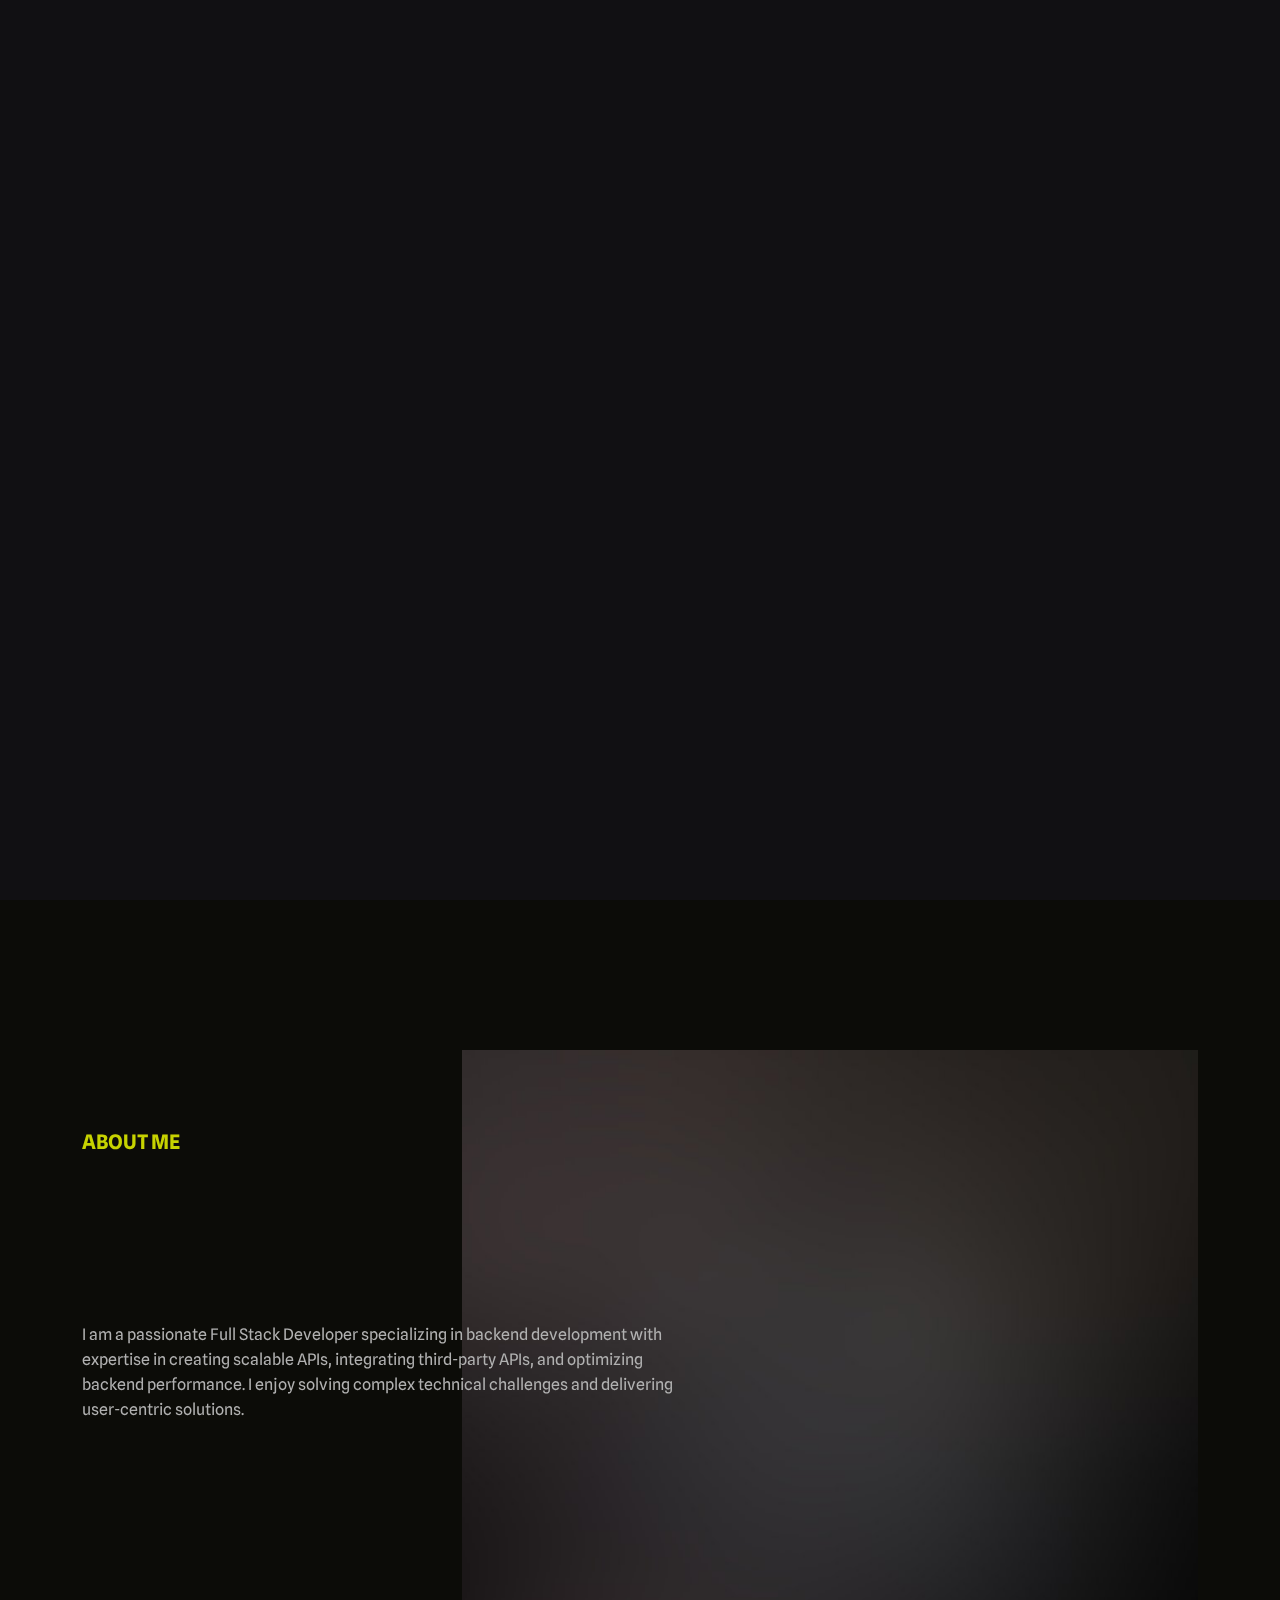
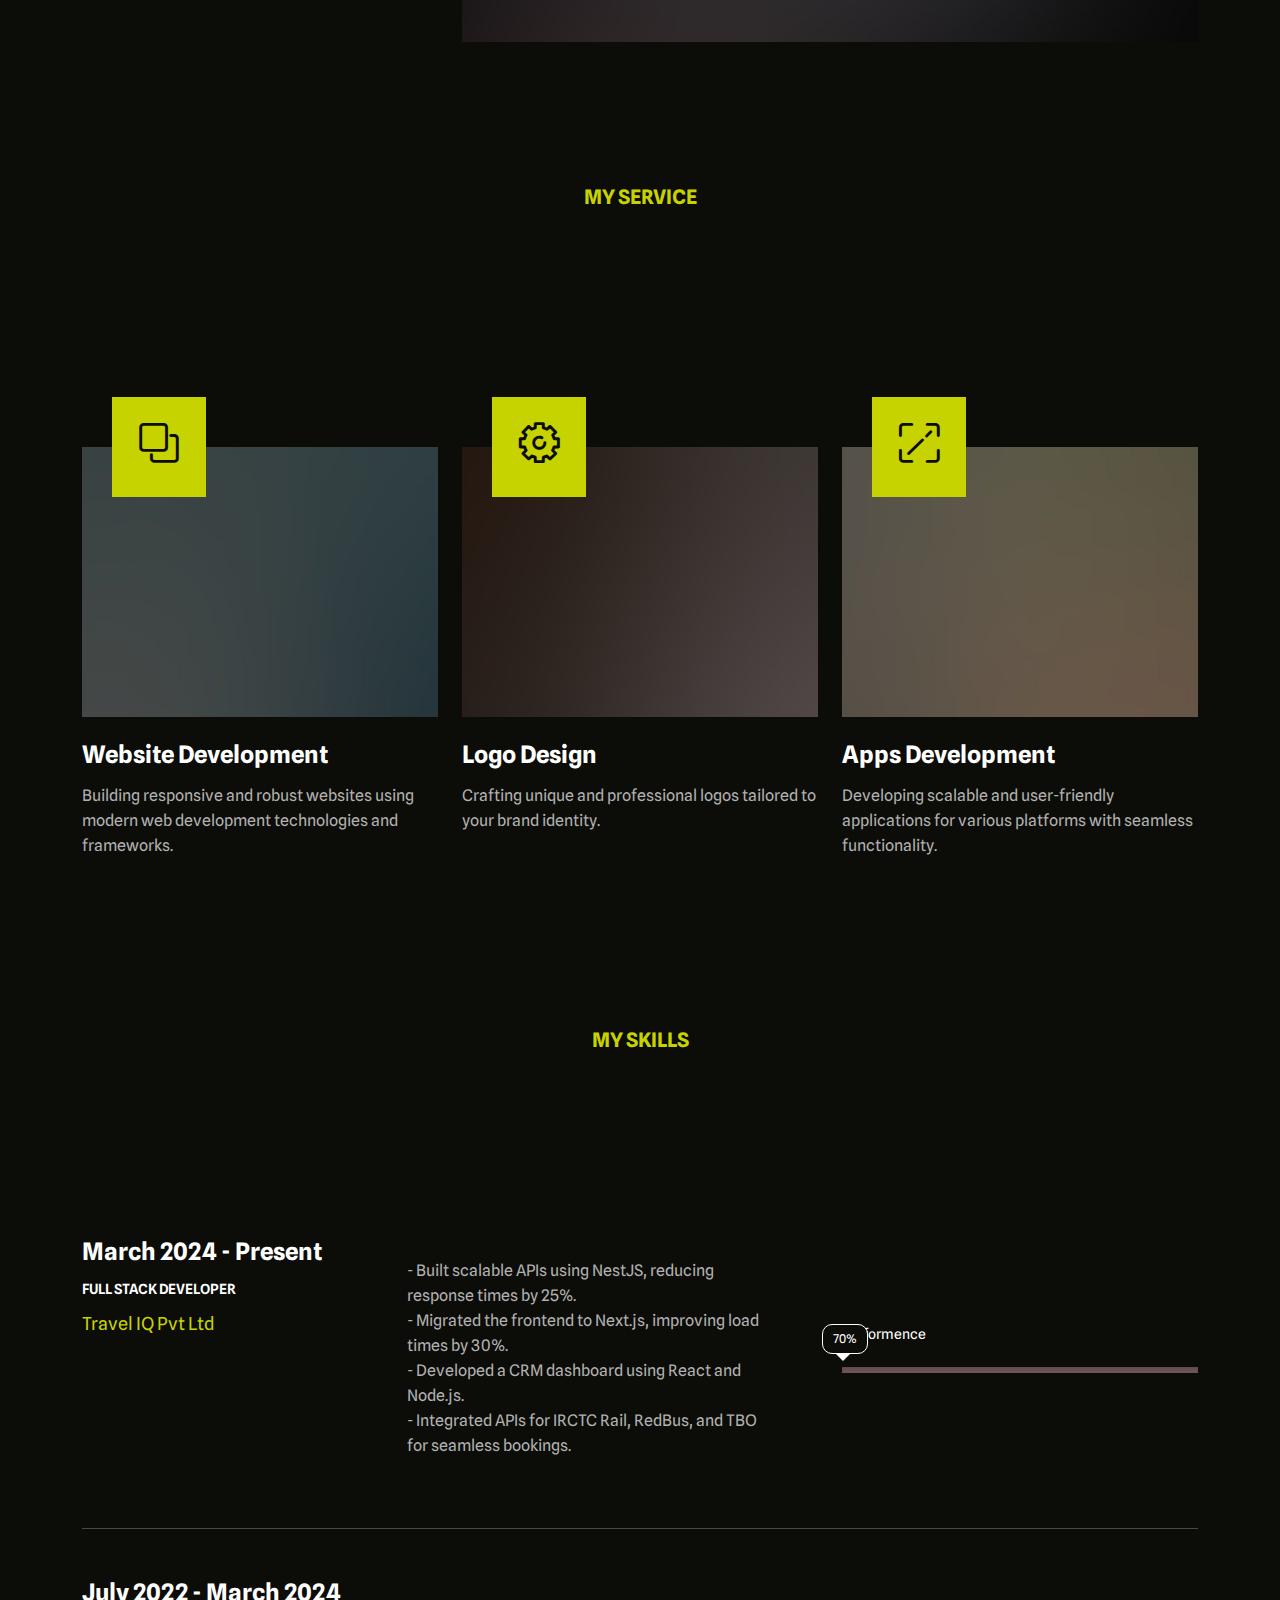
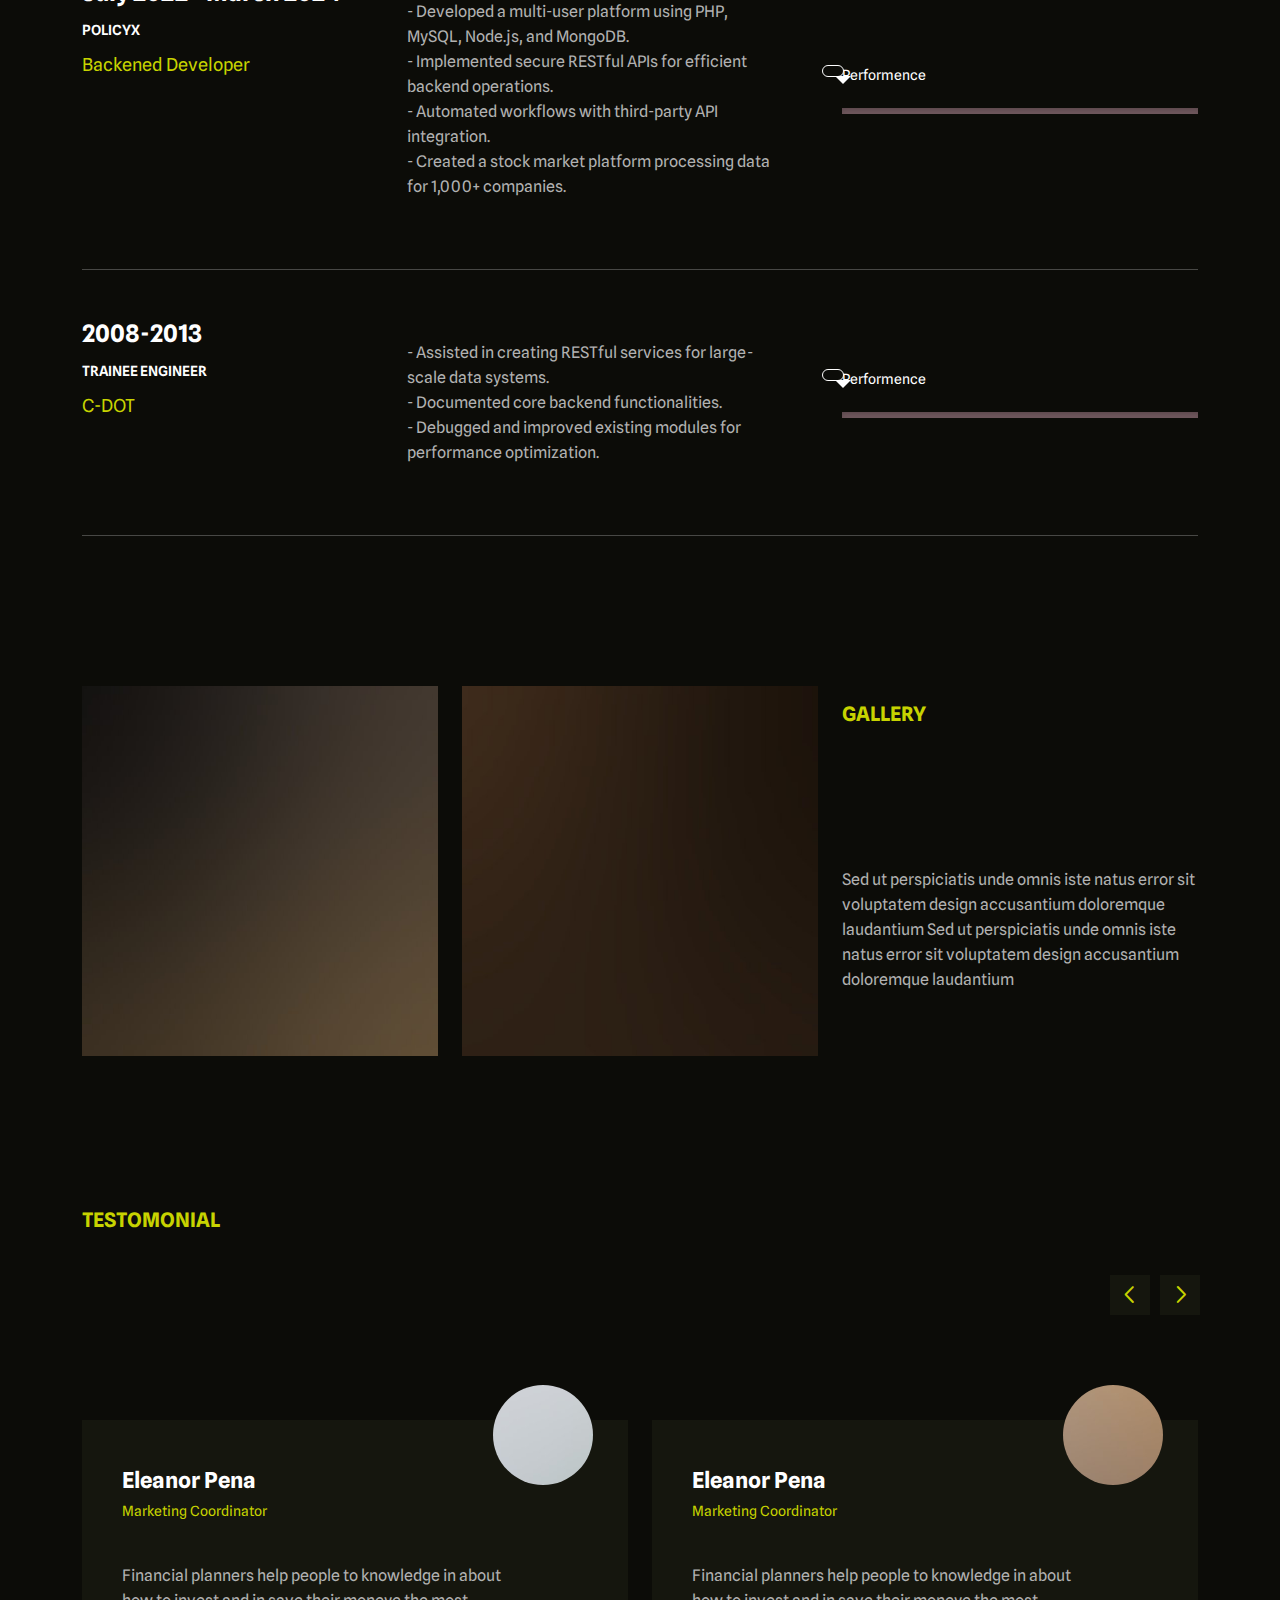
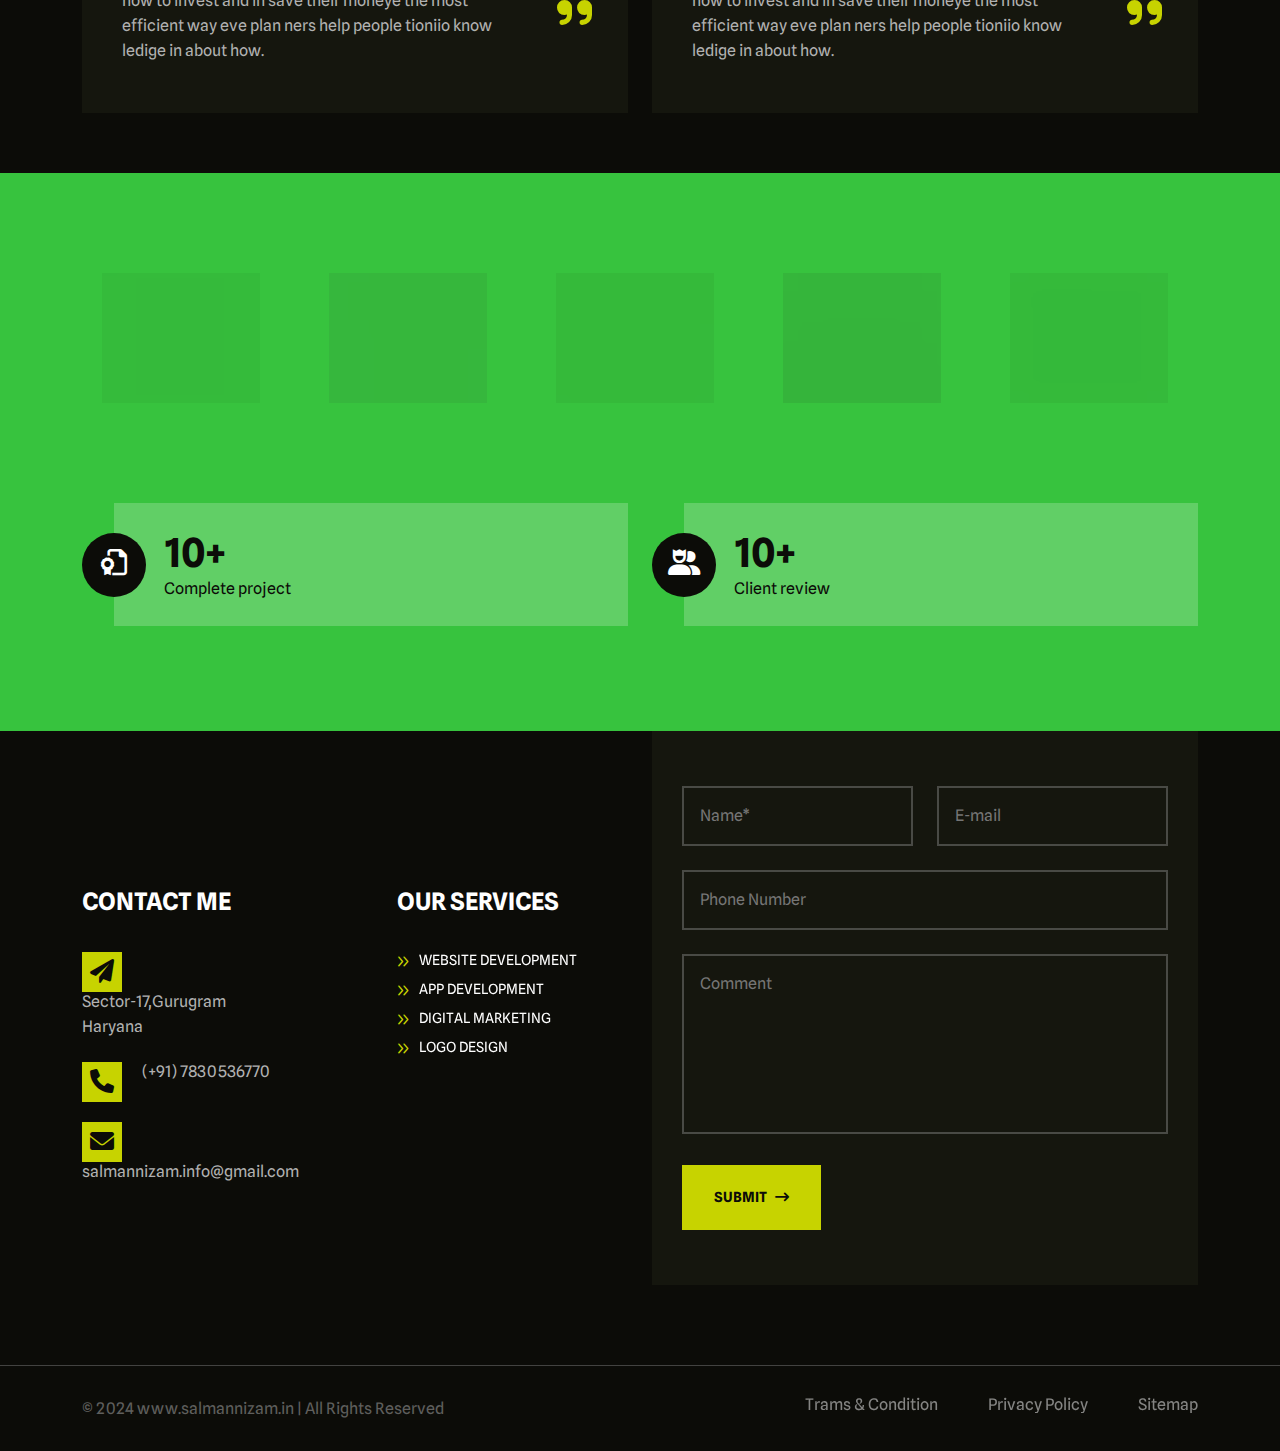
<file: index.html>
<!DOCTYPE html>
<html lang="en">

<head>
  <meta charset="UTF-8" />
  <meta http-equiv="X-UA-Compatible" content="IE=edge" />
  <meta name="viewport" content="width=device-width, initial-scale=1" />
  <meta name="keywords"
    content="html, personal, personal portfolio, dark, minimal, html template, site template, designer, developer, youtuber, vloger, bloger, bootstrap, dark theme, personal dark theme, personal dark template" />
  <meta name="description" content="Isti personal portfolio HTML Template." />
  <meta name="author" content="codeefly" />
  <title>Salman Nizam - Portfolio</title>
  <link rel="icon" type="image/png" href="images/favicon.png" />
  <link rel="stylesheet" href="css/font-awesome-pro.css" />
  <link rel="stylesheet" href="css/plugin.css" />
  <link rel="stylesheet" href="css/spacing.css" />
  <link rel="stylesheet" href="css/scroll_top.css" />
  <link rel="stylesheet" href="css/style.css" />
  <link rel="stylesheet" href="css/responsive.css" />
  <link rel="stylesheet" href="./isti-icon/style.css" />
</head>

<body>
  <!--================================
        PRELOADER START
    =================================-->
  <div class="preloader">
    <svg viewBox="0 0 1000 1000" preserveAspectRatio="none">
      <path id="svg" d="M0,1005S175,995,500,995s500,5,500,5V0H0Z"></path>
    </svg>
    <h5 class="preloader-text">Loading</h5>
  </div>
  <!--================================
        PRELOADER END
    =================================-->
  <!--============================
        MAIN MANU START
    ==============================-->
  <nav class="navbar navbar-expand-lg tf__main_menu pl_50 pr_60">
    <div class="container-fluid">
      <a class="navbar-brand" href="./index.html"><img src="images/logo_1.png" alt="logo" class="img-fluid w-100" /></a>
      <button class="navbar-toggler" type="button" data-bs-toggle="collapse" data-bs-target="#navbarSupportedContent"
        aria-controls="navbarSupportedContent" aria-expanded="false" aria-label="Toggle navigation">
        <i class="far fa-stream menu_icon_bar"></i>
        <i class="far fa-times close_icon_close"></i>
      </button>
      <div class="collapse navbar-collapse" id="navbarSupportedContent">
        <ul class="navbar-nav ms-auto">
          <li class="nav-item">
            <a class="nav-link active text_hover_animaiton" href="./index.html">Home </a>

          </li>
          <li class="nav-item">
            <a class="nav-link text_hover_animaiton" href="#about">About Us</a>
          </li>
          <li class="nav-item">
            <a class="nav-link text_hover_animaiton" href="#service">Services</a>
          </li>
          <li class="nav-item">
            <a class="nav-link text_hover_animaiton" href="#projects">Projects</a>
          </li>

          <li class="nav-item">
            <a class="nav-link text_hover_animaiton" href="./contact.html">Contact
            </a>
          </li>
        </ul>
      </div>
    </div>
  </nav>

  <!--============================
        MAIN MANU END
    ==============================-->

  <!--============================
        BANNER START
    ==============================-->
  <section class="tf__banner pt_100 pl_60 pr_60 bg-fixed" style="background: url(images/banner_bg.jpg)">
    <div class="container-fluid h-100">
      <div class="row align-items-center h-100">
        <div class="col-xxl-6 col-xl-6">
          <div class="tf__banner_img">
            <img src="images/banner_img.png" alt="portfolio img" class="img-fluid w-100" />
          </div>
        </div>
        <div class="col-xxl-5 col-xl-6 ms-auto">
          <div class="tf__banner_text">
            <h3 data-text-animation="rotate-in">Hello I'm Salman</h3>
            <h1 data-text-animation="rotate-in">
              Full Stack Developer BASED IN Delhi
            </h1>
            <p>
              Dynamic Full Stack Developer with 2.5+ years of experience in backend-focused development using PHP, Laravel, MySQL, and modern technologies like React, Node.js, and MongoDB.
            </p>

            <ul class="d-flex flex-wrap">
              <li>
                <a download href="./salmannizam_resume.pdf"
                  class="tf__common_btn d-flex align-items-center download_btn">Download Cv <i
                    class="isti-download"></i></a>
              </li>
              <!-- <li>
                <a class="tf__common_btn tf___video_btn venobox" data-autoplay="true" data-vbtype="video"
                  href="https://youtu.be/668nUCeBHyY?si=sHtcsCQRzAET5GOt">
                  <i class="fa-sharp fa-solid fa-circle-play"></i>Watch The
                  Video</a>
              </li> -->
            </ul>
          </div>
        </div>
      </div>
    </div>
  </section>
  <!--============================
        BANNER END
    ==============================-->

  <!--============================
        ABOUT START
    ==============================-->
  <section class="tf__about pt_150" id="about">
    <div class="container">
      <div class="row">
        <div class="col-xl-4 col-lg-4">
          <div class="tf__common_heading tf__about_text">
            <h5>About Me</h5>
            <h2 data-text-animation="rotate-in" data-split="word">
              Visual Journey through my Portfolio
            </h2>
            <p>
              I am a passionate Full Stack Developer specializing in backend development with expertise in creating scalable APIs, integrating third-party APIs, and optimizing backend performance. I enjoy solving complex technical challenges and delivering user-centric solutions.
            </p>
            
          </div>
        </div>
        <div class="col-xl-8 col-lg-8">
          <div class="tf__about_img">
            <img src="images/about_img.jpg" alt="about img" class="img-fluid w-100 parallax-image" />
          </div>
        </div>
      </div>
    </div>
  </section>
  <!--============================
        ABOUT END
    ==============================-->

  <!--============================
        SERVICE START
    ==============================-->
  <section class="tf__service pt_145" id="service">
    <div class="container">
      <div class="row justify-content-center">
        <div class="col-xl-9">
          <div class="tf__common_heading tf__common_heading2">
            <h5>My service</h5>
            <h2 data-text-animation="rotate-in" data-split="word">
              Pushing Boundaries: My Portfolio of Limitless Ideas
            </h2>
          </div>
        </div>
      </div>
      <div class="row">
        <div class="col-xl-4 col-md-6">
          <div class="tf__single_service" data-animation="fade-left">
            <div class="tf__single_service_img">
              <div data-animation="img-blur">
                <img src="images/service_1.jpg" alt="service" class="img-fluid w-100" />
              </div>
              <span><i class="isti-copy1"></i></span>
            </div>
            <div class="tf__single_service_text">
              <a href="#">Website Development</a>
              <p>
                Building responsive and robust websites using modern web development technologies and frameworks.
              </p>
            </div>
          </div>
        </div>
        <div class="col-xl-4 col-md-6">
          <div class="tf__single_service" data-animation="fade-left" data-delay=".25">
            <div class="tf__single_service_img">
              <div data-animation="img-blur">
                <img src="images/service_2.jpg" alt="service" class="img-fluid w-100" />
              </div>
              <span><i class="isti-settings"></i></span>
            </div>
            <div class="tf__single_service_text">
              <a href="#">Logo Design</a>
              <p>
                Crafting unique and professional logos tailored to your brand identity.
              </p>
            </div>
          </div>
        </div>
        <div class="col-xl-4 col-md-6">
          <div class="tf__single_service" data-animation="fade-left" data-delay=".5">
            <div class="tf__single_service_img">
              <div data-animation="img-blur">
                <img src="images/service_3.jpg" alt="service" class="img-fluid w-100" />
              </div>
              <span><i class="isti-fullscreen"></i></span>
            </div>
            <div class="tf__single_service_text">
              <a href="#">Apps Development</a>
              <p>
                Developing scalable and user-friendly applications for various platforms with seamless functionality.
              </p>
            </div>
          </div>
        </div>
      </div>
    </div>
  </section>
  <!--============================
        SERVICE END
    ==============================-->

  <!--============================
        SKILL START
    ==============================-->
  <section class="tf__skill pt_140">
    <div class="container">
      <div class="row justify-content-center">
        <div class="col-xl-9">
          <div class="tf__common_heading tf__common_heading2 tf__skiil_heading">
            <h5>MY Skills</h5>
            <h2 data-text-animation="rotate-in" data-split="word">
              Crafting Ideas Building Dreams My Creative Portfolio
            </h2>
            <!-- <ul>
              <li>Backend: Node.js, NestJS, PHP, Laravel, REST APIs, Redis</li>
              <li>Frontend: HTML, CSS, Bootstrap, JavaScript, React, Next.js, jQuery</li>
              <li>Databases: MySQL, MongoDB, Redis</li>
              <li>Tools: Git, Docker, AWS, Postman, Linux</li>
              <li>Additional Expertise: API Integration, Authentication Systems, Agile Methodology</li>
            </ul> -->
          </div>
        </div>
      </div>
      <div class="row">
        <div class="col-xl-12">
          <div class="tf__single_skill" data-animation="fade-bottom">
            <div class="row">
              <div class="col-xl-3 col-lg-3">
                <div class="tf__single_skill_left">
                  <h6>March 2024 - Present</h6>
                  <span>Full stack Developer</span>
                  <p>Travel IQ Pvt Ltd</p>
                </div>
              </div>
              <div class="col-xl-5 col-lg-5">
                <div class="tf__single_skill_middle">
                  <p>
                    - Built scalable APIs using NestJS, reducing response times by 25%.<br>
                    - Migrated the frontend to Next.js, improving load times by 30%.<br>
                    - Developed a CRM dashboard using React and Node.js.<br>
                    - Integrated APIs for IRCTC Rail, RedBus, and TBO for seamless bookings.
                  </p>
                </div>
              </div>
              <div class="col-xl-4 col-lg-4">
                <div class="tf__team_skills_bar_single">
                  <p>Performence</p>
                  <div id="bar1" class="barfiller">
                    <div class="tipWrap">
                      <span class="tip"> 70% </span>
                    </div>
                    <span class="fill" data-percentage="70"></span>
                  </div>
                </div>
              </div>
            </div>
          </div>
        </div>
        <div class="col-xl-12">
          <div class="tf__single_skill" data-animation="fade-bottom" data-delay=".25">
            <div class="row">
              <div class="col-xl-3 col-lg-3">
                <div class="tf__single_skill_left">
                  <h6>July 2022 - March 2024</h6>
                  <span>Policyx</span>
                  <p>Backened Developer</p>
                </div>
              </div>
              <div class="col-xl-5 col-lg-5">
                <div class="tf__single_skill_middle">
                  <p>
                    - Developed a multi-user platform using PHP, MySQL, Node.js, and MongoDB.<br>
                    - Implemented secure RESTful APIs for efficient backend operations.<br>
                    - Automated workflows with third-party API integration.<br>
                    - Created a stock market platform processing data for 1,000+ companies.
                  </p>
                </div>
              </div>
              <div class="col-xl-4 col-lg-4">
                <div class="tf__team_skills_bar_single">
                  <p>Performence</p>
                  <div id="bar2" class="barfiller">
                    <div class="tipWrap">
                      <span class="tip"></span>
                    </div>
                    <span class="fill" data-percentage="80"></span>
                  </div>
                </div>
              </div>
            </div>
          </div>
        </div>
        <div class="col-xl-12">
          <div class="tf__single_skill" data-animation="fade-bottom" data-delay=".75">
            <div class="row">
              <div class="col-xl-3 col-lg-3">
                <div class="tf__single_skill_left">
                  <h6>2008-2013</h6>
                  <span>Trainee Engineer </span>
                  <p>C-DOT</p>
                </div>
              </div>
              <div class="col-xl-5 col-lg-5">
                <div class="tf__single_skill_middle">
                  <p>
                    - Assisted in creating RESTful services for large-scale data systems.<br>
                    - Documented core backend functionalities.<br>
                    - Debugged and improved existing modules for performance optimization.
                  </p>
                </div>
              </div>
              <div class="col-xl-4 col-lg-4">
                <div class="tf__team_skills_bar_single">
                  <p>Performence</p>
                  <div id="bar3" class="barfiller">
                    <div class="tipWrap">
                      <span class="tip"></span>
                    </div>
                    <span class="fill" data-percentage="90"></span>
                  </div>
                </div>
              </div>
            </div>
          </div>
        </div>
      </div>
    </div>
  </section>
  <!--============================
        SKILL END
    ==============================-->

  <!--============================
        PORTFOLIO START
    ==============================-->
  <section class="tf__portfolio pt_150" id="projects">
    <div class="container">
      <div class="row">
        <div class="col-xl-8 order-xl-1 order-2">
          <div class="row portfolio_slider">
            <div class="col-xl-6">
              <div class="tf__portfolio_img">
                <img src="images/portfolio_1.jpg" alt="portfolio img" class="img-fluid w-100" />
              </div>
            </div>
            <div class="col-xl-6">
              <div class="tf__portfolio_img">
                <img src="images/portfolio_2.jpg" alt="portfolio img" class="img-fluid w-100" />
              </div>
            </div>
            <div class="col-xl-6">
              <div class="tf__portfolio_img">
                <img src="images/portfolio_1.jpg" alt="portfolio img" class="img-fluid w-100" />
              </div>
            </div>
            <div class="col-xl-6">
              <div class="tf__portfolio_img">
                <img src="images/portfolio_2.jpg" alt="portfolio img" class="img-fluid w-100" />
              </div>
            </div>
          </div>
        </div>
        <div class="col-xl-4 my-auto order-xl-2 order-1">
          <div class="tf__common_heading tf__portfolio_heading">
            <h5>gallery</h5>
            <h2 data-text-animation="rotate-in">Latests Portfolio</h2>
            <p>
              Sed ut perspiciatis unde omnis iste natus error sit voluptatem
              design accusantium doloremque laudantium Sed ut perspiciatis
              unde omnis iste natus error sit voluptatem design accusantium
              doloremque laudantium
            </p>
          </div>
        </div>
      </div>
    </div>
  </section>
  <!--============================
        PORTFOLIO END
    ==============================-->

  <!--============================
        TESTIMONIAL START
    ==============================-->
  <section class="tf__testimonial pt_145">
    <div class="container">
      <div class="row">
        <div class="col-xl-5">
          <div class="tf__common_heading tf__testimonial_heading">
            <h5>Testomonial</h5>
            <h2 data-text-animation="rotate-in">What our clients say?</h2>
          </div>
        </div>
      </div>
      <div class="tf__testimonial_slider">
        <div class="row testimonial_slider">
          <div class="col-xl-6">
            <div class="tf__single_testimonial">
              <div class="tf__single_testimonial_img">
                <img src="images/testimonial_1.jpg" alt="testimonial" class="img-fluid w-100" />
              </div>
              <h4>Eleanor Pena</h4>
              <span>Marketing Coordinator</span>
              <p>
                Financial planners help people to knowledge in about how to
                invest and in save their moneye the most efficient way eve
                plan ners help people tioniio know ledige in about how.
              </p>
            </div>
          </div>
          <div class="col-xl-6">
            <div class="tf__single_testimonial">
              <div class="tf__single_testimonial_img">
                <img src="images/testimonial_2.jpg" alt="testimonial" class="img-fluid w-100" />
              </div>
              <h4>Eleanor Pena</h4>
              <span>Marketing Coordinator</span>
              <p>
                Financial planners help people to knowledge in about how to
                invest and in save their moneye the most efficient way eve
                plan ners help people tioniio know ledige in about how.
              </p>
            </div>
          </div>
          <div class="col-xl-6">
            <div class="tf__single_testimonial">
              <div class="tf__single_testimonial_img">
                <img src="images/testimonial_1.jpg" alt="testimonial" class="img-fluid w-100" />
              </div>
              <h4>Eleanor Pena</h4>
              <span>Marketing Coordinator</span>
              <p>
                Financial planners help people to knowledge in about how to
                invest and in save their moneye the most efficient way eve
                plan ners help people tioniio know ledige in about how.
              </p>
            </div>
          </div>
        </div>
      </div>
    </div>
  </section>
  <!--============================
        TESTIMONIAL END
    ==============================-->

  <!--============================
        EXPERIANCE START
    ==============================-->
  <section class="tf__experiance pt_100 pb_80">
    <div class="container-fluid">
      <div class="tf__brand pl_90 pr_100">
        <div class="row justify-content-xl-between justify-content-center">
          <div class="col-xl-2 col-sm-6 col-md-4 col-lg-4 col-6">
            <div class="tf__brand_img" data-animation="fade-left" data-offset="100">
              <img src="images/brand_1.png" alt="company logo" class="img-fluid w-100" />
            </div>
          </div>
          <div class="col-xl-2 col-sm-6 col-md-4 col-lg-4 col-6">
            <div class="tf__brand_img" data-animation="fade-left" data-offset="100" data-delay=".25">
              <img src="images/brand_2.png" alt="company logo" class="img-fluid w-100" />
            </div>
          </div>
          <div class="col-xl-2 col-sm-6 col-md-4 col-lg-4 col-6">
            <div class="tf__brand_img" data-animation="fade-left" data-offset="100" data-delay=".5">
              <img src="images/brand_3.png" alt="company logo" class="img-fluid w-100" />
            </div>
          </div>
          <div class="col-xl-2 col-sm-6 col-md-4 col-lg-4 col-6">
            <div class="tf__brand_img" data-animation="fade-left" data-offset="100" data-delay=".75">
              <img src="images/brand_4.png" alt="company logo" class="img-fluid w-100" />
            </div>
          </div>
          <div class="col-xl-2 col-sm-6 col-md-4 col-lg-4 col-6">
            <div class="tf__brand_img" data-animation="fade-left" data-offset="100" data-delay="1">
              <img src="images/brand_5.png" alt="company logo" class="img-fluid w-100" />
            </div>
          </div>
        </div>
      </div>
    </div>
    <div class="tf__counter pt_75">
      <div class="container">
        <div class="row">
         
          <div class="col-xl-6 col-md-6">
            <div class="tf__single_counter">
              <h4><span class="counter">10</span>+</h4>
              <p>Complete project</p>
              <h5 class="tf__counter_icon">
                <i class="far fa-file-certificate"></i>
              </h5>
            </div>
          </div>
          <div class="col-xl-6 col-md-6">
            <div class="tf__single_counter">
              <h4><span class="counter">10</span>+</h4>
              <p>Client review</p>
              <h5 class="tf__counter_icon">
                <i class="fas fa-users-crown"></i>
              </h5>
            </div>
          </div>
        </div>
      </div>
    </div>
  </section>
  <!--============================
        EXPERIANCE END
    ==============================-->



  <!--============================
        CONTACT START
    ==============================-->
  <section class="tf__contact pb_80">
    <div class="container">
      <div class="row">
        <div class="col-xl-6 col-md-12">
          <div class="tf__contact_area">
            <h4 data-text-animation="rotate-in">IF YOU WANT TO UPDATE ?</h4>
            
            <div class="row justify-content-between">
              <div class="col-xl-5 col-md-5">
                <div class="tf__contact_address">
                  <h4>Contact Me</h4>
                  <div class="tf__single_address d-flex flex-wrap">
                    <span><i class="fa-sharp fa-solid fa-paper-plane"></i></span>
                    <div class="tf__address_area">
                      <p>Sector-17,Gurugram</p>
                      <p>Haryana</p>
                    </div>
                  </div>
                  <div class="tf__single_address d-flex flex-wrap">
                    <span><i class="fa-sharp fa-solid fa-phone"></i></span>
                    <div class="tf__address_area">
                      <p>(+91) 7830536770</p>
                     
                    </div>
                  </div>
                  <div class="tf__single_address d-flex flex-wrap">
                    <span><i class="fa-sharp fa-solid fa-envelope"></i></span>
                    <div class="tf__address_area">
                      <p>salmannizam.info@gmail.com</p>
                    </div>
                  </div>
                </div>
              </div>
              <div class="col-xl-5 col-md-5">
                <div class="tf__contact_address">
                  <h4>OUR SERVICES</h4>
                  <ul>
                    <li>
                      <a href="#"><i class="far fa-angle-double-right"></i><span class="text_hover_animaiton">
                          Website Development</span></a>
                    </li>
                    <li>
                      <a href="#"><i class="far fa-angle-double-right"></i><span class="text_hover_animaiton">
                        App Development</span></a>
                    </li>
                    <li>
                      <a href="#"><i class="far fa-angle-double-right"></i><span class="text_hover_animaiton">Digital
                          Marketing</span></a>
                    </li>
                    <li>
                      <a href="#"><i class="far fa-angle-double-right"></i>
                        <span class="text_hover_animaiton">Logo Design</span></a>
                    </li>
                  </ul>
                </div>
              </div>
            </div>
          </div>
        </div>

        <div class="col-xl-6">
          <form class="tf__form">
            <div class="row">
              <div class="col-xl-6">
                <div class="tf__single_form">
                  <input type="text" placeholder="Name*" />
                </div>
              </div>
              <div class="col-xl-6">
                <div class="tf__single_form">
                  <input type="email" placeholder="E-mail" />
                </div>
              </div>
              <div class="col-xl-12">
                <div class="tf__single_form">
                  <input type="text" placeholder="Phone Number" />
                </div>
              </div>
              <div class="col-xl-12">
                <div class="tf__single_form">
                  <textarea rows="6" placeholder="Comment"></textarea>
                </div>
              </div>
              <div class="col-xl-12">
                <div class="tf__single_form">
                  <button type="submit" class="tf__common_btn">
                    Submit<i class="fa-solid fa-arrow-right-long"></i>
                  </button>
                </div>
              </div>
            </div>
          </form>
        </div>
      </div>
    </div>
  </section>
  <!--============================
        CONTACT END
    ==============================-->

  <!--============================
        COPYRIGHT START
    ==============================-->
  <section class="tf__copyright">
    <div class="container">
      <div class="col-xl-12">
        <div class="tf__main_copyright d-flex flex-wrap justify-content-between">
          <p>© 2024 www.salmannizam.in | All Rights Reserved</p>
          <ul class="d-flex flex-wrap">
            <li>
              <a href="#" class="text_hover_animaiton">Trams & Condition</a>
            </li>
            <li>
              <a href="#" class="text_hover_animaiton">Privacy Policy</a>
            </li>
            <li><a href="#" class="text_hover_animaiton">Sitemap</a></li>
          </ul>
        </div>
      </div>
    </div>
  </section>
  <!--============================
        COPYRIGHT END
    ==============================-->

  <!--================================
        SCROLL BUTTON START
    =================================-->
  <div class="progress-wrap c-pointer">
    <svg class="progress-circle svg-content" width="100%" height="100%" viewBox="-1 -1 102 102">
      <path d="M50,1 a49,49 0 0,1 0,98 a49,49 0 0,1 0,-98" />
    </svg>
  </div>
  <!--================================
        SCROLL BUTTON END
    =================================-->

  <div id="magic-cursor">
    <div id="ball"></div>
  </div>
  <!--js-->
  <script src="js/plugin.js"></script>
  <script src="js/animation.js"></script>
  <script src="js/scroll_top.js"></script>
  <script src="js/main.js"></script>
</body>

</html>
</file>
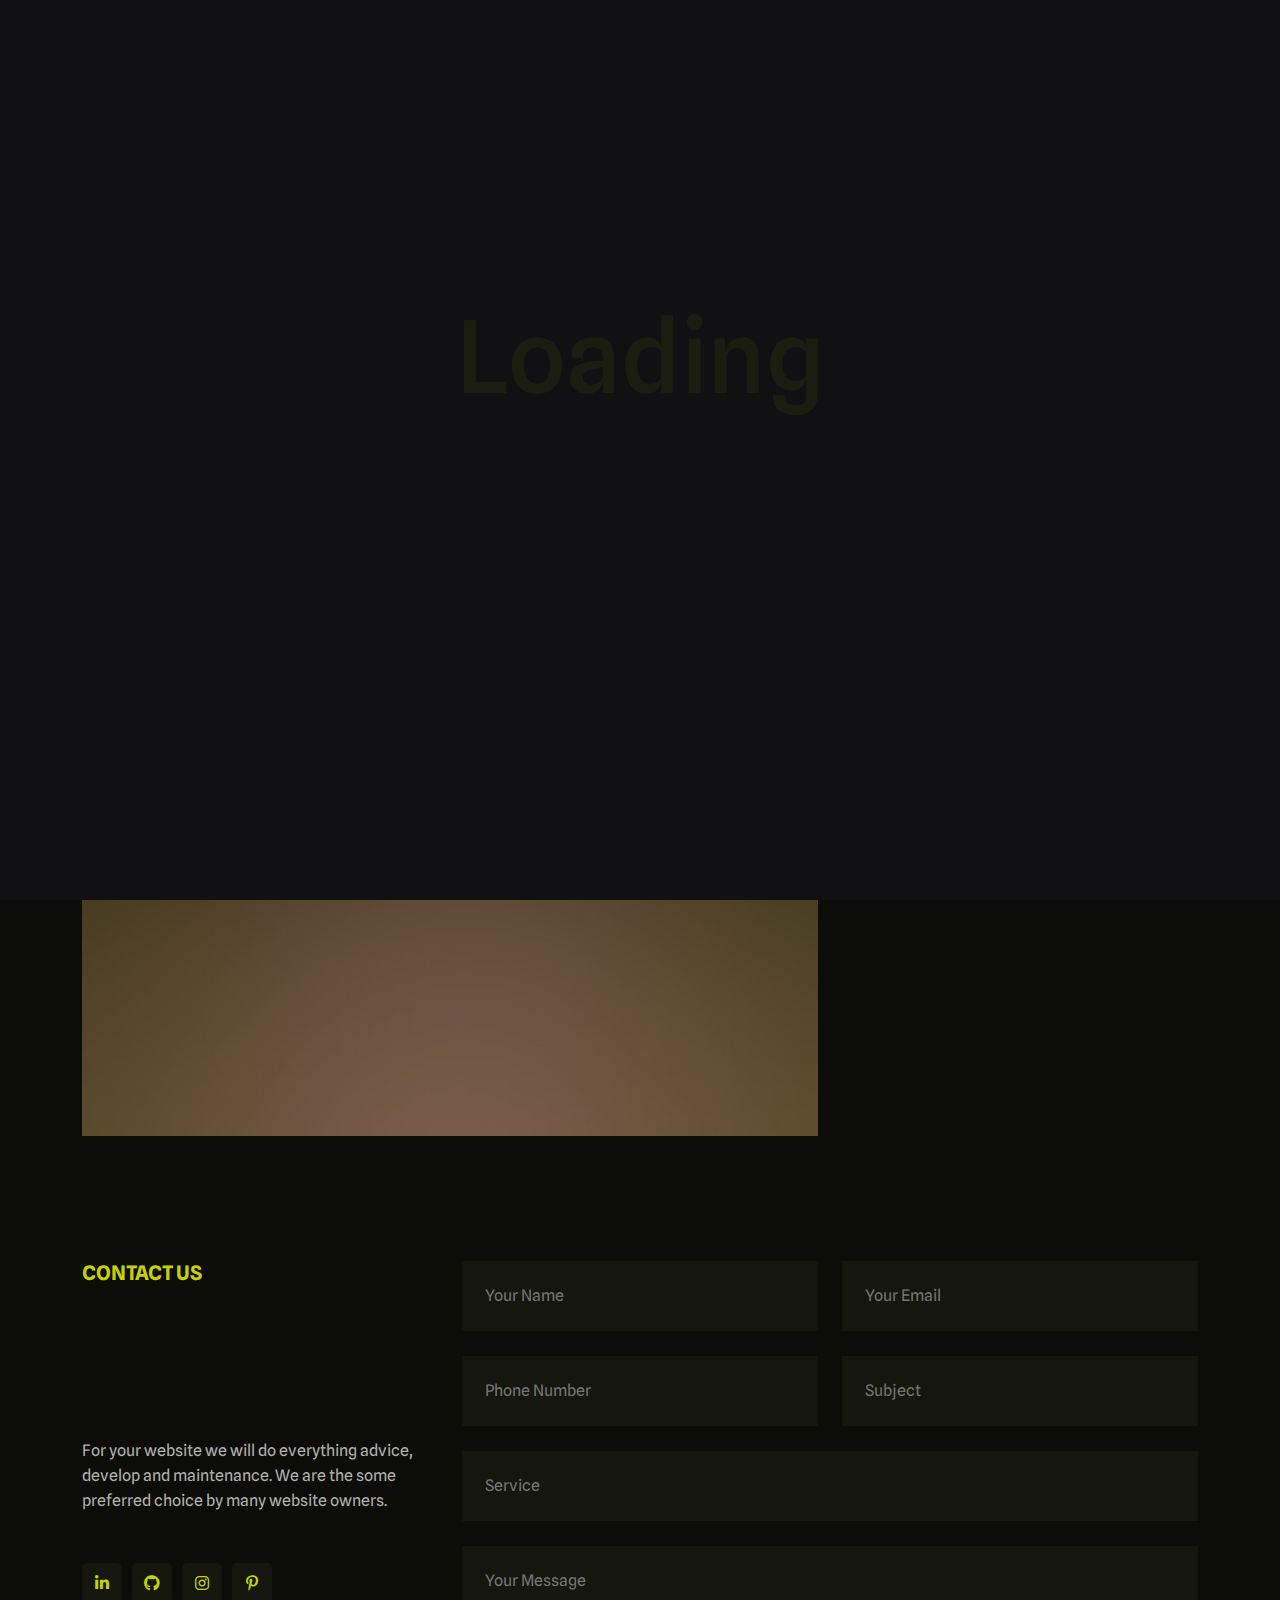
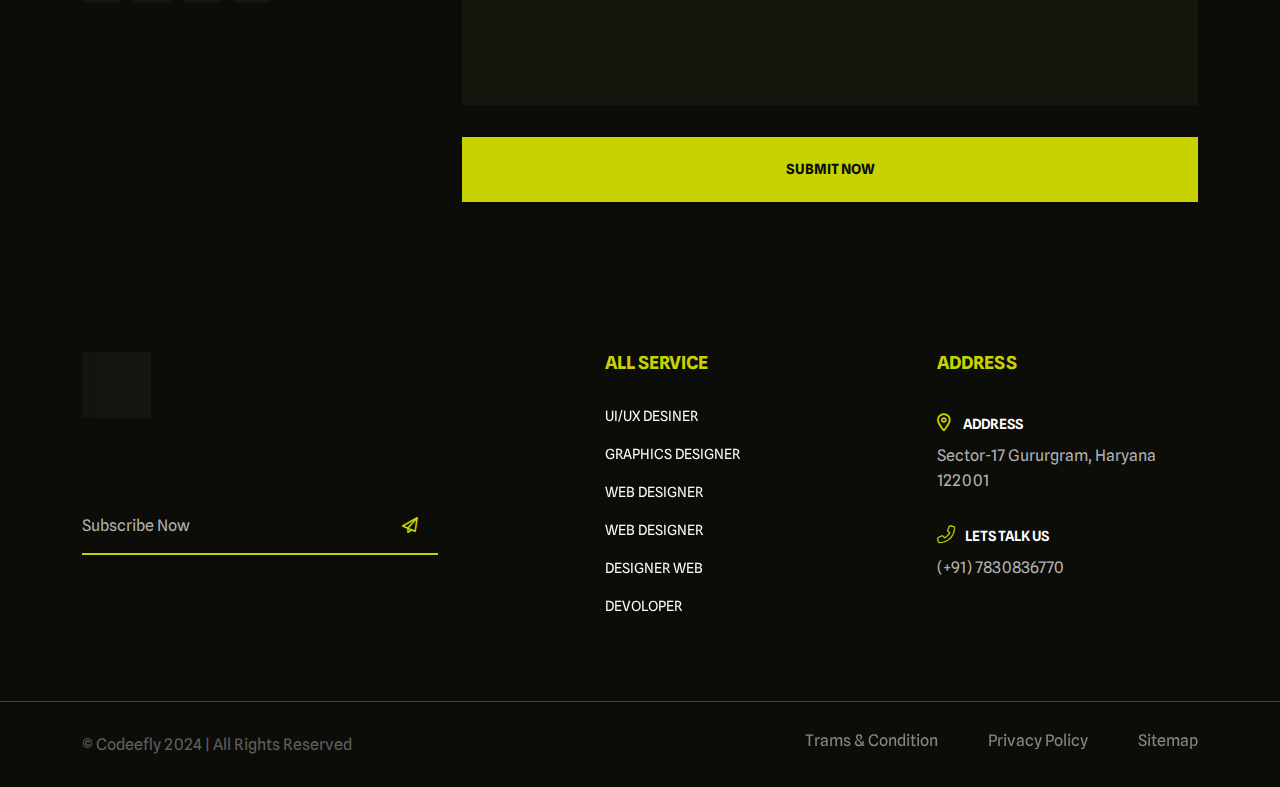
<file: contact.html>
<!DOCTYPE html>
<html lang="en">
  <head>
    <meta charset="UTF-8" />
    <meta http-equiv="X-UA-Compatible" content="IE=edge" />
    <meta name="viewport" content="width=device-width, initial-scale=1" />
    <meta
      name="keywords"
      content="html, personal, personal portfolio, dark, minimal, html template, site template, designer, developer, youtuber, vloger, bloger, bootstrap, dark theme, personal dark theme, personal dark template"
    />
    <meta name="description" content="Isti personal portfolio HTML Template." />
    <meta name="author" content="codeefly" />
    <title>Salman Nizam - Portfolio</title>
    <link rel="icon" type="image/png" href="images/favicon.png" />
    <link rel="stylesheet" href="css/font-awesome-pro.css" />
    <link rel="stylesheet" href="css/plugin.css" />
    <link rel="stylesheet" href="css/spacing.css" />
    <link rel="stylesheet" href="css/scroll_top.css" />
    <link rel="stylesheet" href="css/style.css" />
    <link rel="stylesheet" href="css/responsive.css" />
    <link rel="stylesheet" href="./isti-icon/style.css" />
  </head>

  <body>
    <!--================================
        PRELOADER START
    =================================-->
    <div class="preloader">
      <svg viewBox="0 0 1000 1000" preserveAspectRatio="none">
        <path id="svg" d="M0,1005S175,995,500,995s500,5,500,5V0H0Z"></path>
      </svg>
      <h5 class="preloader-text">Loading</h5>
    </div>
    <!--================================
        PRELOADER END
    =================================-->
    <!--============================
        MAIN MANU START
    ==============================-->
    <nav class="navbar navbar-expand-lg tf__main_menu pl_50 pr_60">
      <div class="container">
        <a class="navbar-brand" href="./index.html"
          ><img src="images/logo_2.png" alt="logo" class="img-fluid w-100"
        /></a>
        <button
          class="navbar-toggler"
          type="button"
          data-bs-toggle="collapse"
          data-bs-target="#navbarSupportedContent"
          aria-controls="navbarSupportedContent"
          aria-expanded="false"
          aria-label="Toggle navigation"
        >
          <i class="far fa-stream menu_icon_bar"></i>
          <i class="far fa-times close_icon_close"></i>
        </button>
        <div class="collapse navbar-collapse" id="navbarSupportedContent">
          <ul class="navbar-nav ms-auto">
            <li class="nav-item">
              <a class="nav-link active text_hover_animaiton" href="./index.html"
                >Home </a>
            </li>
            <li class="nav-item">
              <a class="nav-link text_hover_animaiton" href="./index.html"
                >About Us</a
              >
            </li>
            <li class="nav-item">
              <a class="nav-link text_hover_animaiton" href="./index.html"
                >Services</a
              >
            </li>
            <li class="nav-item">
              <a class="nav-link text_hover_animaiton" href="./index.html"
                >Projects</a
              >
            </li>
          
            <li class="nav-item">
              <a
                class="nav-link text_hover_animaiton pe-0 active"
                href="./contact.html"
                >Contact
              </a>
            </li>
          </ul>
        </div>
      </div>
    </nav>

    <!--============================
        MAIN MANU END
    ==============================-->

    <!--============================
        BREADCRUMBS START
    ==============================-->
    <section
      class="tf__breadcrumbs"
      style="background: url(images/bredcrumbs_bg.jpg)"
    >
      <div class="container h-100">
        <div class="row align-items-center h-100">
          <div
            class="tf__breadcrumbs_text d-sm-flex flex-wrap justify-content-between pt-5"
          >
            <h5>Contact Us</h5>
            <ul>
              <li><a href="#" class="text_hover_animaiton">Home</a></li>
              <li>Contact</li>
            </ul>
          </div>
        </div>
      </div>
    </section>
    <!--============================
        BREADCRUMBS END
    ==============================-->

    <!--============================
        CONTACT START
    ==============================-->
    <section class="tf__main_contact pt_130 pb_150">
      <div class="container">
        <div class="row">
          <div class="col-xl-8 col-lg-7">
            <div class="tf__contact_img" data-animation="img-blur">
              <img
                src="images/contact_img.jpg"
                alt="contact img"
                class="img-fluid w-100"
              />
            </div>
          </div>
          <div class="col-xl-4 col-lg-5">
            <div class="tf__contact_text d-flex gap-3">
              <span class="tf__numbaring">01</span>
              <div class="tf__contact_text_address">
                <h5>Address</h5>
                <p class="mb_15">
                  Sector-17, Gururgram Haryana, 122001.
                </p>
                <p>(+91) 7830836770</p>
              </div>
            </div>
            <!-- <div class="tf__contact_text d-flex gap-3">
              <span>02</span>
              <div class="tf__contact_text_address">
                <h3>America office</h3>
                <h5>UX Design Address</h5>
                <p class="mb_15">
                  2464 Royal Ln. Mesa, New Jersey 45463 America.
                </p>
                <p>(603) 555-012345678</p>
                <p>(603) 555-012345678</p>
              </div>
            </div> -->
            <div class="tf__emargency_contact">
              <div class="tf__emargency_contact_bg">
                <p>Emergcy Contact</p>
                <span>+91 7830836770</span>
              </div>
            </div>
          </div>
        </div>
        <div class="tf__main_contact_area mt_125">
          <div class="row">
            <div class="col-lg-4">
              <div class="tf__common_heading tf__contact_heading">
                <h5>Contact us</h5>
                <h2 data-text-animation="rotate-in">
                  do you have any question?
                </h2>
                <p>
                  For your website we will do everything advice, develop and
                  maintenance. We are the some preferred choice by many website
                  owners.
                </p>
                <ul class="d-flex flex-wrap">
                  <li>
                    <a href="https://in.linkedin.com/in/salman-nizam-041537201"
                      ><i class="fab fa-linkedin-in" aria-hidden="true"></i
                    ></a>
                  </li>
                  <li>
                    <a href="https://github.com/salmannizam"
                      ><i class="fab fa-github" aria-hidden="true"></i
                    ></a>
                  </li>
                  <li>
                    <a href="#"
                      ><i class="fab fa-instagram" aria-hidden="true"></i
                    ></a>
                  </li>
                  <li>
                    <a href="#"><i class="fab fa-pinterest-p"></i></a>
                  </li>
                </ul>
              </div>
            </div>
            <div class="col-lg-8">
              <form class="tf__main_contact_area_text">
                <div class="row">
                  <div class="col-xl-6 col-lg-6">
                    <input type="text" placeholder="Your Name" />
                  </div>
                  <div class="col-xl-6 col-lg-6">
                    <input type="email" placeholder="Your Email" />
                  </div>
                  <div class="col-xl-6 col-lg-6">
                    <input type="text" placeholder="Phone Number" />
                  </div>
                  <div class="col-xl-6 col-lg-6">
                    <input type="text" placeholder="Subject" />
                  </div>
                  <div class="col-xl-12">
                    <input type="text" placeholder="Service" />
                  </div>
                  <div class="col-xl-12">
                    <textarea placeholder="Your Message"></textarea>
                  </div>
                  <div class="col-xl-12">
                    <button class="tf__common_btn tf__contactarea_btn">
                      Submit Now
                    </button>
                  </div>
                </div>
              </form>
            </div>
          </div>
        </div>
      </div>
    </section>
    <!--============================
        CONTACT END
    ==============================-->

    <!--============================
        FOOTER START
    ==============================-->
    <footer class="tf__footer pb_80">
      <div class="container">
        <div class="row justify-content-between">
          <div class="col-xl-4 col-md-12 col-lg-4">
            <div class="tf__footer_left">
              <a href="./index.html" class="tf__footer_logo mb-3">
                <img
                  src="images/logo_3.png"
                  alt="footer logo"
                  class="img-fluid w-100"
                />
              </a>
              <!-- <p>
                Nemo enim ipsam voluptatem quia voluptas sit aspernatur aut odit
                aut fugit sed thisnquia consequuntur.
              </p> -->
              <form class="tf__footer_subscrib d-flex flex-wrap">
                <input type="text" placeholder="Subscribe Now" />
                <button type="submit">
                  <i class="far fa-paper-plane"></i>
                </button>
              </form>
            </div>
          </div>
          <div class="col-xl-2 col-md-6 col-lg-3">
            <div class="tf__footer_middle">
              <h4>All Service</h4>
              <ul>
                <li>
                  <a href="#" class="text_hover_animaiton">UI/UX Desiner</a>
                </li>
                <li>
                  <a href="#" class="text_hover_animaiton">Graphics Designer</a>
                </li>
                <li>
                  <a href="#" class="text_hover_animaiton">web designer</a>
                </li>
                <li>
                  <a href="#" class="text_hover_animaiton">web designer</a>
                </li>
                <li>
                  <a href="#" class="text_hover_animaiton">designer web</a>
                </li>
                <li><a href="#" class="text_hover_animaiton">Devoloper</a></li>
              </ul>
            </div>
          </div>
          <div class="col-xl-3 col-md-6 col-lg-4">
            <div class="tf__footer_right">
              <h4>Address</h4>
              <div class="tf__footer_right_address">
                <h5><i class="far fa-map-marker-alt"></i> Address</h5>
                <p>Sector-17 Gururgram, Haryana 122001</p>
              </div>
              <div class="tf__footer_right_address">
                <h5><i class="fal fa-phone-alt"></i>Lets Talk us</h5>
                <p>(+91) 7830836770</p>
               
              </div>
            </div>
          </div>
        </div>
      </div>
    </footer>
    <!--============================
        FOOTER END
    ==============================-->

    <!--============================
        COPYRIGHT START
    ==============================-->
    <section class="tf__copyright">
      <div class="container">
        <div class="col-xl-12">
          <div
            class="tf__main_copyright d-flex flex-wrap justify-content-between"
          >
            <p>© Codeefly 2024 | All Rights Reserved</p>
            <ul class="d-flex flex-wrap">
              <li>
                <a href="#" class="text_hover_animaiton">Trams & Condition</a>
              </li>
              <li>
                <a href="#" class="text_hover_animaiton">Privacy Policy</a>
              </li>
              <li><a href="#" class="text_hover_animaiton">Sitemap</a></li>
            </ul>
          </div>
        </div>
      </div>
    </section>
    <!--============================
        COPYRIGHT END
    ==============================-->

    <!--================================
        SCROLL BUTTON START
    =================================-->
    <div class="progress-wrap c-pointer">
      <svg
        class="progress-circle svg-content"
        width="100%"
        height="100%"
        viewBox="-1 -1 102 102"
      >
        <path d="M50,1 a49,49 0 0,1 0,98 a49,49 0 0,1 0,-98" />
      </svg>
    </div>
    <!--================================
        SCROLL BUTTON END
    =================================-->

    <div id="magic-cursor">
      <div id="ball"></div>
    </div>

    <!--js-->
    <script src="js/plugin.js"></script>
    <script src="js/animation.js"></script>
    <script src="js/scroll_top.js"></script>
    <script src="js/main.js"></script>
  </body>
</html>
</file>
<file: css/spacing.css>
/**
 * File Type: Custom Spacing (margin and padding) classes
 * Author: Mahamudul Hassan Sazal
 * Author Website: http://www.sazalahmed.com
 * Author Email: sazal.web@gmail.com
 */

/* ------------------------------------------ */
/* Margin All */
/* ------------------------------------------ */
.m_0 {
	margin: 0px !important;
}

.m_5 {
	margin: 5px !important;
}

.m_10 {
	margin: 10px !important;
}

.m_15 {
	margin: 15px !important;
}

.m_20 {
	margin: 20px !important;
}

.m_25 {
	margin: 25px !important;
}

.m_30 {
	margin: 30px !important;
}

.m_35 {
	margin: 35px !important;
}

.m_40 {
	margin: 40px !important;
}

.m_45 {
	margin: 45px !important;
}

.m_50 {
	margin: 50px !important;
}

.m_55 {
	margin: 55px !important;
}

.m_60 {
	margin: 60px !important;
}

.m_65 {
	margin: 65px !important;
}

.m_70 {
	margin: 70px !important;
}

.m_75 {
	margin: 75px !important;
}

.m_80 {
	margin: 80px !important;
}

.m_85 {
	margin: 85px !important;
}

.m_90 {
	margin: 90px !important;
}

.m_95 {
	margin: 95px !important;
}

.m_100 {
	margin: 100px !important;
}

.m_105 {
	margin: 105px !important;
}

.m_110 {
	margin: 110px !important;
}

.m_115 {
	margin: 115px !important;
}

.m_120 {
	margin: 120px !important;
}

.m_125 {
	margin: 125px !important;
}

.m_130 {
	margin: 130px !important;
}

.m_135 {
	margin: 135px !important;
}

.m_140 {
	margin: 140px !important;
}

.m_145 {
	margin: 145px !important;
}

.m_150 {
	margin: 150px !important;
}

.m_155 {
	margin: 155px !important;
}

.m_160 {
	margin: 160px !important;
}

.m_165 {
	margin: 165px !important;
}

.m_170 {
	margin: 170px !important;
}

.m_175 {
	margin: 175px !important;
}

.m_180 {
	margin: 180px !important;
}

.m_185 {
	margin: 185px !important;
}

.m_190 {
	margin: 190px !important;
}

.m_195 {
	margin: 195px !important;
}

.m_200 {
	margin: 200px !important;
}

.m_205 {
	margin: 205px !important;
}

.m_210 {
	margin: 210px !important;
}

.m_215 {
	margin: 215px !important;
}

.m_220 {
	margin: 220px !important;
}

.m_225 {
	margin: 225px !important;
}

.m_230 {
	margin: 230px !important;
}

.m_235 {
	margin: 235px !important;
}

.m_240 {
	margin: 240px !important;
}

.m_245 {
	margin: 245px !important;
}

.m_250 {
	margin: 250px !important;
}



/* ------------------------------------------ */
/* Margin Top */
/* ------------------------------------------ */
.mt_0 {
	margin-top: 0px !important;
}

.mt_5 {
	margin-top: 5px !important;
}

.mt_10 {
	margin-top: 10px !important;
}

.mt_15 {
	margin-top: 15px !important;
}

.mt_20 {
	margin-top: 20px !important;
}

.mt_25 {
	margin-top: 25px !important;
}

.mt_30 {
	margin-top: 30px !important;
}

.mt_35 {
	margin-top: 35px !important;
}

.mt_40 {
	margin-top: 40px !important;
}

.mt_45 {
	margin-top: 45px !important;
}

.mt_50 {
	margin-top: 50px !important;
}

.mt_55 {
	margin-top: 55px !important;
}

.mt_60 {
	margin-top: 60px !important;
}

.mt_65 {
	margin-top: 65px !important;
}

.mt_70 {
	margin-top: 70px !important;
}

.mt_75 {
	margin-top: 75px !important;
}

.mt_80 {
	margin-top: 80px !important;
}

.mt_85 {
	margin-top: 85px !important;
}

.mt_90 {
	margin-top: 90px !important;
}

.mt_95 {
	margin-top: 95px !important;
}

.mt_100 {
	margin-top: 100px !important;
}

.mt_105 {
	margin-top: 105px !important;
}

.mt_110 {
	margin-top: 110px !important;
}

.mt_115 {
	margin-top: 115px !important;
}

.mt_120 {
	margin-top: 120px !important;
}

.mt_125 {
	margin-top: 125px !important;
}

.mt_130 {
	margin-top: 130px !important;
}

.mt_135 {
	margin-top: 135px !important;
}

.mt_140 {
	margin-top: 140px !important;
}

.mt_145 {
	margin-top: 145px !important;
}

.mt_150 {
	margin-top: 150px !important;
}

.mt_155 {
	margin-top: 155px !important;
}

.mt_160 {
	margin-top: 160px !important;
}

.mt_165 {
	margin-top: 165px !important;
}

.mt_170 {
	margin-top: 170px !important;
}

.mt_175 {
	margin-top: 175px !important;
}

.mt_180 {
	margin-top: 180px !important;
}

.mt_185 {
	margin-top: 185px !important;
}

.mt_190 {
	margin-top: 190px !important;
}

.mt_195 {
	margin-top: 195px !important;
}

.mt_200 {
	margin-top: 200px !important;
}

.mt_205 {
	margin-top: 205px !important;
}

.mt_210 {
	margin-top: 210px !important;
}

.mt_215 {
	margin-top: 215px !important;
}

.mt_220 {
	margin-top: 220px !important;
}

.mt_225 {
	margin-top: 225px !important;
}

.mt_230 {
	margin-top: 230px !important;
}

.mt_235 {
	margin-top: 235px !important;
}

.mt_240 {
	margin-top: 240px !important;
}

.mt_245 {
	margin-top: 245px !important;
}

.mt_250 {
	margin-top: 250px !important;
}



/* ------------------------------------------ */
/* Margin Bottom */
/* ------------------------------------------ */
.mb_0 {
	margin-bottom: 0px !important;
}

.mb_5 {
	margin-bottom: 5px !important;
}

.mb_10 {
	margin-bottom: 10px !important;
}

.mb_15 {
	margin-bottom: 15px !important;
}

.mb_20 {
	margin-bottom: 20px !important;
}

.mb_25 {
	margin-bottom: 25px !important;
}

.mb_30 {
	margin-bottom: 30px !important;
}

.mb_35 {
	margin-bottom: 35px !important;
}

.mb_40 {
	margin-bottom: 40px !important;
}

.mb_45 {
	margin-bottom: 45px !important;
}

.mb_50 {
	margin-bottom: 50px !important;
}

.mb_55 {
	margin-bottom: 55px !important;
}

.mb_60 {
	margin-bottom: 60px !important;
}

.mb_65 {
	margin-bottom: 65px !important;
}

.mb_70 {
	margin-bottom: 70px !important;
}

.mb_75 {
	margin-bottom: 75px !important;
}

.mb_80 {
	margin-bottom: 80px !important;
}

.mb_85 {
	margin-bottom: 85px !important;
}

.mb_90 {
	margin-bottom: 90px !important;
}

.mb_95 {
	margin-bottom: 95px !important;
}

.mb_100 {
	margin-bottom: 100px !important;
}

.mb_105 {
	margin-bottom: 105px !important;
}

.mb_110 {
	margin-bottom: 110px !important;
}

.mb_115 {
	margin-bottom: 115px !important;
}

.mb_120 {
	margin-bottom: 120px !important;
}

.mb_125 {
	margin-bottom: 125px !important;
}

.mb_130 {
	margin-bottom: 130px !important;
}

.mb_135 {
	margin-bottom: 135px !important;
}

.mb_140 {
	margin-bottom: 140px !important;
}

.mb_145 {
	margin-bottom: 145px !important;
}

.mb_150 {
	margin-bottom: 150px !important;
}

.mb_155 {
	margin-bottom: 155px !important;
}

.mb_160 {
	margin-bottom: 160px !important;
}

.mb_165 {
	margin-bottom: 165px !important;
}

.mb_170 {
	margin-bottom: 170px !important;
}

.mb_175 {
	margin-bottom: 175px !important;
}

.mb_180 {
	margin-bottom: 180px !important;
}

.mb_185 {
	margin-bottom: 185px !important;
}

.mb_190 {
	margin-bottom: 190px !important;
}

.mb_195 {
	margin-bottom: 195px !important;
}

.mb_200 {
	margin-bottom: 200px !important;
}

.mb_205 {
	margin-bottom: 205px !important;
}

.mb_210 {
	margin-bottom: 210px !important;
}

.mb_215 {
	margin-bottom: 215px !important;
}

.mb_220 {
	margin-bottom: 220px !important;
}

.mb_225 {
	margin-bottom: 225px !important;
}

.mb_230 {
	margin-bottom: 230px !important;
}

.mb_235 {
	margin-bottom: 235px !important;
}

.mb_240 {
	margin-bottom: 240px !important;
}

.mb_245 {
	margin-bottom: 245px !important;
}

.mb_250 {
	margin-bottom: 250px !important;
}



/* ------------------------------------------ */
/* Margin Left */
/* ------------------------------------------ */
.ml_0 {
	margin-left: 0px !important;
}

.ml_5 {
	margin-left: 5px !important;
}

.ml_10 {
	margin-left: 10px !important;
}

.ml_15 {
	margin-left: 15px !important;
}

.ml_20 {
	margin-left: 20px !important;
}

.ml_25 {
	margin-left: 25px !important;
}

.ml_30 {
	margin-left: 30px !important;
}

.ml_35 {
	margin-left: 35px !important;
}

.ml_40 {
	margin-left: 40px !important;
}

.ml_45 {
	margin-left: 45px !important;
}

.ml_50 {
	margin-left: 50px !important;
}

.ml_55 {
	margin-left: 55px !important;
}

.ml_60 {
	margin-left: 60px !important;
}

.ml_65 {
	margin-left: 65px !important;
}

.ml_70 {
	margin-left: 70px !important;
}

.ml_75 {
	margin-left: 75px !important;
}

.ml_80 {
	margin-left: 80px !important;
}

.ml_85 {
	margin-left: 85px !important;
}

.ml_90 {
	margin-left: 90px !important;
}

.ml_95 {
	margin-left: 95px !important;
}

.ml_100 {
	margin-left: 100px !important;
}

.ml_105 {
	margin-left: 105px !important;
}

.ml_110 {
	margin-left: 110px !important;
}

.ml_115 {
	margin-left: 115px !important;
}

.ml_120 {
	margin-left: 120px !important;
}

.ml_125 {
	margin-left: 125px !important;
}

.ml_130 {
	margin-left: 130px !important;
}

.ml_135 {
	margin-left: 135px !important;
}

.ml_140 {
	margin-left: 140px !important;
}

.ml_145 {
	margin-left: 145px !important;
}

.ml_150 {
	margin-left: 150px !important;
}

.ml_155 {
	margin-left: 155px !important;
}

.ml_160 {
	margin-left: 160px !important;
}

.ml_165 {
	margin-left: 165px !important;
}

.ml_170 {
	margin-left: 170px !important;
}

.ml_175 {
	margin-left: 175px !important;
}

.ml_180 {
	margin-left: 180px !important;
}

.ml_185 {
	margin-left: 185px !important;
}

.ml_190 {
	margin-left: 190px !important;
}

.ml_195 {
	margin-left: 195px !important;
}

.ml_200 {
	margin-left: 200px !important;
}

.ml_205 {
	margin-left: 205px !important;
}

.ml_210 {
	margin-left: 210px !important;
}

.ml_215 {
	margin-left: 215px !important;
}

.ml_220 {
	margin-left: 220px !important;
}

.ml_225 {
	margin-left: 225px !important;
}

.ml_230 {
	margin-left: 230px !important;
}

.ml_235 {
	margin-left: 235px !important;
}

.ml_240 {
	margin-left: 240px !important;
}

.ml_245 {
	margin-left: 245px !important;
}

.ml_250 {
	margin-left: 250px !important;
}


/* ------------------------------------------ */
/* Margin Right */
/* ------------------------------------------ */
.mr_0 {
	margin-right: 0px !important;
}

.mr_5 {
	margin-right: 5px !important;
}

.mr_10 {
	margin-right: 10px !important;
}

.mr_15 {
	margin-right: 15px !important;
}

.mr_20 {
	margin-right: 20px !important;
}

.mr_25 {
	margin-right: 25px !important;
}

.mr_30 {
	margin-right: 30px !important;
}

.mr_35 {
	margin-right: 35px !important;
}

.mr_40 {
	margin-right: 40px !important;
}

.mr_45 {
	margin-right: 45px !important;
}

.mr_50 {
	margin-right: 50px !important;
}

.mr_55 {
	margin-right: 55px !important;
}

.mr_60 {
	margin-right: 60px !important;
}

.mr_65 {
	margin-right: 65px !important;
}

.mr_70 {
	margin-right: 70px !important;
}

.mr_75 {
	margin-right: 75px !important;
}

.mr_80 {
	margin-right: 80px !important;
}

.mr_85 {
	margin-right: 85px !important;
}

.mr_90 {
	margin-right: 90px !important;
}

.mr_95 {
	margin-right: 95px !important;
}

.mr_100 {
	margin-right: 100px !important;
}

.mr_105 {
	margin-right: 105px !important;
}

.mr_110 {
	margin-right: 110px !important;
}

.mr_115 {
	margin-right: 115px !important;
}

.mr_120 {
	margin-right: 120px !important;
}

.mr_125 {
	margin-right: 125px !important;
}

.mr_130 {
	margin-right: 130px !important;
}

.mr_135 {
	margin-right: 135px !important;
}

.mr_140 {
	margin-right: 140px !important;
}

.mr_145 {
	margin-right: 145px !important;
}

.mr_150 {
	margin-right: 150px !important;
}

.mr_155 {
	margin-right: 155px !important;
}

.mr_160 {
	margin-right: 160px !important;
}

.mr_165 {
	margin-right: 165px !important;
}

.mr_170 {
	margin-right: 170px !important;
}

.mr_175 {
	margin-right: 175px !important;
}

.mr_180 {
	margin-right: 180px !important;
}

.mr_185 {
	margin-right: 185px !important;
}

.mr_190 {
	margin-right: 190px !important;
}

.mr_195 {
	margin-right: 195px !important;
}

.mr_200 {
	margin-right: 200px !important;
}

.mr_205 {
	margin-right: 205px !important;
}

.mr_210 {
	margin-right: 210px !important;
}

.mr_215 {
	margin-right: 215px !important;
}

.mr_220 {
	margin-right: 220px !important;
}

.mr_225 {
	margin-right: 225px !important;
}

.mr_230 {
	margin-right: 230px !important;
}

.mr_235 {
	margin-right: 235px !important;
}

.mr_240 {
	margin-right: 240px !important;
}

.mr_245 {
	margin-right: 245px !important;
}

.mr_250 {
	margin-right: 250px !important;
}





/* ------------------------------------------ */
/* Padding All */
/* ------------------------------------------ */
.p_0 {
	padding: 0px !important;
}

.p_5 {
	padding: 5px !important;
}

.p_10 {
	padding: 10px !important;
}

.p_15 {
	padding: 15px !important;
}

.p_20 {
	padding: 20px !important;
}

.p_25 {
	padding: 25px !important;
}

.p_30 {
	padding: 30px !important;
}

.p_35 {
	padding: 35px !important;
}

.p_40 {
	padding: 40px !important;
}

.p_45 {
	padding: 45px !important;
}

.p_50 {
	padding: 50px !important;
}

.p_55 {
	padding: 55px !important;
}

.p_60 {
	padding: 60px !important;
}

.p_65 {
	padding: 65px !important;
}

.p_70 {
	padding: 70px !important;
}

.p_75 {
	padding: 75px !important;
}

.p_80 {
	padding: 80px !important;
}

.p_85 {
	padding: 85px !important;
}

.p_90 {
	padding: 90px !important;
}

.p_95 {
	padding: 95px !important;
}

.p_100 {
	padding: 100px !important;
}

.p_105 {
	padding: 105px !important;
}

.p_110 {
	padding: 110px !important;
}

.p_115 {
	padding: 115px !important;
}

.p_120 {
	padding: 120px !important;
}

.p_125 {
	padding: 125px !important;
}

.p_130 {
	padding: 130px !important;
}

.p_135 {
	padding: 135px !important;
}

.p_140 {
	padding: 140px !important;
}

.p_145 {
	padding: 145px !important;
}

.p_150 {
	padding: 150px !important;
}

.p_155 {
	padding: 155px !important;
}

.p_160 {
	padding: 160px !important;
}

.p_165 {
	padding: 165px !important;
}

.p_170 {
	padding: 170px !important;
}

.p_175 {
	padding: 175px !important;
}

.p_180 {
	padding: 180px !important;
}

.p_185 {
	padding: 185px !important;
}

.p_190 {
	padding: 190px !important;
}

.p_195 {
	padding: 195px !important;
}

.p_200 {
	padding: 200px !important;
}

.p_205 {
	padding: 205px !important;
}

.p_210 {
	padding: 210px !important;
}

.p_215 {
	padding: 215px !important;
}

.p_220 {
	padding: 220px !important;
}

.p_225 {
	padding: 225px !important;
}

.p_230 {
	padding: 230px !important;
}

.p_235 {
	padding: 235px !important;
}

.p_240 {
	padding: 240px !important;
}

.p_245 {
	padding: 245px !important;
}

.p_250 {
	padding: 250px !important;
}



/* ------------------------------------------ */
/* Padding Top */
/* ------------------------------------------ */
.pt_0 {
	padding-top: 0px !important;
}

.pt_5 {
	padding-top: 5px !important;
}

.pt_10 {
	padding-top: 10px !important;
}

.pt_15 {
	padding-top: 15px !important;
}

.pt_20 {
	padding-top: 20px !important;
}

.pt_25 {
	padding-top: 25px !important;
}

.pt_30 {
	padding-top: 30px !important;
}

.pt_35 {
	padding-top: 35px !important;
}

.pt_40 {
	padding-top: 40px !important;
}

.pt_45 {
	padding-top: 45px !important;
}

.pt_50 {
	padding-top: 50px !important;
}

.pt_55 {
	padding-top: 55px !important;
}

.pt_60 {
	padding-top: 60px !important;
}

.pt_65 {
	padding-top: 65px !important;
}

.pt_70 {
	padding-top: 70px !important;
}

.pt_75 {
	padding-top: 75px !important;
}

.pt_80 {
	padding-top: 80px !important;
}

.pt_85 {
	padding-top: 85px !important;
}

.pt_90 {
	padding-top: 90px !important;
}

.pt_95 {
	padding-top: 95px !important;
}

.pt_100 {
	padding-top: 100px !important;
}

.pt_105 {
	padding-top: 105px !important;
}

.pt_110 {
	padding-top: 110px !important;
}

.pt_115 {
	padding-top: 115px !important;
}

.pt_120 {
	padding-top: 120px !important;
}

.pt_125 {
	padding-top: 125px !important;
}

.pt_130 {
	padding-top: 130px !important;
}

.pt_135 {
	padding-top: 135px !important;
}

.pt_140 {
	padding-top: 140px !important;
}

.pt_145 {
	padding-top: 145px !important;
}

.pt_150 {
	padding-top: 150px !important;
}

.pt_155 {
	padding-top: 155px !important;
}

.pt_160 {
	padding-top: 160px !important;
}

.pt_165 {
	padding-top: 165px !important;
}

.pt_170 {
	padding-top: 170px !important;
}

.pt_175 {
	padding-top: 175px !important;
}

.pt_180 {
	padding-top: 180px !important;
}

.pt_185 {
	padding-top: 185px !important;
}

.pt_190 {
	padding-top: 190px !important;
}

.pt_195 {
	padding-top: 195px !important;
}

.pt_200 {
	padding-top: 200px !important;
}

.pt_205 {
	padding-top: 205px !important;
}

.pt_210 {
	padding-top: 210px !important;
}

.pt_215 {
	padding-top: 215px !important;
}

.pt_220 {
	padding-top: 220px !important;
}

.pt_225 {
	padding-top: 225px !important;
}

.pt_230 {
	padding-top: 230px !important;
}

.pt_235 {
	padding-top: 235px !important;
}

.pt_240 {
	padding-top: 240px !important;
}

.pt_245 {
	padding-top: 245px !important;
}

.pt_250 {
	padding-top: 250px !important;
}



/* ------------------------------------------ */
/* Padding Bottom */
/* ------------------------------------------ */
.pb_0 {
	padding-bottom: 0px !important;
}

.pb_5 {
	padding-bottom: 5px !important;
}

.pb_10 {
	padding-bottom: 10px !important;
}

.pb_15 {
	padding-bottom: 15px !important;
}

.pb_20 {
	padding-bottom: 20px !important;
}

.pb_25 {
	padding-bottom: 25px !important;
}

.pb_30 {
	padding-bottom: 30px !important;
}

.pb_35 {
	padding-bottom: 35px !important;
}

.pb_40 {
	padding-bottom: 40px !important;
}

.pb_45 {
	padding-bottom: 45px !important;
}

.pb_50 {
	padding-bottom: 50px !important;
}

.pb_55 {
	padding-bottom: 55px !important;
}

.pb_60 {
	padding-bottom: 60px !important;
}

.pb_65 {
	padding-bottom: 65px !important;
}

.pb_70 {
	padding-bottom: 70px !important;
}

.pb_75 {
	padding-bottom: 75px !important;
}

.pb_80 {
	padding-bottom: 80px !important;
}

.pb_85 {
	padding-bottom: 85px !important;
}

.pb_90 {
	padding-bottom: 90px !important;
}

.pb_95 {
	padding-bottom: 95px !important;
}

.pb_100 {
	padding-bottom: 100px !important;
}

.pb_105 {
	padding-bottom: 105px !important;
}

.pb_110 {
	padding-bottom: 110px !important;
}

.pb_115 {
	padding-bottom: 115px !important;
}

.pb_120 {
	padding-bottom: 120px !important;
}

.pb_125 {
	padding-bottom: 125px !important;
}

.pb_130 {
	padding-bottom: 130px !important;
}

.pb_135 {
	padding-bottom: 135px !important;
}

.pb_140 {
	padding-bottom: 140px !important;
}

.pb_145 {
	padding-bottom: 145px !important;
}

.pb_150 {
	padding-bottom: 150px !important;
}

.pb_155 {
	padding-bottom: 155px !important;
}

.pb_160 {
	padding-bottom: 160px !important;
}

.pb_165 {
	padding-bottom: 165px !important;
}

.pb_170 {
	padding-bottom: 170px !important;
}

.pb_175 {
	padding-bottom: 175px !important;
}

.pb_180 {
	padding-bottom: 180px !important;
}

.pb_185 {
	padding-bottom: 185px !important;
}

.pb_190 {
	padding-bottom: 190px !important;
}

.pb_195 {
	padding-bottom: 195px !important;
}

.pb_200 {
	padding-bottom: 200px !important;
}

.pb_205 {
	padding-bottom: 205px !important;
}

.pb_210 {
	padding-bottom: 210px !important;
}

.pb_215 {
	padding-bottom: 215px !important;
}

.pb_220 {
	padding-bottom: 220px !important;
}

.pb_225 {
	padding-bottom: 225px !important;
}

.pb_230 {
	padding-bottom: 230px !important;
}

.pb_235 {
	padding-bottom: 235px !important;
}

.pb_240 {
	padding-bottom: 240px !important;
}

.pb_245 {
	padding-bottom: 245px !important;
}

.pb_250 {
	padding-bottom: 250px !important;
}



/* ------------------------------------------ */
/* Padding Left */
/* ------------------------------------------ */
.pl_0 {
	padding-left: 0px !important;
}

.pl_5 {
	padding-left: 5px !important;
}

.pl_10 {
	padding-left: 10px !important;
}

.pl_15 {
	padding-left: 15px !important;
}

.pl_20 {
	padding-left: 20px !important;
}

.pl_25 {
	padding-left: 25px !important;
}

.pl_30 {
	padding-left: 30px !important;
}

.pl_35 {
	padding-left: 35px !important;
}

.pl_40 {
	padding-left: 40px !important;
}

.pl_45 {
	padding-left: 45px !important;
}

.pl_50 {
	padding-left: 50px !important;
}

.pl_55 {
	padding-left: 55px !important;
}

.pl_60 {
	padding-left: 60px !important;
}

.pl_65 {
	padding-left: 65px !important;
}

.pl_70 {
	padding-left: 70px !important;
}

.pl_75 {
	padding-left: 75px !important;
}

.pl_80 {
	padding-left: 80px !important;
}

.pl_85 {
	padding-left: 85px !important;
}

.pl_90 {
	padding-left: 90px !important;
}

.pl_95 {
	padding-left: 95px !important;
}

.pl_100 {
	padding-left: 100px !important;
}

.pl_105 {
	padding-left: 105px !important;
}

.pl_110 {
	padding-left: 110px !important;
}

.pl_115 {
	padding-left: 115px !important;
}

.pl_120 {
	padding-left: 120px !important;
}

.pl_125 {
	padding-left: 125px !important;
}

.pl_130 {
	padding-left: 130px !important;
}

.pl_135 {
	padding-left: 135px !important;
}

.pl_140 {
	padding-left: 140px !important;
}

.pl_145 {
	padding-left: 145px !important;
}

.pl_150 {
	padding-left: 150px !important;
}

.pl_155 {
	padding-left: 155px !important;
}

.pl_160 {
	padding-left: 160px !important;
}

.pl_165 {
	padding-left: 165px !important;
}

.pl_170 {
	padding-left: 170px !important;
}

.pl_175 {
	padding-left: 175px !important;
}

.pl_180 {
	padding-left: 180px !important;
}

.pl_185 {
	padding-left: 185px !important;
}

.pl_190 {
	padding-left: 190px !important;
}

.pl_195 {
	padding-left: 195px !important;
}

.pl_200 {
	padding-left: 200px !important;
}

.pl_205 {
	padding-left: 205px !important;
}

.pl_210 {
	padding-left: 210px !important;
}

.pl_215 {
	padding-left: 215px !important;
}

.pl_220 {
	padding-left: 220px !important;
}

.pl_225 {
	padding-left: 225px !important;
}

.pl_230 {
	padding-left: 230px !important;
}

.pl_235 {
	padding-left: 235px !important;
}

.pl_240 {
	padding-left: 240px !important;
}

.pl_245 {
	padding-left: 245px !important;
}

.pl_250 {
	padding-left: 250px !important;
}


/* ------------------------------------------ */
/* Padding Right */
/* ------------------------------------------ */
.pr_0 {
	padding-right: 0px !important;
}

.pr_5 {
	padding-right: 5px !important;
}

.pr_10 {
	padding-right: 10px !important;
}

.pr_15 {
	padding-right: 15px !important;
}

.pr_20 {
	padding-right: 20px !important;
}

.pr_25 {
	padding-right: 25px !important;
}

.pr_30 {
	padding-right: 30px !important;
}

.pr_35 {
	padding-right: 35px !important;
}

.pr_40 {
	padding-right: 40px !important;
}

.pr_45 {
	padding-right: 45px !important;
}

.pr_50 {
	padding-right: 50px !important;
}

.pr_55 {
	padding-right: 55px !important;
}

.pr_60 {
	padding-right: 60px !important;
}

.pr_65 {
	padding-right: 65px !important;
}

.pr_70 {
	padding-right: 70px !important;
}

.pr_75 {
	padding-right: 75px !important;
}

.pr_80 {
	padding-right: 80px !important;
}

.pr_85 {
	padding-right: 85px !important;
}

.pr_90 {
	padding-right: 90px !important;
}

.pr_95 {
	padding-right: 95px !important;
}

.pr_100 {
	padding-right: 100px !important;
}

.pr_105 {
	padding-right: 105px !important;
}

.pr_110 {
	padding-right: 110px !important;
}

.pr_115 {
	padding-right: 115px !important;
}

.pr_120 {
	padding-right: 120px !important;
}

.pr_125 {
	padding-right: 125px !important;
}

.pr_130 {
	padding-right: 130px !important;
}

.pr_135 {
	padding-right: 135px !important;
}

.pr_140 {
	padding-right: 140px !important;
}

.pr_145 {
	padding-right: 145px !important;
}

.pr_150 {
	padding-right: 150px !important;
}

.pr_155 {
	padding-right: 155px !important;
}

.pr_160 {
	padding-right: 160px !important;
}

.pr_165 {
	padding-right: 165px !important;
}

.pr_170 {
	padding-right: 170px !important;
}

.pr_175 {
	padding-right: 175px !important;
}

.pr_180 {
	padding-right: 180px !important;
}

.pr_185 {
	padding-right: 185px !important;
}

.pr_190 {
	padding-right: 190px !important;
}

.pr_195 {
	padding-right: 195px !important;
}

.pr_200 {
	padding-right: 200px !important;
}

.pr_205 {
	padding-right: 205px !important;
}

.pr_210 {
	padding-right: 210px !important;
}

.pr_215 {
	padding-right: 215px !important;
}

.pr_220 {
	padding-right: 220px !important;
}

.pr_225 {
	padding-right: 225px !important;
}

.pr_230 {
	padding-right: 230px !important;
}

.pr_235 {
	padding-right: 235px !important;
}

.pr_240 {
	padding-right: 240px !important;
}

.pr_245 {
	padding-right: 245px !important;
}

.pr_250 {
	padding-right: 250px !important;
}





/* ------------------------------------------ */
/* For Responsive Layouts */
/* ------------------------------------------ */
@media only screen and (min-width: 1200px) {

	/* ------------------------------------------ */
	/* Margin All */
	/* ------------------------------------------ */
	.lg_m_0 {
		margin: 0px !important;
	}

	.lg_m_5 {
		margin: 5px !important;
	}

	.lg_m_10 {
		margin: 10px !important;
	}

	.lg_m_15 {
		margin: 15px !important;
	}

	.lg_m_20 {
		margin: 20px !important;
	}

	.lg_m_25 {
		margin: 25px !important;
	}

	.lg_m_30 {
		margin: 30px !important;
	}

	.lg_m_35 {
		margin: 35px !important;
	}

	.lg_m_40 {
		margin: 40px !important;
	}

	.lg_m_45 {
		margin: 45px !important;
	}

	.lg_m_50 {
		margin: 50px !important;
	}

	.lg_m_55 {
		margin: 55px !important;
	}

	.lg_m_60 {
		margin: 60px !important;
	}

	.lg_m_65 {
		margin: 65px !important;
	}

	.lg_m_70 {
		margin: 70px !important;
	}

	.lg_m_75 {
		margin: 75px !important;
	}

	.lg_m_80 {
		margin: 80px !important;
	}

	.lg_m_85 {
		margin: 85px !important;
	}

	.lg_m_90 {
		margin: 90px !important;
	}

	.lg_m_95 {
		margin: 95px !important;
	}

	.lg_m_100 {
		margin: 100px !important;
	}

	.lg_m_105 {
		margin: 105px !important;
	}

	.lg_m_110 {
		margin: 110px !important;
	}

	.lg_m_115 {
		margin: 115px !important;
	}

	.lg_m_120 {
		margin: 120px !important;
	}

	.lg_m_125 {
		margin: 125px !important;
	}

	.lg_m_130 {
		margin: 130px !important;
	}

	.lg_m_135 {
		margin: 135px !important;
	}

	.lg_m_140 {
		margin: 140px !important;
	}

	.lg_m_145 {
		margin: 145px !important;
	}

	.lg_m_150 {
		margin: 150px !important;
	}

	.lg_m_155 {
		margin: 155px !important;
	}

	.lg_m_160 {
		margin: 160px !important;
	}

	.lg_m_165 {
		margin: 165px !important;
	}

	.lg_m_170 {
		margin: 170px !important;
	}

	.lg_m_175 {
		margin: 175px !important;
	}

	.lg_m_180 {
		margin: 180px !important;
	}

	.lg_m_185 {
		margin: 185px !important;
	}

	.lg_m_190 {
		margin: 190px !important;
	}

	.lg_m_195 {
		margin: 195px !important;
	}

	.lg_m_200 {
		margin: 200px !important;
	}

	.lg_m_205 {
		margin: 205px !important;
	}

	.lg_m_210 {
		margin: 210px !important;
	}

	.lg_m_215 {
		margin: 215px !important;
	}

	.lg_m_220 {
		margin: 220px !important;
	}

	.lg_m_225 {
		margin: 225px !important;
	}

	.lg_m_230 {
		margin: 230px !important;
	}

	.lg_m_235 {
		margin: 235px !important;
	}

	.lg_m_240 {
		margin: 240px !important;
	}

	.lg_m_245 {
		margin: 245px !important;
	}

	.lg_m_250 {
		margin: 250px !important;
	}



	/* ------------------------------------------ */
	/* Margin Top */
	/* ------------------------------------------ */
	.lg_mt_0 {
		margin-top: 0px !important;
	}

	.lg_mt_5 {
		margin-top: 5px !important;
	}

	.lg_mt_10 {
		margin-top: 10px !important;
	}

	.lg_mt_15 {
		margin-top: 15px !important;
	}

	.lg_mt_20 {
		margin-top: 20px !important;
	}

	.lg_mt_25 {
		margin-top: 25px !important;
	}

	.lg_mt_30 {
		margin-top: 30px !important;
	}

	.lg_mt_35 {
		margin-top: 35px !important;
	}

	.lg_mt_40 {
		margin-top: 40px !important;
	}

	.lg_mt_45 {
		margin-top: 45px !important;
	}

	.lg_mt_50 {
		margin-top: 50px !important;
	}

	.lg_mt_55 {
		margin-top: 55px !important;
	}

	.lg_mt_60 {
		margin-top: 60px !important;
	}

	.lg_mt_65 {
		margin-top: 65px !important;
	}

	.lg_mt_70 {
		margin-top: 70px !important;
	}

	.lg_mt_75 {
		margin-top: 75px !important;
	}

	.lg_mt_80 {
		margin-top: 80px !important;
	}

	.lg_mt_85 {
		margin-top: 85px !important;
	}

	.lg_mt_90 {
		margin-top: 90px !important;
	}

	.lg_mt_95 {
		margin-top: 95px !important;
	}

	.lg_mt_100 {
		margin-top: 100px !important;
	}

	.lg_mt_105 {
		margin-top: 105px !important;
	}

	.lg_mt_110 {
		margin-top: 110px !important;
	}

	.lg_mt_115 {
		margin-top: 115px !important;
	}

	.lg_mt_120 {
		margin-top: 120px !important;
	}

	.lg_mt_125 {
		margin-top: 125px !important;
	}

	.lg_mt_130 {
		margin-top: 130px !important;
	}

	.lg_mt_135 {
		margin-top: 135px !important;
	}

	.lg_mt_140 {
		margin-top: 140px !important;
	}

	.lg_mt_145 {
		margin-top: 145px !important;
	}

	.lg_mt_150 {
		margin-top: 150px !important;
	}

	.lg_mt_155 {
		margin-top: 155px !important;
	}

	.lg_mt_160 {
		margin-top: 160px !important;
	}

	.lg_mt_165 {
		margin-top: 165px !important;
	}

	.lg_mt_170 {
		margin-top: 170px !important;
	}

	.lg_mt_175 {
		margin-top: 175px !important;
	}

	.lg_mt_180 {
		margin-top: 180px !important;
	}

	.lg_mt_185 {
		margin-top: 185px !important;
	}

	.lg_mt_190 {
		margin-top: 190px !important;
	}

	.lg_mt_195 {
		margin-top: 195px !important;
	}

	.lg_mt_200 {
		margin-top: 200px !important;
	}

	.lg_mt_205 {
		margin-top: 205px !important;
	}

	.lg_mt_210 {
		margin-top: 210px !important;
	}

	.lg_mt_215 {
		margin-top: 215px !important;
	}

	.lg_mt_220 {
		margin-top: 220px !important;
	}

	.lg_mt_225 {
		margin-top: 225px !important;
	}

	.lg_mt_230 {
		margin-top: 230px !important;
	}

	.lg_mt_235 {
		margin-top: 235px !important;
	}

	.lg_mt_240 {
		margin-top: 240px !important;
	}

	.lg_mt_245 {
		margin-top: 245px !important;
	}

	.lg_mt_250 {
		margin-top: 250px !important;
	}



	/* ------------------------------------------ */
	/* Margin Bottom */
	/* ------------------------------------------ */
	.lg_mb_0 {
		margin-bottom: 0px !important;
	}

	.lg_mb_5 {
		margin-bottom: 5px !important;
	}

	.lg_mb_10 {
		margin-bottom: 10px !important;
	}

	.lg_mb_15 {
		margin-bottom: 15px !important;
	}

	.lg_mb_20 {
		margin-bottom: 20px !important;
	}

	.lg_mb_25 {
		margin-bottom: 25px !important;
	}

	.lg_mb_30 {
		margin-bottom: 30px !important;
	}

	.lg_mb_35 {
		margin-bottom: 35px !important;
	}

	.lg_mb_40 {
		margin-bottom: 40px !important;
	}

	.lg_mb_45 {
		margin-bottom: 45px !important;
	}

	.lg_mb_50 {
		margin-bottom: 50px !important;
	}

	.lg_mb_55 {
		margin-bottom: 55px !important;
	}

	.lg_mb_60 {
		margin-bottom: 60px !important;
	}

	.lg_mb_65 {
		margin-bottom: 65px !important;
	}

	.lg_mb_70 {
		margin-bottom: 70px !important;
	}

	.lg_mb_75 {
		margin-bottom: 75px !important;
	}

	.lg_mb_80 {
		margin-bottom: 80px !important;
	}

	.lg_mb_85 {
		margin-bottom: 85px !important;
	}

	.lg_mb_90 {
		margin-bottom: 90px !important;
	}

	.lg_mb_95 {
		margin-bottom: 95px !important;
	}

	.lg_mb_100 {
		margin-bottom: 100px !important;
	}

	.lg_mb_105 {
		margin-bottom: 105px !important;
	}

	.lg_mb_110 {
		margin-bottom: 110px !important;
	}

	.lg_mb_115 {
		margin-bottom: 115px !important;
	}

	.lg_mb_120 {
		margin-bottom: 120px !important;
	}

	.lg_mb_125 {
		margin-bottom: 125px !important;
	}

	.lg_mb_130 {
		margin-bottom: 130px !important;
	}

	.lg_mb_135 {
		margin-bottom: 135px !important;
	}

	.lg_mb_140 {
		margin-bottom: 140px !important;
	}

	.lg_mb_145 {
		margin-bottom: 145px !important;
	}

	.lg_mb_150 {
		margin-bottom: 150px !important;
	}

	.lg_mb_155 {
		margin-bottom: 155px !important;
	}

	.lg_mb_160 {
		margin-bottom: 160px !important;
	}

	.lg_mb_165 {
		margin-bottom: 165px !important;
	}

	.lg_mb_170 {
		margin-bottom: 170px !important;
	}

	.lg_mb_175 {
		margin-bottom: 175px !important;
	}

	.lg_mb_180 {
		margin-bottom: 180px !important;
	}

	.lg_mb_185 {
		margin-bottom: 185px !important;
	}

	.lg_mb_190 {
		margin-bottom: 190px !important;
	}

	.lg_mb_195 {
		margin-bottom: 195px !important;
	}

	.lg_mb_200 {
		margin-bottom: 200px !important;
	}

	.lg_mb_205 {
		margin-bottom: 205px !important;
	}

	.lg_mb_210 {
		margin-bottom: 210px !important;
	}

	.lg_mb_215 {
		margin-bottom: 215px !important;
	}

	.lg_mb_220 {
		margin-bottom: 220px !important;
	}

	.lg_mb_225 {
		margin-bottom: 225px !important;
	}

	.lg_mb_230 {
		margin-bottom: 230px !important;
	}

	.lg_mb_235 {
		margin-bottom: 235px !important;
	}

	.lg_mb_240 {
		margin-bottom: 240px !important;
	}

	.lg_mb_245 {
		margin-bottom: 245px !important;
	}

	.lg_mb_250 {
		margin-bottom: 250px !important;
	}



	/* ------------------------------------------ */
	/* Margin Left */
	/* ------------------------------------------ */
	.lg_ml_0 {
		margin-left: 0px !important;
	}

	.lg_ml_5 {
		margin-left: 5px !important;
	}

	.lg_ml_10 {
		margin-left: 10px !important;
	}

	.lg_ml_15 {
		margin-left: 15px !important;
	}

	.lg_ml_20 {
		margin-left: 20px !important;
	}

	.lg_ml_25 {
		margin-left: 25px !important;
	}

	.lg_ml_30 {
		margin-left: 30px !important;
	}

	.lg_ml_35 {
		margin-left: 35px !important;
	}

	.lg_ml_40 {
		margin-left: 40px !important;
	}

	.lg_ml_45 {
		margin-left: 45px !important;
	}

	.lg_ml_50 {
		margin-left: 50px !important;
	}

	.lg_ml_55 {
		margin-left: 55px !important;
	}

	.lg_ml_60 {
		margin-left: 60px !important;
	}

	.lg_ml_65 {
		margin-left: 65px !important;
	}

	.lg_ml_70 {
		margin-left: 70px !important;
	}

	.lg_ml_75 {
		margin-left: 75px !important;
	}

	.lg_ml_80 {
		margin-left: 80px !important;
	}

	.lg_ml_85 {
		margin-left: 85px !important;
	}

	.lg_ml_90 {
		margin-left: 90px !important;
	}

	.lg_ml_95 {
		margin-left: 95px !important;
	}

	.lg_ml_100 {
		margin-left: 100px !important;
	}

	.lg_ml_105 {
		margin-left: 105px !important;
	}

	.lg_ml_110 {
		margin-left: 110px !important;
	}

	.lg_ml_115 {
		margin-left: 115px !important;
	}

	.lg_ml_120 {
		margin-left: 120px !important;
	}

	.lg_ml_125 {
		margin-left: 125px !important;
	}

	.lg_ml_130 {
		margin-left: 130px !important;
	}

	.lg_ml_135 {
		margin-left: 135px !important;
	}

	.lg_ml_140 {
		margin-left: 140px !important;
	}

	.lg_ml_145 {
		margin-left: 145px !important;
	}

	.lg_ml_150 {
		margin-left: 150px !important;
	}

	.lg_ml_155 {
		margin-left: 155px !important;
	}

	.lg_ml_160 {
		margin-left: 160px !important;
	}

	.lg_ml_165 {
		margin-left: 165px !important;
	}

	.lg_ml_170 {
		margin-left: 170px !important;
	}

	.lg_ml_175 {
		margin-left: 175px !important;
	}

	.lg_ml_180 {
		margin-left: 180px !important;
	}

	.lg_ml_185 {
		margin-left: 185px !important;
	}

	.lg_ml_190 {
		margin-left: 190px !important;
	}

	.lg_ml_195 {
		margin-left: 195px !important;
	}

	.lg_ml_200 {
		margin-left: 200px !important;
	}

	.lg_ml_205 {
		margin-left: 205px !important;
	}

	.lg_ml_210 {
		margin-left: 210px !important;
	}

	.lg_ml_215 {
		margin-left: 215px !important;
	}

	.lg_ml_220 {
		margin-left: 220px !important;
	}

	.lg_ml_225 {
		margin-left: 225px !important;
	}

	.lg_ml_230 {
		margin-left: 230px !important;
	}

	.lg_ml_235 {
		margin-left: 235px !important;
	}

	.lg_ml_240 {
		margin-left: 240px !important;
	}

	.lg_ml_245 {
		margin-left: 245px !important;
	}

	.lg_ml_250 {
		margin-left: 250px !important;
	}


	/* ------------------------------------------ */
	/* Margin Right */
	/* ------------------------------------------ */
	.lg_mr_0 {
		margin-right: 0px !important;
	}

	.lg_mr_5 {
		margin-right: 5px !important;
	}

	.lg_mr_10 {
		margin-right: 10px !important;
	}

	.lg_mr_15 {
		margin-right: 15px !important;
	}

	.lg_mr_20 {
		margin-right: 20px !important;
	}

	.lg_mr_25 {
		margin-right: 25px !important;
	}

	.lg_mr_30 {
		margin-right: 30px !important;
	}

	.lg_mr_35 {
		margin-right: 35px !important;
	}

	.lg_mr_40 {
		margin-right: 40px !important;
	}

	.lg_mr_45 {
		margin-right: 45px !important;
	}

	.lg_mr_50 {
		margin-right: 50px !important;
	}

	.lg_mr_55 {
		margin-right: 55px !important;
	}

	.lg_mr_60 {
		margin-right: 60px !important;
	}

	.lg_mr_65 {
		margin-right: 65px !important;
	}

	.lg_mr_70 {
		margin-right: 70px !important;
	}

	.lg_mr_75 {
		margin-right: 75px !important;
	}

	.lg_mr_80 {
		margin-right: 80px !important;
	}

	.lg_mr_85 {
		margin-right: 85px !important;
	}

	.lg_mr_90 {
		margin-right: 90px !important;
	}

	.lg_mr_95 {
		margin-right: 95px !important;
	}

	.lg_mr_100 {
		margin-right: 100px !important;
	}

	.lg_mr_105 {
		margin-right: 105px !important;
	}

	.lg_mr_110 {
		margin-right: 110px !important;
	}

	.lg_mr_115 {
		margin-right: 115px !important;
	}

	.lg_mr_120 {
		margin-right: 120px !important;
	}

	.lg_mr_125 {
		margin-right: 125px !important;
	}

	.lg_mr_130 {
		margin-right: 130px !important;
	}

	.lg_mr_135 {
		margin-right: 135px !important;
	}

	.lg_mr_140 {
		margin-right: 140px !important;
	}

	.lg_mr_145 {
		margin-right: 145px !important;
	}

	.lg_mr_150 {
		margin-right: 150px !important;
	}

	.lg_mr_155 {
		margin-right: 155px !important;
	}

	.lg_mr_160 {
		margin-right: 160px !important;
	}

	.lg_mr_165 {
		margin-right: 165px !important;
	}

	.lg_mr_170 {
		margin-right: 170px !important;
	}

	.lg_mr_175 {
		margin-right: 175px !important;
	}

	.lg_mr_180 {
		margin-right: 180px !important;
	}

	.lg_mr_185 {
		margin-right: 185px !important;
	}

	.lg_mr_190 {
		margin-right: 190px !important;
	}

	.lg_mr_195 {
		margin-right: 195px !important;
	}

	.lg_mr_200 {
		margin-right: 200px !important;
	}

	.lg_mr_205 {
		margin-right: 205px !important;
	}

	.lg_mr_210 {
		margin-right: 210px !important;
	}

	.lg_mr_215 {
		margin-right: 215px !important;
	}

	.lg_mr_220 {
		margin-right: 220px !important;
	}

	.lg_mr_225 {
		margin-right: 225px !important;
	}

	.lg_mr_230 {
		margin-right: 230px !important;
	}

	.lg_mr_235 {
		margin-right: 235px !important;
	}

	.lg_mr_240 {
		margin-right: 240px !important;
	}

	.lg_mr_245 {
		margin-right: 245px !important;
	}

	.lg_mr_250 {
		margin-right: 250px !important;
	}





	/* ------------------------------------------ */
	/* Padding All */
	/* ------------------------------------------ */
	.lg_p_0 {
		padding: 0px !important;
	}

	.lg_p_5 {
		padding: 5px !important;
	}

	.lg_p_10 {
		padding: 10px !important;
	}

	.lg_p_15 {
		padding: 15px !important;
	}

	.lg_p_20 {
		padding: 20px !important;
	}

	.lg_p_25 {
		padding: 25px !important;
	}

	.lg_p_30 {
		padding: 30px !important;
	}

	.lg_p_35 {
		padding: 35px !important;
	}

	.lg_p_40 {
		padding: 40px !important;
	}

	.lg_p_45 {
		padding: 45px !important;
	}

	.lg_p_50 {
		padding: 50px !important;
	}

	.lg_p_55 {
		padding: 55px !important;
	}

	.lg_p_60 {
		padding: 60px !important;
	}

	.lg_p_65 {
		padding: 65px !important;
	}

	.lg_p_70 {
		padding: 70px !important;
	}

	.lg_p_75 {
		padding: 75px !important;
	}

	.lg_p_80 {
		padding: 80px !important;
	}

	.lg_p_85 {
		padding: 85px !important;
	}

	.lg_p_90 {
		padding: 90px !important;
	}

	.lg_p_95 {
		padding: 95px !important;
	}

	.lg_p_100 {
		padding: 100px !important;
	}

	.lg_p_105 {
		padding: 105px !important;
	}

	.lg_p_110 {
		padding: 110px !important;
	}

	.lg_p_115 {
		padding: 115px !important;
	}

	.lg_p_120 {
		padding: 120px !important;
	}

	.lg_p_125 {
		padding: 125px !important;
	}

	.lg_p_130 {
		padding: 130px !important;
	}

	.lg_p_135 {
		padding: 135px !important;
	}

	.lg_p_140 {
		padding: 140px !important;
	}

	.lg_p_145 {
		padding: 145px !important;
	}

	.lg_p_150 {
		padding: 150px !important;
	}

	.lg_p_155 {
		padding: 155px !important;
	}

	.lg_p_160 {
		padding: 160px !important;
	}

	.lg_p_165 {
		padding: 165px !important;
	}

	.lg_p_170 {
		padding: 170px !important;
	}

	.lg_p_175 {
		padding: 175px !important;
	}

	.lg_p_180 {
		padding: 180px !important;
	}

	.lg_p_185 {
		padding: 185px !important;
	}

	.lg_p_190 {
		padding: 190px !important;
	}

	.lg_p_195 {
		padding: 195px !important;
	}

	.lg_p_200 {
		padding: 200px !important;
	}

	.lg_p_205 {
		padding: 205px !important;
	}

	.lg_p_210 {
		padding: 210px !important;
	}

	.lg_p_215 {
		padding: 215px !important;
	}

	.lg_p_220 {
		padding: 220px !important;
	}

	.lg_p_225 {
		padding: 225px !important;
	}

	.lg_p_230 {
		padding: 230px !important;
	}

	.lg_p_235 {
		padding: 235px !important;
	}

	.lg_p_240 {
		padding: 240px !important;
	}

	.lg_p_245 {
		padding: 245px !important;
	}

	.lg_p_250 {
		padding: 250px !important;
	}



	/* ------------------------------------------ */
	/* Padding Top */
	/* ------------------------------------------ */
	.lg_pt_0 {
		padding-top: 0px !important;
	}

	.lg_pt_5 {
		padding-top: 5px !important;
	}

	.lg_pt_10 {
		padding-top: 10px !important;
	}

	.lg_pt_15 {
		padding-top: 15px !important;
	}

	.lg_pt_20 {
		padding-top: 20px !important;
	}

	.lg_pt_25 {
		padding-top: 25px !important;
	}

	.lg_pt_30 {
		padding-top: 30px !important;
	}

	.lg_pt_35 {
		padding-top: 35px !important;
	}

	.lg_pt_40 {
		padding-top: 40px !important;
	}

	.lg_pt_45 {
		padding-top: 45px !important;
	}

	.lg_pt_50 {
		padding-top: 50px !important;
	}

	.lg_pt_55 {
		padding-top: 55px !important;
	}

	.lg_pt_60 {
		padding-top: 60px !important;
	}

	.lg_pt_65 {
		padding-top: 65px !important;
	}

	.lg_pt_70 {
		padding-top: 70px !important;
	}

	.lg_pt_75 {
		padding-top: 75px !important;
	}

	.lg_pt_80 {
		padding-top: 80px !important;
	}

	.lg_pt_85 {
		padding-top: 85px !important;
	}

	.lg_pt_90 {
		padding-top: 90px !important;
	}

	.lg_pt_95 {
		padding-top: 95px !important;
	}

	.lg_pt_100 {
		padding-top: 100px !important;
	}

	.lg_pt_105 {
		padding-top: 105px !important;
	}

	.lg_pt_110 {
		padding-top: 110px !important;
	}

	.lg_pt_115 {
		padding-top: 115px !important;
	}

	.lg_pt_120 {
		padding-top: 120px !important;
	}

	.lg_pt_125 {
		padding-top: 125px !important;
	}

	.lg_pt_130 {
		padding-top: 130px !important;
	}

	.lg_pt_135 {
		padding-top: 135px !important;
	}

	.lg_pt_140 {
		padding-top: 140px !important;
	}

	.lg_pt_145 {
		padding-top: 145px !important;
	}

	.lg_pt_150 {
		padding-top: 150px !important;
	}

	.lg_pt_155 {
		padding-top: 155px !important;
	}

	.lg_pt_160 {
		padding-top: 160px !important;
	}

	.lg_pt_165 {
		padding-top: 165px !important;
	}

	.lg_pt_170 {
		padding-top: 170px !important;
	}

	.lg_pt_175 {
		padding-top: 175px !important;
	}

	.lg_pt_180 {
		padding-top: 180px !important;
	}

	.lg_pt_185 {
		padding-top: 185px !important;
	}

	.lg_pt_190 {
		padding-top: 190px !important;
	}

	.lg_pt_195 {
		padding-top: 195px !important;
	}

	.lg_pt_200 {
		padding-top: 200px !important;
	}

	.lg_pt_205 {
		padding-top: 205px !important;
	}

	.lg_pt_210 {
		padding-top: 210px !important;
	}

	.lg_pt_215 {
		padding-top: 215px !important;
	}

	.lg_pt_220 {
		padding-top: 220px !important;
	}

	.lg_pt_225 {
		padding-top: 225px !important;
	}

	.lg_pt_230 {
		padding-top: 230px !important;
	}

	.lg_pt_235 {
		padding-top: 235px !important;
	}

	.lg_pt_240 {
		padding-top: 240px !important;
	}

	.lg_pt_245 {
		padding-top: 245px !important;
	}

	.lg_pt_250 {
		padding-top: 250px !important;
	}


	/* ------------------------------------------ */
	/* Padding Bottom */
	/* ------------------------------------------ */
	.lg_pb_0 {
		padding-bottom: 0px !important;
	}

	.lg_pb_5 {
		padding-bottom: 5px !important;
	}

	.lg_pb_10 {
		padding-bottom: 10px !important;
	}

	.lg_pb_15 {
		padding-bottom: 15px !important;
	}

	.lg_pb_20 {
		padding-bottom: 20px !important;
	}

	.lg_pb_25 {
		padding-bottom: 25px !important;
	}

	.lg_pb_30 {
		padding-bottom: 30px !important;
	}

	.lg_pb_35 {
		padding-bottom: 35px !important;
	}

	.lg_pb_40 {
		padding-bottom: 40px !important;
	}

	.lg_pb_45 {
		padding-bottom: 45px !important;
	}

	.lg_pb_50 {
		padding-bottom: 50px !important;
	}

	.lg_pb_55 {
		padding-bottom: 55px !important;
	}

	.lg_pb_60 {
		padding-bottom: 60px !important;
	}

	.lg_pb_65 {
		padding-bottom: 65px !important;
	}

	.lg_pb_70 {
		padding-bottom: 70px !important;
	}

	.lg_pb_75 {
		padding-bottom: 75px !important;
	}

	.lg_pb_80 {
		padding-bottom: 80px !important;
	}

	.lg_pb_85 {
		padding-bottom: 85px !important;
	}

	.lg_pb_90 {
		padding-bottom: 90px !important;
	}

	.lg_pb_95 {
		padding-bottom: 95px !important;
	}

	.lg_pb_100 {
		padding-bottom: 100px !important;
	}

	.lg_pb_105 {
		padding-bottom: 105px !important;
	}

	.lg_pb_110 {
		padding-bottom: 110px !important;
	}

	.lg_pb_115 {
		padding-bottom: 115px !important;
	}

	.lg_pb_120 {
		padding-bottom: 120px !important;
	}

	.lg_pb_125 {
		padding-bottom: 125px !important;
	}

	.lg_pb_130 {
		padding-bottom: 130px !important;
	}

	.lg_pb_135 {
		padding-bottom: 135px !important;
	}

	.lg_pb_140 {
		padding-bottom: 140px !important;
	}

	.lg_pb_145 {
		padding-bottom: 145px !important;
	}

	.lg_pb_150 {
		padding-bottom: 150px !important;
	}

	.lg_pb_155 {
		padding-bottom: 155px !important;
	}

	.lg_pb_160 {
		padding-bottom: 160px !important;
	}

	.lg_pb_165 {
		padding-bottom: 165px !important;
	}

	.lg_pb_170 {
		padding-bottom: 170px !important;
	}

	.lg_pb_175 {
		padding-bottom: 175px !important;
	}

	.lg_pb_180 {
		padding-bottom: 180px !important;
	}

	.lg_pb_185 {
		padding-bottom: 185px !important;
	}

	.lg_pb_190 {
		padding-bottom: 190px !important;
	}

	.lg_pb_195 {
		padding-bottom: 195px !important;
	}

	.lg_pb_200 {
		padding-bottom: 200px !important;
	}

	.lg_pb_205 {
		padding-bottom: 205px !important;
	}

	.lg_pb_210 {
		padding-bottom: 210px !important;
	}

	.lg_pb_215 {
		padding-bottom: 215px !important;
	}

	.lg_pb_220 {
		padding-bottom: 220px !important;
	}

	.lg_pb_225 {
		padding-bottom: 225px !important;
	}

	.lg_pb_230 {
		padding-bottom: 230px !important;
	}

	.lg_pb_235 {
		padding-bottom: 235px !important;
	}

	.lg_pb_240 {
		padding-bottom: 240px !important;
	}

	.lg_pb_245 {
		padding-bottom: 245px !important;
	}

	.lg_pb_250 {
		padding-bottom: 250px !important;
	}



	/* ------------------------------------------ */
	/* Padding Left */
	/* ------------------------------------------ */
	.lg_pl_0 {
		padding-left: 0px !important;
	}

	.lg_pl_5 {
		padding-left: 5px !important;
	}

	.lg_pl_10 {
		padding-left: 10px !important;
	}

	.lg_pl_15 {
		padding-left: 15px !important;
	}

	.lg_pl_20 {
		padding-left: 20px !important;
	}

	.lg_pl_25 {
		padding-left: 25px !important;
	}

	.lg_pl_30 {
		padding-left: 30px !important;
	}

	.lg_pl_35 {
		padding-left: 35px !important;
	}

	.lg_pl_40 {
		padding-left: 40px !important;
	}

	.lg_pl_45 {
		padding-left: 45px !important;
	}

	.lg_pl_50 {
		padding-left: 50px !important;
	}

	.lg_pl_55 {
		padding-left: 55px !important;
	}

	.lg_pl_60 {
		padding-left: 60px !important;
	}

	.lg_pl_65 {
		padding-left: 65px !important;
	}

	.lg_pl_70 {
		padding-left: 70px !important;
	}

	.lg_pl_75 {
		padding-left: 75px !important;
	}

	.lg_pl_80 {
		padding-left: 80px !important;
	}

	.lg_pl_85 {
		padding-left: 85px !important;
	}

	.lg_pl_90 {
		padding-left: 90px !important;
	}

	.lg_pl_95 {
		padding-left: 95px !important;
	}

	.lg_pl_100 {
		padding-left: 100px !important;
	}

	.lg_pl_105 {
		padding-left: 105px !important;
	}

	.lg_pl_110 {
		padding-left: 110px !important;
	}

	.lg_pl_115 {
		padding-left: 115px !important;
	}

	.lg_pl_120 {
		padding-left: 120px !important;
	}

	.lg_pl_125 {
		padding-left: 125px !important;
	}

	.lg_pl_130 {
		padding-left: 130px !important;
	}

	.lg_pl_135 {
		padding-left: 135px !important;
	}

	.lg_pl_140 {
		padding-left: 140px !important;
	}

	.lg_pl_145 {
		padding-left: 145px !important;
	}

	.lg_pl_150 {
		padding-left: 150px !important;
	}

	.lg_pl_155 {
		padding-left: 155px !important;
	}

	.lg_pl_160 {
		padding-left: 160px !important;
	}

	.lg_pl_165 {
		padding-left: 165px !important;
	}

	.lg_pl_170 {
		padding-left: 170px !important;
	}

	.lg_pl_175 {
		padding-left: 175px !important;
	}

	.lg_pl_180 {
		padding-left: 180px !important;
	}

	.lg_pl_185 {
		padding-left: 185px !important;
	}

	.lg_pl_190 {
		padding-left: 190px !important;
	}

	.lg_pl_195 {
		padding-left: 195px !important;
	}

	.lg_pl_200 {
		padding-left: 200px !important;
	}

	.lg_pl_205 {
		padding-left: 205px !important;
	}

	.lg_pl_210 {
		padding-left: 210px !important;
	}

	.lg_pl_215 {
		padding-left: 215px !important;
	}

	.lg_pl_220 {
		padding-left: 220px !important;
	}

	.lg_pl_225 {
		padding-left: 225px !important;
	}

	.lg_pl_230 {
		padding-left: 230px !important;
	}

	.lg_pl_235 {
		padding-left: 235px !important;
	}

	.lg_pl_240 {
		padding-left: 240px !important;
	}

	.lg_pl_245 {
		padding-left: 245px !important;
	}

	.lg_pl_250 {
		padding-left: 250px !important;
	}


	/* ------------------------------------------ */
	/* Padding Right */
	/* ------------------------------------------ */
	.lg_pr_0 {
		padding-right: 0px !important;
	}

	.lg_pr_5 {
		padding-right: 5px !important;
	}

	.lg_pr_10 {
		padding-right: 10px !important;
	}

	.lg_pr_15 {
		padding-right: 15px !important;
	}

	.lg_pr_20 {
		padding-right: 20px !important;
	}

	.lg_pr_25 {
		padding-right: 25px !important;
	}

	.lg_pr_30 {
		padding-right: 30px !important;
	}

	.lg_pr_35 {
		padding-right: 35px !important;
	}

	.lg_pr_40 {
		padding-right: 40px !important;
	}

	.lg_pr_45 {
		padding-right: 45px !important;
	}

	.lg_pr_50 {
		padding-right: 50px !important;
	}

	.lg_pr_55 {
		padding-right: 55px !important;
	}

	.lg_pr_60 {
		padding-right: 60px !important;
	}

	.lg_pr_65 {
		padding-right: 65px !important;
	}

	.lg_pr_70 {
		padding-right: 70px !important;
	}

	.lg_pr_75 {
		padding-right: 75px !important;
	}

	.lg_pr_80 {
		padding-right: 80px !important;
	}

	.lg_pr_85 {
		padding-right: 85px !important;
	}

	.lg_pr_90 {
		padding-right: 90px !important;
	}

	.lg_pr_95 {
		padding-right: 95px !important;
	}

	.lg_pr_100 {
		padding-right: 100px !important;
	}

	.lg_pr_105 {
		padding-right: 105px !important;
	}

	.lg_pr_110 {
		padding-right: 110px !important;
	}

	.lg_pr_115 {
		padding-right: 115px !important;
	}

	.lg_pr_120 {
		padding-right: 120px !important;
	}

	.lg_pr_125 {
		padding-right: 125px !important;
	}

	.lg_pr_130 {
		padding-right: 130px !important;
	}

	.lg_pr_135 {
		padding-right: 135px !important;
	}

	.lg_pr_140 {
		padding-right: 140px !important;
	}

	.lg_pr_145 {
		padding-right: 145px !important;
	}

	.lg_pr_150 {
		padding-right: 150px !important;
	}

	.lg_pr_155 {
		padding-right: 155px !important;
	}

	.lg_pr_160 {
		padding-right: 160px !important;
	}

	.lg_pr_165 {
		padding-right: 165px !important;
	}

	.lg_pr_170 {
		padding-right: 170px !important;
	}

	.lg_pr_175 {
		padding-right: 175px !important;
	}

	.lg_pr_180 {
		padding-right: 180px !important;
	}

	.lg_pr_185 {
		padding-right: 185px !important;
	}

	.lg_pr_190 {
		padding-right: 190px !important;
	}

	.lg_pr_195 {
		padding-right: 195px !important;
	}

	.lg_pr_200 {
		padding-right: 200px !important;
	}

	.lg_pr_205 {
		padding-right: 205px !important;
	}

	.lg_pr_210 {
		padding-right: 210px !important;
	}

	.lg_pr_215 {
		padding-right: 215px !important;
	}

	.lg_pr_220 {
		padding-right: 220px !important;
	}

	.lg_pr_225 {
		padding-right: 225px !important;
	}

	.lg_pr_230 {
		padding-right: 230px !important;
	}

	.lg_pr_235 {
		padding-right: 235px !important;
	}

	.lg_pr_240 {
		padding-right: 240px !important;
	}

	.lg_pr_245 {
		padding-right: 245px !important;
	}

	.lg_pr_250 {
		padding-right: 250px !important;
	}
}

@media only screen and (min-width: 992px) and (max-width: 1199px) {

	/* ------------------------------------------ */
	/* Margin All */
	/* ------------------------------------------ */
	.md_m_0 {
		margin: 0px !important;
	}

	.md_m_5 {
		margin: 5px !important;
	}

	.md_m_10 {
		margin: 10px !important;
	}

	.md_m_15 {
		margin: 15px !important;
	}

	.md_m_20 {
		margin: 20px !important;
	}

	.md_m_25 {
		margin: 25px !important;
	}

	.md_m_30 {
		margin: 30px !important;
	}

	.md_m_35 {
		margin: 35px !important;
	}

	.md_m_40 {
		margin: 40px !important;
	}

	.md_m_45 {
		margin: 45px !important;
	}

	.md_m_50 {
		margin: 50px !important;
	}

	.md_m_55 {
		margin: 55px !important;
	}

	.md_m_60 {
		margin: 60px !important;
	}

	.md_m_65 {
		margin: 65px !important;
	}

	.md_m_70 {
		margin: 70px !important;
	}

	.md_m_75 {
		margin: 75px !important;
	}

	.md_m_80 {
		margin: 80px !important;
	}

	.md_m_85 {
		margin: 85px !important;
	}

	.md_m_90 {
		margin: 90px !important;
	}

	.md_m_95 {
		margin: 95px !important;
	}

	.md_m_100 {
		margin: 100px !important;
	}

	.md_m_105 {
		margin: 105px !important;
	}

	.md_m_110 {
		margin: 110px !important;
	}

	.md_m_115 {
		margin: 115px !important;
	}

	.md_m_120 {
		margin: 120px !important;
	}

	.md_m_125 {
		margin: 125px !important;
	}

	.md_m_130 {
		margin: 130px !important;
	}

	.md_m_135 {
		margin: 135px !important;
	}

	.md_m_140 {
		margin: 140px !important;
	}

	.md_m_145 {
		margin: 145px !important;
	}

	.md_m_150 {
		margin: 150px !important;
	}

	.md_m_155 {
		margin: 155px !important;
	}

	.md_m_160 {
		margin: 160px !important;
	}

	.md_m_165 {
		margin: 165px !important;
	}

	.md_m_170 {
		margin: 170px !important;
	}

	.md_m_175 {
		margin: 175px !important;
	}

	.md_m_180 {
		margin: 180px !important;
	}

	.md_m_185 {
		margin: 185px !important;
	}

	.md_m_190 {
		margin: 190px !important;
	}

	.md_m_195 {
		margin: 195px !important;
	}

	.md_m_200 {
		margin: 200px !important;
	}

	.md_m_205 {
		margin: 205px !important;
	}

	.md_m_210 {
		margin: 210px !important;
	}

	.md_m_215 {
		margin: 215px !important;
	}

	.md_m_220 {
		margin: 220px !important;
	}

	.md_m_225 {
		margin: 225px !important;
	}

	.md_m_230 {
		margin: 230px !important;
	}

	.md_m_235 {
		margin: 235px !important;
	}

	.md_m_240 {
		margin: 240px !important;
	}

	.md_m_245 {
		margin: 245px !important;
	}

	.md_m_250 {
		margin: 250px !important;
	}



	/* ------------------------------------------ */
	/* Margin Top */
	/* ------------------------------------------ */
	.md_mt_0 {
		margin-top: 0px !important;
	}

	.md_mt_5 {
		margin-top: 5px !important;
	}

	.md_mt_10 {
		margin-top: 10px !important;
	}

	.md_mt_15 {
		margin-top: 15px !important;
	}

	.md_mt_20 {
		margin-top: 20px !important;
	}

	.md_mt_25 {
		margin-top: 25px !important;
	}

	.md_mt_30 {
		margin-top: 30px !important;
	}

	.md_mt_35 {
		margin-top: 35px !important;
	}

	.md_mt_40 {
		margin-top: 40px !important;
	}

	.md_mt_45 {
		margin-top: 45px !important;
	}

	.md_mt_50 {
		margin-top: 50px !important;
	}

	.md_mt_55 {
		margin-top: 55px !important;
	}

	.md_mt_60 {
		margin-top: 60px !important;
	}

	.md_mt_65 {
		margin-top: 65px !important;
	}

	.md_mt_70 {
		margin-top: 70px !important;
	}

	.md_mt_75 {
		margin-top: 75px !important;
	}

	.md_mt_80 {
		margin-top: 80px !important;
	}

	.md_mt_85 {
		margin-top: 85px !important;
	}

	.md_mt_90 {
		margin-top: 90px !important;
	}

	.md_mt_95 {
		margin-top: 95px !important;
	}

	.md_mt_100 {
		margin-top: 100px !important;
	}

	.md_mt_105 {
		margin-top: 105px !important;
	}

	.md_mt_110 {
		margin-top: 110px !important;
	}

	.md_mt_115 {
		margin-top: 115px !important;
	}

	.md_mt_120 {
		margin-top: 120px !important;
	}

	.md_mt_125 {
		margin-top: 125px !important;
	}

	.md_mt_130 {
		margin-top: 130px !important;
	}

	.md_mt_135 {
		margin-top: 135px !important;
	}

	.md_mt_140 {
		margin-top: 140px !important;
	}

	.md_mt_145 {
		margin-top: 145px !important;
	}

	.md_mt_150 {
		margin-top: 150px !important;
	}

	.md_mt_155 {
		margin-top: 155px !important;
	}

	.md_mt_160 {
		margin-top: 160px !important;
	}

	.md_mt_165 {
		margin-top: 165px !important;
	}

	.md_mt_170 {
		margin-top: 170px !important;
	}

	.md_mt_175 {
		margin-top: 175px !important;
	}

	.md_mt_180 {
		margin-top: 180px !important;
	}

	.md_mt_185 {
		margin-top: 185px !important;
	}

	.md_mt_190 {
		margin-top: 190px !important;
	}

	.md_mt_195 {
		margin-top: 195px !important;
	}

	.md_mt_200 {
		margin-top: 200px !important;
	}

	.md_mt_205 {
		margin-top: 205px !important;
	}

	.md_mt_210 {
		margin-top: 210px !important;
	}

	.md_mt_215 {
		margin-top: 215px !important;
	}

	.md_mt_220 {
		margin-top: 220px !important;
	}

	.md_mt_225 {
		margin-top: 225px !important;
	}

	.md_mt_230 {
		margin-top: 230px !important;
	}

	.md_mt_235 {
		margin-top: 235px !important;
	}

	.md_mt_240 {
		margin-top: 240px !important;
	}

	.md_mt_245 {
		margin-top: 245px !important;
	}

	.md_mt_250 {
		margin-top: 250px !important;
	}



	/* ------------------------------------------ */
	/* Margin Bottom */
	/* ------------------------------------------ */
	.md_mb_0 {
		margin-bottom: 0px !important;
	}

	.md_mb_5 {
		margin-bottom: 5px !important;
	}

	.md_mb_10 {
		margin-bottom: 10px !important;
	}

	.md_mb_15 {
		margin-bottom: 15px !important;
	}

	.md_mb_20 {
		margin-bottom: 20px !important;
	}

	.md_mb_25 {
		margin-bottom: 25px !important;
	}

	.md_mb_30 {
		margin-bottom: 30px !important;
	}

	.md_mb_35 {
		margin-bottom: 35px !important;
	}

	.md_mb_40 {
		margin-bottom: 40px !important;
	}

	.md_mb_45 {
		margin-bottom: 45px !important;
	}

	.md_mb_50 {
		margin-bottom: 50px !important;
	}

	.md_mb_55 {
		margin-bottom: 55px !important;
	}

	.md_mb_60 {
		margin-bottom: 60px !important;
	}

	.md_mb_65 {
		margin-bottom: 65px !important;
	}

	.md_mb_70 {
		margin-bottom: 70px !important;
	}

	.md_mb_75 {
		margin-bottom: 75px !important;
	}

	.md_mb_80 {
		margin-bottom: 80px !important;
	}

	.md_mb_85 {
		margin-bottom: 85px !important;
	}

	.md_mb_90 {
		margin-bottom: 90px !important;
	}

	.md_mb_95 {
		margin-bottom: 95px !important;
	}

	.md_mb_100 {
		margin-bottom: 100px !important;
	}

	.md_mb_105 {
		margin-bottom: 105px !important;
	}

	.md_mb_110 {
		margin-bottom: 110px !important;
	}

	.md_mb_115 {
		margin-bottom: 115px !important;
	}

	.md_mb_120 {
		margin-bottom: 120px !important;
	}

	.md_mb_125 {
		margin-bottom: 125px !important;
	}

	.md_mb_130 {
		margin-bottom: 130px !important;
	}

	.md_mb_135 {
		margin-bottom: 135px !important;
	}

	.md_mb_140 {
		margin-bottom: 140px !important;
	}

	.md_mb_145 {
		margin-bottom: 145px !important;
	}

	.md_mb_150 {
		margin-bottom: 150px !important;
	}

	.md_mb_155 {
		margin-bottom: 155px !important;
	}

	.md_mb_160 {
		margin-bottom: 160px !important;
	}

	.md_mb_165 {
		margin-bottom: 165px !important;
	}

	.md_mb_170 {
		margin-bottom: 170px !important;
	}

	.md_mb_175 {
		margin-bottom: 175px !important;
	}

	.md_mb_180 {
		margin-bottom: 180px !important;
	}

	.md_mb_185 {
		margin-bottom: 185px !important;
	}

	.md_mb_190 {
		margin-bottom: 190px !important;
	}

	.md_mb_195 {
		margin-bottom: 195px !important;
	}

	.md_mb_200 {
		margin-bottom: 200px !important;
	}

	.md_mb_205 {
		margin-bottom: 205px !important;
	}

	.md_mb_210 {
		margin-bottom: 210px !important;
	}

	.md_mb_215 {
		margin-bottom: 215px !important;
	}

	.md_mb_220 {
		margin-bottom: 220px !important;
	}

	.md_mb_225 {
		margin-bottom: 225px !important;
	}

	.md_mb_230 {
		margin-bottom: 230px !important;
	}

	.md_mb_235 {
		margin-bottom: 235px !important;
	}

	.md_mb_240 {
		margin-bottom: 240px !important;
	}

	.md_mb_245 {
		margin-bottom: 245px !important;
	}

	.md_mb_250 {
		margin-bottom: 250px !important;
	}



	/* ------------------------------------------ */
	/* Margin Left */
	/* ------------------------------------------ */
	.md_ml_0 {
		margin-left: 0px !important;
	}

	.md_ml_5 {
		margin-left: 5px !important;
	}

	.md_ml_10 {
		margin-left: 10px !important;
	}

	.md_ml_15 {
		margin-left: 15px !important;
	}

	.md_ml_20 {
		margin-left: 20px !important;
	}

	.md_ml_25 {
		margin-left: 25px !important;
	}

	.md_ml_30 {
		margin-left: 30px !important;
	}

	.md_ml_35 {
		margin-left: 35px !important;
	}

	.md_ml_40 {
		margin-left: 40px !important;
	}

	.md_ml_45 {
		margin-left: 45px !important;
	}

	.md_ml_50 {
		margin-left: 50px !important;
	}

	.md_ml_55 {
		margin-left: 55px !important;
	}

	.md_ml_60 {
		margin-left: 60px !important;
	}

	.md_ml_65 {
		margin-left: 65px !important;
	}

	.md_ml_70 {
		margin-left: 70px !important;
	}

	.md_ml_75 {
		margin-left: 75px !important;
	}

	.md_ml_80 {
		margin-left: 80px !important;
	}

	.md_ml_85 {
		margin-left: 85px !important;
	}

	.md_ml_90 {
		margin-left: 90px !important;
	}

	.md_ml_95 {
		margin-left: 95px !important;
	}

	.md_ml_100 {
		margin-left: 100px !important;
	}

	.md_ml_105 {
		margin-left: 105px !important;
	}

	.md_ml_110 {
		margin-left: 110px !important;
	}

	.md_ml_115 {
		margin-left: 115px !important;
	}

	.md_ml_120 {
		margin-left: 120px !important;
	}

	.md_ml_125 {
		margin-left: 125px !important;
	}

	.md_ml_130 {
		margin-left: 130px !important;
	}

	.md_ml_135 {
		margin-left: 135px !important;
	}

	.md_ml_140 {
		margin-left: 140px !important;
	}

	.md_ml_145 {
		margin-left: 145px !important;
	}

	.md_ml_150 {
		margin-left: 150px !important;
	}

	.md_ml_155 {
		margin-left: 155px !important;
	}

	.md_ml_160 {
		margin-left: 160px !important;
	}

	.md_ml_165 {
		margin-left: 165px !important;
	}

	.md_ml_170 {
		margin-left: 170px !important;
	}

	.md_ml_175 {
		margin-left: 175px !important;
	}

	.md_ml_180 {
		margin-left: 180px !important;
	}

	.md_ml_185 {
		margin-left: 185px !important;
	}

	.md_ml_190 {
		margin-left: 190px !important;
	}

	.md_ml_195 {
		margin-left: 195px !important;
	}

	.md_ml_200 {
		margin-left: 200px !important;
	}

	.md_ml_205 {
		margin-left: 205px !important;
	}

	.md_ml_210 {
		margin-left: 210px !important;
	}

	.md_ml_215 {
		margin-left: 215px !important;
	}

	.md_ml_220 {
		margin-left: 220px !important;
	}

	.md_ml_225 {
		margin-left: 225px !important;
	}

	.md_ml_230 {
		margin-left: 230px !important;
	}

	.md_ml_235 {
		margin-left: 235px !important;
	}

	.md_ml_240 {
		margin-left: 240px !important;
	}

	.md_ml_245 {
		margin-left: 245px !important;
	}

	.md_ml_250 {
		margin-left: 250px !important;
	}


	/* ------------------------------------------ */
	/* Margin Right */
	/* ------------------------------------------ */
	.md_mr_0 {
		margin-right: 0px !important;
	}

	.md_mr_5 {
		margin-right: 5px !important;
	}

	.md_mr_10 {
		margin-right: 10px !important;
	}

	.md_mr_15 {
		margin-right: 15px !important;
	}

	.md_mr_20 {
		margin-right: 20px !important;
	}

	.md_mr_25 {
		margin-right: 25px !important;
	}

	.md_mr_30 {
		margin-right: 30px !important;
	}

	.md_mr_35 {
		margin-right: 35px !important;
	}

	.md_mr_40 {
		margin-right: 40px !important;
	}

	.md_mr_45 {
		margin-right: 45px !important;
	}

	.md_mr_50 {
		margin-right: 50px !important;
	}

	.md_mr_55 {
		margin-right: 55px !important;
	}

	.md_mr_60 {
		margin-right: 60px !important;
	}

	.md_mr_65 {
		margin-right: 65px !important;
	}

	.md_mr_70 {
		margin-right: 70px !important;
	}

	.md_mr_75 {
		margin-right: 75px !important;
	}

	.md_mr_80 {
		margin-right: 80px !important;
	}

	.md_mr_85 {
		margin-right: 85px !important;
	}

	.md_mr_90 {
		margin-right: 90px !important;
	}

	.md_mr_95 {
		margin-right: 95px !important;
	}

	.md_mr_100 {
		margin-right: 100px !important;
	}

	.md_mr_105 {
		margin-right: 105px !important;
	}

	.md_mr_110 {
		margin-right: 110px !important;
	}

	.md_mr_115 {
		margin-right: 115px !important;
	}

	.md_mr_120 {
		margin-right: 120px !important;
	}

	.md_mr_125 {
		margin-right: 125px !important;
	}

	.md_mr_130 {
		margin-right: 130px !important;
	}

	.md_mr_135 {
		margin-right: 135px !important;
	}

	.md_mr_140 {
		margin-right: 140px !important;
	}

	.md_mr_145 {
		margin-right: 145px !important;
	}

	.md_mr_150 {
		margin-right: 150px !important;
	}

	.md_mr_155 {
		margin-right: 155px !important;
	}

	.md_mr_160 {
		margin-right: 160px !important;
	}

	.md_mr_165 {
		margin-right: 165px !important;
	}

	.md_mr_170 {
		margin-right: 170px !important;
	}

	.md_mr_175 {
		margin-right: 175px !important;
	}

	.md_mr_180 {
		margin-right: 180px !important;
	}

	.md_mr_185 {
		margin-right: 185px !important;
	}

	.md_mr_190 {
		margin-right: 190px !important;
	}

	.md_mr_195 {
		margin-right: 195px !important;
	}

	.md_mr_200 {
		margin-right: 200px !important;
	}

	.md_mr_205 {
		margin-right: 205px !important;
	}

	.md_mr_210 {
		margin-right: 210px !important;
	}

	.md_mr_215 {
		margin-right: 215px !important;
	}

	.md_mr_220 {
		margin-right: 220px !important;
	}

	.md_mr_225 {
		margin-right: 225px !important;
	}

	.md_mr_230 {
		margin-right: 230px !important;
	}

	.md_mr_235 {
		margin-right: 235px !important;
	}

	.md_mr_240 {
		margin-right: 240px !important;
	}

	.md_mr_245 {
		margin-right: 245px !important;
	}

	.md_mr_250 {
		margin-right: 250px !important;
	}





	/* ------------------------------------------ */
	/* Padding All */
	/* ------------------------------------------ */
	.md_p_0 {
		padding: 0px !important;
	}

	.md_p_5 {
		padding: 5px !important;
	}

	.md_p_10 {
		padding: 10px !important;
	}

	.md_p_15 {
		padding: 15px !important;
	}

	.md_p_20 {
		padding: 20px !important;
	}

	.md_p_25 {
		padding: 25px !important;
	}

	.md_p_30 {
		padding: 30px !important;
	}

	.md_p_35 {
		padding: 35px !important;
	}

	.md_p_40 {
		padding: 40px !important;
	}

	.md_p_45 {
		padding: 45px !important;
	}

	.md_p_50 {
		padding: 50px !important;
	}

	.md_p_55 {
		padding: 55px !important;
	}

	.md_p_60 {
		padding: 60px !important;
	}

	.md_p_65 {
		padding: 65px !important;
	}

	.md_p_70 {
		padding: 70px !important;
	}

	.md_p_75 {
		padding: 75px !important;
	}

	.md_p_80 {
		padding: 80px !important;
	}

	.md_p_85 {
		padding: 85px !important;
	}

	.md_p_90 {
		padding: 90px !important;
	}

	.md_p_95 {
		padding: 95px !important;
	}

	.md_p_100 {
		padding: 100px !important;
	}

	.md_p_105 {
		padding: 105px !important;
	}

	.md_p_110 {
		padding: 110px !important;
	}

	.md_p_115 {
		padding: 115px !important;
	}

	.md_p_120 {
		padding: 120px !important;
	}

	.md_p_125 {
		padding: 125px !important;
	}

	.md_p_130 {
		padding: 130px !important;
	}

	.md_p_135 {
		padding: 135px !important;
	}

	.md_p_140 {
		padding: 140px !important;
	}

	.md_p_145 {
		padding: 145px !important;
	}

	.md_p_150 {
		padding: 150px !important;
	}

	.md_p_155 {
		padding: 155px !important;
	}

	.md_p_160 {
		padding: 160px !important;
	}

	.md_p_165 {
		padding: 165px !important;
	}

	.md_p_170 {
		padding: 170px !important;
	}

	.md_p_175 {
		padding: 175px !important;
	}

	.md_p_180 {
		padding: 180px !important;
	}

	.md_p_185 {
		padding: 185px !important;
	}

	.md_p_190 {
		padding: 190px !important;
	}

	.md_p_195 {
		padding: 195px !important;
	}

	.md_p_200 {
		padding: 200px !important;
	}

	.md_p_205 {
		padding: 205px !important;
	}

	.md_p_210 {
		padding: 210px !important;
	}

	.md_p_215 {
		padding: 215px !important;
	}

	.md_p_220 {
		padding: 220px !important;
	}

	.md_p_225 {
		padding: 225px !important;
	}

	.md_p_230 {
		padding: 230px !important;
	}

	.md_p_235 {
		padding: 235px !important;
	}

	.md_p_240 {
		padding: 240px !important;
	}

	.md_p_245 {
		padding: 245px !important;
	}

	.md_p_250 {
		padding: 250px !important;
	}



	/* ------------------------------------------ */
	/* Padding Top */
	/* ------------------------------------------ */
	.md_pt_0 {
		padding-top: 0px !important;
	}

	.md_pt_5 {
		padding-top: 5px !important;
	}

	.md_pt_10 {
		padding-top: 10px !important;
	}

	.md_pt_15 {
		padding-top: 15px !important;
	}

	.md_pt_20 {
		padding-top: 20px !important;
	}

	.md_pt_25 {
		padding-top: 25px !important;
	}

	.md_pt_30 {
		padding-top: 30px !important;
	}

	.md_pt_35 {
		padding-top: 35px !important;
	}

	.md_pt_40 {
		padding-top: 40px !important;
	}

	.md_pt_45 {
		padding-top: 45px !important;
	}

	.md_pt_50 {
		padding-top: 50px !important;
	}

	.md_pt_55 {
		padding-top: 55px !important;
	}

	.md_pt_60 {
		padding-top: 60px !important;
	}

	.md_pt_65 {
		padding-top: 65px !important;
	}

	.md_pt_70 {
		padding-top: 70px !important;
	}

	.md_pt_75 {
		padding-top: 75px !important;
	}

	.md_pt_80 {
		padding-top: 80px !important;
	}

	.md_pt_85 {
		padding-top: 85px !important;
	}

	.md_pt_90 {
		padding-top: 90px !important;
	}

	.md_pt_95 {
		padding-top: 95px !important;
	}

	.md_pt_100 {
		padding-top: 100px !important;
	}

	.md_pt_105 {
		padding-top: 105px !important;
	}

	.md_pt_110 {
		padding-top: 110px !important;
	}

	.md_pt_115 {
		padding-top: 115px !important;
	}

	.md_pt_120 {
		padding-top: 120px !important;
	}

	.md_pt_125 {
		padding-top: 125px !important;
	}

	.md_pt_130 {
		padding-top: 130px !important;
	}

	.md_pt_135 {
		padding-top: 135px !important;
	}

	.md_pt_140 {
		padding-top: 140px !important;
	}

	.md_pt_145 {
		padding-top: 145px !important;
	}

	.md_pt_150 {
		padding-top: 150px !important;
	}

	.md_pt_155 {
		padding-top: 155px !important;
	}

	.md_pt_160 {
		padding-top: 160px !important;
	}

	.md_pt_165 {
		padding-top: 165px !important;
	}

	.md_pt_170 {
		padding-top: 170px !important;
	}

	.md_pt_175 {
		padding-top: 175px !important;
	}

	.md_pt_180 {
		padding-top: 180px !important;
	}

	.md_pt_185 {
		padding-top: 185px !important;
	}

	.md_pt_190 {
		padding-top: 190px !important;
	}

	.md_pt_195 {
		padding-top: 195px !important;
	}

	.md_pt_200 {
		padding-top: 200px !important;
	}

	.md_pt_205 {
		padding-top: 205px !important;
	}

	.md_pt_210 {
		padding-top: 210px !important;
	}

	.md_pt_215 {
		padding-top: 215px !important;
	}

	.md_pt_220 {
		padding-top: 220px !important;
	}

	.md_pt_225 {
		padding-top: 225px !important;
	}

	.md_pt_230 {
		padding-top: 230px !important;
	}

	.md_pt_235 {
		padding-top: 235px !important;
	}

	.md_pt_240 {
		padding-top: 240px !important;
	}

	.md_pt_245 {
		padding-top: 245px !important;
	}

	.md_pt_250 {
		padding-top: 250px !important;
	}


	/* ------------------------------------------ */
	/* Padding Bottom */
	/* ------------------------------------------ */
	.md_pb_0 {
		padding-bottom: 0px !important;
	}

	.md_pb_5 {
		padding-bottom: 5px !important;
	}

	.md_pb_10 {
		padding-bottom: 10px !important;
	}

	.md_pb_15 {
		padding-bottom: 15px !important;
	}

	.md_pb_20 {
		padding-bottom: 20px !important;
	}

	.md_pb_25 {
		padding-bottom: 25px !important;
	}

	.md_pb_30 {
		padding-bottom: 30px !important;
	}

	.md_pb_35 {
		padding-bottom: 35px !important;
	}

	.md_pb_40 {
		padding-bottom: 40px !important;
	}

	.md_pb_45 {
		padding-bottom: 45px !important;
	}

	.md_pb_50 {
		padding-bottom: 50px !important;
	}

	.md_pb_55 {
		padding-bottom: 55px !important;
	}

	.md_pb_60 {
		padding-bottom: 60px !important;
	}

	.md_pb_65 {
		padding-bottom: 65px !important;
	}

	.md_pb_70 {
		padding-bottom: 70px !important;
	}

	.md_pb_75 {
		padding-bottom: 75px !important;
	}

	.md_pb_80 {
		padding-bottom: 80px !important;
	}

	.md_pb_85 {
		padding-bottom: 85px !important;
	}

	.md_pb_90 {
		padding-bottom: 90px !important;
	}

	.md_pb_95 {
		padding-bottom: 95px !important;
	}

	.md_pb_100 {
		padding-bottom: 100px !important;
	}

	.md_pb_105 {
		padding-bottom: 105px !important;
	}

	.md_pb_110 {
		padding-bottom: 110px !important;
	}

	.md_pb_115 {
		padding-bottom: 115px !important;
	}

	.md_pb_120 {
		padding-bottom: 120px !important;
	}

	.md_pb_125 {
		padding-bottom: 125px !important;
	}

	.md_pb_130 {
		padding-bottom: 130px !important;
	}

	.md_pb_135 {
		padding-bottom: 135px !important;
	}

	.md_pb_140 {
		padding-bottom: 140px !important;
	}

	.md_pb_145 {
		padding-bottom: 145px !important;
	}

	.md_pb_150 {
		padding-bottom: 150px !important;
	}

	.md_pb_155 {
		padding-bottom: 155px !important;
	}

	.md_pb_160 {
		padding-bottom: 160px !important;
	}

	.md_pb_165 {
		padding-bottom: 165px !important;
	}

	.md_pb_170 {
		padding-bottom: 170px !important;
	}

	.md_pb_175 {
		padding-bottom: 175px !important;
	}

	.md_pb_180 {
		padding-bottom: 180px !important;
	}

	.md_pb_185 {
		padding-bottom: 185px !important;
	}

	.md_pb_190 {
		padding-bottom: 190px !important;
	}

	.md_pb_195 {
		padding-bottom: 195px !important;
	}

	.md_pb_200 {
		padding-bottom: 200px !important;
	}

	.md_pb_205 {
		padding-bottom: 205px !important;
	}

	.md_pb_210 {
		padding-bottom: 210px !important;
	}

	.md_pb_215 {
		padding-bottom: 215px !important;
	}

	.md_pb_220 {
		padding-bottom: 220px !important;
	}

	.md_pb_225 {
		padding-bottom: 225px !important;
	}

	.md_pb_230 {
		padding-bottom: 230px !important;
	}

	.md_pb_235 {
		padding-bottom: 235px !important;
	}

	.md_pb_240 {
		padding-bottom: 240px !important;
	}

	.md_pb_245 {
		padding-bottom: 245px !important;
	}

	.md_pb_250 {
		padding-bottom: 250px !important;
	}



	/* ------------------------------------------ */
	/* Padding Left */
	/* ------------------------------------------ */
	.md_pl_0 {
		padding-left: 0px !important;
	}

	.md_pl_5 {
		padding-left: 5px !important;
	}

	.md_pl_10 {
		padding-left: 10px !important;
	}

	.md_pl_15 {
		padding-left: 15px !important;
	}

	.md_pl_20 {
		padding-left: 20px !important;
	}

	.md_pl_25 {
		padding-left: 25px !important;
	}

	.md_pl_30 {
		padding-left: 30px !important;
	}

	.md_pl_35 {
		padding-left: 35px !important;
	}

	.md_pl_40 {
		padding-left: 40px !important;
	}

	.md_pl_45 {
		padding-left: 45px !important;
	}

	.md_pl_50 {
		padding-left: 50px !important;
	}

	.md_pl_55 {
		padding-left: 55px !important;
	}

	.md_pl_60 {
		padding-left: 60px !important;
	}

	.md_pl_65 {
		padding-left: 65px !important;
	}

	.md_pl_70 {
		padding-left: 70px !important;
	}

	.md_pl_75 {
		padding-left: 75px !important;
	}

	.md_pl_80 {
		padding-left: 80px !important;
	}

	.md_pl_85 {
		padding-left: 85px !important;
	}

	.md_pl_90 {
		padding-left: 90px !important;
	}

	.md_pl_95 {
		padding-left: 95px !important;
	}

	.md_pl_100 {
		padding-left: 100px !important;
	}

	.md_pl_105 {
		padding-left: 105px !important;
	}

	.md_pl_110 {
		padding-left: 110px !important;
	}

	.md_pl_115 {
		padding-left: 115px !important;
	}

	.md_pl_120 {
		padding-left: 120px !important;
	}

	.md_pl_125 {
		padding-left: 125px !important;
	}

	.md_pl_130 {
		padding-left: 130px !important;
	}

	.md_pl_135 {
		padding-left: 135px !important;
	}

	.md_pl_140 {
		padding-left: 140px !important;
	}

	.md_pl_145 {
		padding-left: 145px !important;
	}

	.md_pl_150 {
		padding-left: 150px !important;
	}

	.md_pl_155 {
		padding-left: 155px !important;
	}

	.md_pl_160 {
		padding-left: 160px !important;
	}

	.md_pl_165 {
		padding-left: 165px !important;
	}

	.md_pl_170 {
		padding-left: 170px !important;
	}

	.md_pl_175 {
		padding-left: 175px !important;
	}

	.md_pl_180 {
		padding-left: 180px !important;
	}

	.md_pl_185 {
		padding-left: 185px !important;
	}

	.md_pl_190 {
		padding-left: 190px !important;
	}

	.md_pl_195 {
		padding-left: 195px !important;
	}

	.md_pl_200 {
		padding-left: 200px !important;
	}

	.md_pl_205 {
		padding-left: 205px !important;
	}

	.md_pl_210 {
		padding-left: 210px !important;
	}

	.md_pl_215 {
		padding-left: 215px !important;
	}

	.md_pl_220 {
		padding-left: 220px !important;
	}

	.md_pl_225 {
		padding-left: 225px !important;
	}

	.md_pl_230 {
		padding-left: 230px !important;
	}

	.md_pl_235 {
		padding-left: 235px !important;
	}

	.md_pl_240 {
		padding-left: 240px !important;
	}

	.md_pl_245 {
		padding-left: 245px !important;
	}

	.md_pl_250 {
		padding-left: 250px !important;
	}


	/* ------------------------------------------ */
	/* Padding Right */
	/* ------------------------------------------ */
	.md_pr_0 {
		padding-right: 0px !important;
	}

	.md_pr_5 {
		padding-right: 5px !important;
	}

	.md_pr_10 {
		padding-right: 10px !important;
	}

	.md_pr_15 {
		padding-right: 15px !important;
	}

	.md_pr_20 {
		padding-right: 20px !important;
	}

	.md_pr_25 {
		padding-right: 25px !important;
	}

	.md_pr_30 {
		padding-right: 30px !important;
	}

	.md_pr_35 {
		padding-right: 35px !important;
	}

	.md_pr_40 {
		padding-right: 40px !important;
	}

	.md_pr_45 {
		padding-right: 45px !important;
	}

	.md_pr_50 {
		padding-right: 50px !important;
	}

	.md_pr_55 {
		padding-right: 55px !important;
	}

	.md_pr_60 {
		padding-right: 60px !important;
	}

	.md_pr_65 {
		padding-right: 65px !important;
	}

	.md_pr_70 {
		padding-right: 70px !important;
	}

	.md_pr_75 {
		padding-right: 75px !important;
	}

	.md_pr_80 {
		padding-right: 80px !important;
	}

	.md_pr_85 {
		padding-right: 85px !important;
	}

	.md_pr_90 {
		padding-right: 90px !important;
	}

	.md_pr_95 {
		padding-right: 95px !important;
	}

	.md_pr_100 {
		padding-right: 100px !important;
	}

	.md_pr_105 {
		padding-right: 105px !important;
	}

	.md_pr_110 {
		padding-right: 110px !important;
	}

	.md_pr_115 {
		padding-right: 115px !important;
	}

	.md_pr_120 {
		padding-right: 120px !important;
	}

	.md_pr_125 {
		padding-right: 125px !important;
	}

	.md_pr_130 {
		padding-right: 130px !important;
	}

	.md_pr_135 {
		padding-right: 135px !important;
	}

	.md_pr_140 {
		padding-right: 140px !important;
	}

	.md_pr_145 {
		padding-right: 145px !important;
	}

	.md_pr_150 {
		padding-right: 150px !important;
	}

	.md_pr_155 {
		padding-right: 155px !important;
	}

	.md_pr_160 {
		padding-right: 160px !important;
	}

	.md_pr_165 {
		padding-right: 165px !important;
	}

	.md_pr_170 {
		padding-right: 170px !important;
	}

	.md_pr_175 {
		padding-right: 175px !important;
	}

	.md_pr_180 {
		padding-right: 180px !important;
	}

	.md_pr_185 {
		padding-right: 185px !important;
	}

	.md_pr_190 {
		padding-right: 190px !important;
	}

	.md_pr_195 {
		padding-right: 195px !important;
	}

	.md_pr_200 {
		padding-right: 200px !important;
	}

	.md_pr_205 {
		padding-right: 205px !important;
	}

	.md_pr_210 {
		padding-right: 210px !important;
	}

	.md_pr_215 {
		padding-right: 215px !important;
	}

	.md_pr_220 {
		padding-right: 220px !important;
	}

	.md_pr_225 {
		padding-right: 225px !important;
	}

	.md_pr_230 {
		padding-right: 230px !important;
	}

	.md_pr_235 {
		padding-right: 235px !important;
	}

	.md_pr_240 {
		padding-right: 240px !important;
	}

	.md_pr_245 {
		padding-right: 245px !important;
	}

	.md_pr_250 {
		padding-right: 250px !important;
	}
}

@media only screen and (min-width: 768px) and (max-width: 991px) {

	/* ------------------------------------------ */
	/* Margin All */
	/* ------------------------------------------ */
	.sm_m_0 {
		margin: 0px !important;
	}

	.sm_m_5 {
		margin: 5px !important;
	}

	.sm_m_10 {
		margin: 10px !important;
	}

	.sm_m_15 {
		margin: 15px !important;
	}

	.sm_m_20 {
		margin: 20px !important;
	}

	.sm_m_25 {
		margin: 25px !important;
	}

	.sm_m_30 {
		margin: 30px !important;
	}

	.sm_m_35 {
		margin: 35px !important;
	}

	.sm_m_40 {
		margin: 40px !important;
	}

	.sm_m_45 {
		margin: 45px !important;
	}

	.sm_m_50 {
		margin: 50px !important;
	}

	.sm_m_55 {
		margin: 55px !important;
	}

	.sm_m_60 {
		margin: 60px !important;
	}

	.sm_m_65 {
		margin: 65px !important;
	}

	.sm_m_70 {
		margin: 70px !important;
	}

	.sm_m_75 {
		margin: 75px !important;
	}

	.sm_m_80 {
		margin: 80px !important;
	}

	.sm_m_85 {
		margin: 85px !important;
	}

	.sm_m_90 {
		margin: 90px !important;
	}

	.sm_m_95 {
		margin: 95px !important;
	}

	.sm_m_100 {
		margin: 100px !important;
	}

	.sm_m_105 {
		margin: 105px !important;
	}

	.sm_m_110 {
		margin: 110px !important;
	}

	.sm_m_115 {
		margin: 115px !important;
	}

	.sm_m_120 {
		margin: 120px !important;
	}

	.sm_m_125 {
		margin: 125px !important;
	}

	.sm_m_130 {
		margin: 130px !important;
	}

	.sm_m_135 {
		margin: 135px !important;
	}

	.sm_m_140 {
		margin: 140px !important;
	}

	.sm_m_145 {
		margin: 145px !important;
	}

	.sm_m_150 {
		margin: 150px !important;
	}

	.sm_m_155 {
		margin: 155px !important;
	}

	.sm_m_160 {
		margin: 160px !important;
	}

	.sm_m_165 {
		margin: 165px !important;
	}

	.sm_m_170 {
		margin: 170px !important;
	}

	.sm_m_175 {
		margin: 175px !important;
	}

	.sm_m_180 {
		margin: 180px !important;
	}

	.sm_m_185 {
		margin: 185px !important;
	}

	.sm_m_190 {
		margin: 190px !important;
	}

	.sm_m_195 {
		margin: 195px !important;
	}

	.sm_m_200 {
		margin: 200px !important;
	}

	.sm_m_205 {
		margin: 205px !important;
	}

	.sm_m_210 {
		margin: 210px !important;
	}

	.sm_m_215 {
		margin: 215px !important;
	}

	.sm_m_220 {
		margin: 220px !important;
	}

	.sm_m_225 {
		margin: 225px !important;
	}

	.sm_m_230 {
		margin: 230px !important;
	}

	.sm_m_235 {
		margin: 235px !important;
	}

	.sm_m_240 {
		margin: 240px !important;
	}

	.sm_m_245 {
		margin: 245px !important;
	}

	.sm_m_250 {
		margin: 250px !important;
	}



	/* ------------------------------------------ */
	/* Margin Top */
	/* ------------------------------------------ */
	.sm_mt_0 {
		margin-top: 0px !important;
	}

	.sm_mt_5 {
		margin-top: 5px !important;
	}

	.sm_mt_10 {
		margin-top: 10px !important;
	}

	.sm_mt_15 {
		margin-top: 15px !important;
	}

	.sm_mt_20 {
		margin-top: 20px !important;
	}

	.sm_mt_25 {
		margin-top: 25px !important;
	}

	.sm_mt_30 {
		margin-top: 30px !important;
	}

	.sm_mt_35 {
		margin-top: 35px !important;
	}

	.sm_mt_40 {
		margin-top: 40px !important;
	}

	.sm_mt_45 {
		margin-top: 45px !important;
	}

	.sm_mt_50 {
		margin-top: 50px !important;
	}

	.sm_mt_55 {
		margin-top: 55px !important;
	}

	.sm_mt_60 {
		margin-top: 60px !important;
	}

	.sm_mt_65 {
		margin-top: 65px !important;
	}

	.sm_mt_70 {
		margin-top: 70px !important;
	}

	.sm_mt_75 {
		margin-top: 75px !important;
	}

	.sm_mt_80 {
		margin-top: 80px !important;
	}

	.sm_mt_85 {
		margin-top: 85px !important;
	}

	.sm_mt_90 {
		margin-top: 90px !important;
	}

	.sm_mt_95 {
		margin-top: 95px !important;
	}

	.sm_mt_100 {
		margin-top: 100px !important;
	}

	.sm_mt_105 {
		margin-top: 105px !important;
	}

	.sm_mt_110 {
		margin-top: 110px !important;
	}

	.sm_mt_115 {
		margin-top: 115px !important;
	}

	.sm_mt_120 {
		margin-top: 120px !important;
	}

	.sm_mt_125 {
		margin-top: 125px !important;
	}

	.sm_mt_130 {
		margin-top: 130px !important;
	}

	.sm_mt_135 {
		margin-top: 135px !important;
	}

	.sm_mt_140 {
		margin-top: 140px !important;
	}

	.sm_mt_145 {
		margin-top: 145px !important;
	}

	.sm_mt_150 {
		margin-top: 150px !important;
	}

	.sm_mt_155 {
		margin-top: 155px !important;
	}

	.sm_mt_160 {
		margin-top: 160px !important;
	}

	.sm_mt_165 {
		margin-top: 165px !important;
	}

	.sm_mt_170 {
		margin-top: 170px !important;
	}

	.sm_mt_175 {
		margin-top: 175px !important;
	}

	.sm_mt_180 {
		margin-top: 180px !important;
	}

	.sm_mt_185 {
		margin-top: 185px !important;
	}

	.sm_mt_190 {
		margin-top: 190px !important;
	}

	.sm_mt_195 {
		margin-top: 195px !important;
	}

	.sm_mt_200 {
		margin-top: 200px !important;
	}

	.sm_mt_205 {
		margin-top: 205px !important;
	}

	.sm_mt_210 {
		margin-top: 210px !important;
	}

	.sm_mt_215 {
		margin-top: 215px !important;
	}

	.sm_mt_220 {
		margin-top: 220px !important;
	}

	.sm_mt_225 {
		margin-top: 225px !important;
	}

	.sm_mt_230 {
		margin-top: 230px !important;
	}

	.sm_mt_235 {
		margin-top: 235px !important;
	}

	.sm_mt_240 {
		margin-top: 240px !important;
	}

	.sm_mt_245 {
		margin-top: 245px !important;
	}

	.sm_mt_250 {
		margin-top: 250px !important;
	}



	/* ------------------------------------------ */
	/* Margin Bottom */
	/* ------------------------------------------ */
	.sm_mb_0 {
		margin-bottom: 0px !important;
	}

	.sm_mb_5 {
		margin-bottom: 5px !important;
	}

	.sm_mb_10 {
		margin-bottom: 10px !important;
	}

	.sm_mb_15 {
		margin-bottom: 15px !important;
	}

	.sm_mb_20 {
		margin-bottom: 20px !important;
	}

	.sm_mb_25 {
		margin-bottom: 25px !important;
	}

	.sm_mb_30 {
		margin-bottom: 30px !important;
	}

	.sm_mb_35 {
		margin-bottom: 35px !important;
	}

	.sm_mb_40 {
		margin-bottom: 40px !important;
	}

	.sm_mb_45 {
		margin-bottom: 45px !important;
	}

	.sm_mb_50 {
		margin-bottom: 50px !important;
	}

	.sm_mb_55 {
		margin-bottom: 55px !important;
	}

	.sm_mb_60 {
		margin-bottom: 60px !important;
	}

	.sm_mb_65 {
		margin-bottom: 65px !important;
	}

	.sm_mb_70 {
		margin-bottom: 70px !important;
	}

	.sm_mb_75 {
		margin-bottom: 75px !important;
	}

	.sm_mb_80 {
		margin-bottom: 80px !important;
	}

	.sm_mb_85 {
		margin-bottom: 85px !important;
	}

	.sm_mb_90 {
		margin-bottom: 90px !important;
	}

	.sm_mb_95 {
		margin-bottom: 95px !important;
	}

	.sm_mb_100 {
		margin-bottom: 100px !important;
	}

	.sm_mb_105 {
		margin-bottom: 105px !important;
	}

	.sm_mb_110 {
		margin-bottom: 110px !important;
	}

	.sm_mb_115 {
		margin-bottom: 115px !important;
	}

	.sm_mb_120 {
		margin-bottom: 120px !important;
	}

	.sm_mb_125 {
		margin-bottom: 125px !important;
	}

	.sm_mb_130 {
		margin-bottom: 130px !important;
	}

	.sm_mb_135 {
		margin-bottom: 135px !important;
	}

	.sm_mb_140 {
		margin-bottom: 140px !important;
	}

	.sm_mb_145 {
		margin-bottom: 145px !important;
	}

	.sm_mb_150 {
		margin-bottom: 150px !important;
	}

	.sm_mb_155 {
		margin-bottom: 155px !important;
	}

	.sm_mb_160 {
		margin-bottom: 160px !important;
	}

	.sm_mb_165 {
		margin-bottom: 165px !important;
	}

	.sm_mb_170 {
		margin-bottom: 170px !important;
	}

	.sm_mb_175 {
		margin-bottom: 175px !important;
	}

	.sm_mb_180 {
		margin-bottom: 180px !important;
	}

	.sm_mb_185 {
		margin-bottom: 185px !important;
	}

	.sm_mb_190 {
		margin-bottom: 190px !important;
	}

	.sm_mb_195 {
		margin-bottom: 195px !important;
	}

	.sm_mb_200 {
		margin-bottom: 200px !important;
	}

	.sm_mb_205 {
		margin-bottom: 205px !important;
	}

	.sm_mb_210 {
		margin-bottom: 210px !important;
	}

	.sm_mb_215 {
		margin-bottom: 215px !important;
	}

	.sm_mb_220 {
		margin-bottom: 220px !important;
	}

	.sm_mb_225 {
		margin-bottom: 225px !important;
	}

	.sm_mb_230 {
		margin-bottom: 230px !important;
	}

	.sm_mb_235 {
		margin-bottom: 235px !important;
	}

	.sm_mb_240 {
		margin-bottom: 240px !important;
	}

	.sm_mb_245 {
		margin-bottom: 245px !important;
	}

	.sm_mb_250 {
		margin-bottom: 250px !important;
	}



	/* ------------------------------------------ */
	/* Margin Left */
	/* ------------------------------------------ */
	.sm_ml_0 {
		margin-left: 0px !important;
	}

	.sm_ml_5 {
		margin-left: 5px !important;
	}

	.sm_ml_10 {
		margin-left: 10px !important;
	}

	.sm_ml_15 {
		margin-left: 15px !important;
	}

	.sm_ml_20 {
		margin-left: 20px !important;
	}

	.sm_ml_25 {
		margin-left: 25px !important;
	}

	.sm_ml_30 {
		margin-left: 30px !important;
	}

	.sm_ml_35 {
		margin-left: 35px !important;
	}

	.sm_ml_40 {
		margin-left: 40px !important;
	}

	.sm_ml_45 {
		margin-left: 45px !important;
	}

	.sm_ml_50 {
		margin-left: 50px !important;
	}

	.sm_ml_55 {
		margin-left: 55px !important;
	}

	.sm_ml_60 {
		margin-left: 60px !important;
	}

	.sm_ml_65 {
		margin-left: 65px !important;
	}

	.sm_ml_70 {
		margin-left: 70px !important;
	}

	.sm_ml_75 {
		margin-left: 75px !important;
	}

	.sm_ml_80 {
		margin-left: 80px !important;
	}

	.sm_ml_85 {
		margin-left: 85px !important;
	}

	.sm_ml_90 {
		margin-left: 90px !important;
	}

	.sm_ml_95 {
		margin-left: 95px !important;
	}

	.sm_ml_100 {
		margin-left: 100px !important;
	}

	.sm_ml_105 {
		margin-left: 105px !important;
	}

	.sm_ml_110 {
		margin-left: 110px !important;
	}

	.sm_ml_115 {
		margin-left: 115px !important;
	}

	.sm_ml_120 {
		margin-left: 120px !important;
	}

	.sm_ml_125 {
		margin-left: 125px !important;
	}

	.sm_ml_130 {
		margin-left: 130px !important;
	}

	.sm_ml_135 {
		margin-left: 135px !important;
	}

	.sm_ml_140 {
		margin-left: 140px !important;
	}

	.sm_ml_145 {
		margin-left: 145px !important;
	}

	.sm_ml_150 {
		margin-left: 150px !important;
	}

	.sm_ml_155 {
		margin-left: 155px !important;
	}

	.sm_ml_160 {
		margin-left: 160px !important;
	}

	.sm_ml_165 {
		margin-left: 165px !important;
	}

	.sm_ml_170 {
		margin-left: 170px !important;
	}

	.sm_ml_175 {
		margin-left: 175px !important;
	}

	.sm_ml_180 {
		margin-left: 180px !important;
	}

	.sm_ml_185 {
		margin-left: 185px !important;
	}

	.sm_ml_190 {
		margin-left: 190px !important;
	}

	.sm_ml_195 {
		margin-left: 195px !important;
	}

	.sm_ml_200 {
		margin-left: 200px !important;
	}

	.sm_ml_205 {
		margin-left: 205px !important;
	}

	.sm_ml_210 {
		margin-left: 210px !important;
	}

	.sm_ml_215 {
		margin-left: 215px !important;
	}

	.sm_ml_220 {
		margin-left: 220px !important;
	}

	.sm_ml_225 {
		margin-left: 225px !important;
	}

	.sm_ml_230 {
		margin-left: 230px !important;
	}

	.sm_ml_235 {
		margin-left: 235px !important;
	}

	.sm_ml_240 {
		margin-left: 240px !important;
	}

	.sm_ml_245 {
		margin-left: 245px !important;
	}

	.sm_ml_250 {
		margin-left: 250px !important;
	}


	/* ------------------------------------------ */
	/* Margin Right */
	/* ------------------------------------------ */
	.sm_mr_0 {
		margin-right: 0px !important;
	}

	.sm_mr_5 {
		margin-right: 5px !important;
	}

	.sm_mr_10 {
		margin-right: 10px !important;
	}

	.sm_mr_15 {
		margin-right: 15px !important;
	}

	.sm_mr_20 {
		margin-right: 20px !important;
	}

	.sm_mr_25 {
		margin-right: 25px !important;
	}

	.sm_mr_30 {
		margin-right: 30px !important;
	}

	.sm_mr_35 {
		margin-right: 35px !important;
	}

	.sm_mr_40 {
		margin-right: 40px !important;
	}

	.sm_mr_45 {
		margin-right: 45px !important;
	}

	.sm_mr_50 {
		margin-right: 50px !important;
	}

	.sm_mr_55 {
		margin-right: 55px !important;
	}

	.sm_mr_60 {
		margin-right: 60px !important;
	}

	.sm_mr_65 {
		margin-right: 65px !important;
	}

	.sm_mr_70 {
		margin-right: 70px !important;
	}

	.sm_mr_75 {
		margin-right: 75px !important;
	}

	.sm_mr_80 {
		margin-right: 80px !important;
	}

	.sm_mr_85 {
		margin-right: 85px !important;
	}

	.sm_mr_90 {
		margin-right: 90px !important;
	}

	.sm_mr_95 {
		margin-right: 95px !important;
	}

	.sm_mr_100 {
		margin-right: 100px !important;
	}

	.sm_mr_105 {
		margin-right: 105px !important;
	}

	.sm_mr_110 {
		margin-right: 110px !important;
	}

	.sm_mr_115 {
		margin-right: 115px !important;
	}

	.sm_mr_120 {
		margin-right: 120px !important;
	}

	.sm_mr_125 {
		margin-right: 125px !important;
	}

	.sm_mr_130 {
		margin-right: 130px !important;
	}

	.sm_mr_135 {
		margin-right: 135px !important;
	}

	.sm_mr_140 {
		margin-right: 140px !important;
	}

	.sm_mr_145 {
		margin-right: 145px !important;
	}

	.sm_mr_150 {
		margin-right: 150px !important;
	}

	.sm_mr_155 {
		margin-right: 155px !important;
	}

	.sm_mr_160 {
		margin-right: 160px !important;
	}

	.sm_mr_165 {
		margin-right: 165px !important;
	}

	.sm_mr_170 {
		margin-right: 170px !important;
	}

	.sm_mr_175 {
		margin-right: 175px !important;
	}

	.sm_mr_180 {
		margin-right: 180px !important;
	}

	.sm_mr_185 {
		margin-right: 185px !important;
	}

	.sm_mr_190 {
		margin-right: 190px !important;
	}

	.sm_mr_195 {
		margin-right: 195px !important;
	}

	.sm_mr_200 {
		margin-right: 200px !important;
	}

	.sm_mr_205 {
		margin-right: 205px !important;
	}

	.sm_mr_210 {
		margin-right: 210px !important;
	}

	.sm_mr_215 {
		margin-right: 215px !important;
	}

	.sm_mr_220 {
		margin-right: 220px !important;
	}

	.sm_mr_225 {
		margin-right: 225px !important;
	}

	.sm_mr_230 {
		margin-right: 230px !important;
	}

	.sm_mr_235 {
		margin-right: 235px !important;
	}

	.sm_mr_240 {
		margin-right: 240px !important;
	}

	.sm_mr_245 {
		margin-right: 245px !important;
	}

	.sm_mr_250 {
		margin-right: 250px !important;
	}





	/* ------------------------------------------ */
	/* Padding All */
	/* ------------------------------------------ */
	.sm_p_0 {
		padding: 0px !important;
	}

	.sm_p_5 {
		padding: 5px !important;
	}

	.sm_p_10 {
		padding: 10px !important;
	}

	.sm_p_15 {
		padding: 15px !important;
	}

	.sm_p_20 {
		padding: 20px !important;
	}

	.sm_p_25 {
		padding: 25px !important;
	}

	.sm_p_30 {
		padding: 30px !important;
	}

	.sm_p_35 {
		padding: 35px !important;
	}

	.sm_p_40 {
		padding: 40px !important;
	}

	.sm_p_45 {
		padding: 45px !important;
	}

	.sm_p_50 {
		padding: 50px !important;
	}

	.sm_p_55 {
		padding: 55px !important;
	}

	.sm_p_60 {
		padding: 60px !important;
	}

	.sm_p_65 {
		padding: 65px !important;
	}

	.sm_p_70 {
		padding: 70px !important;
	}

	.sm_p_75 {
		padding: 75px !important;
	}

	.sm_p_80 {
		padding: 80px !important;
	}

	.sm_p_85 {
		padding: 85px !important;
	}

	.sm_p_90 {
		padding: 90px !important;
	}

	.sm_p_95 {
		padding: 95px !important;
	}

	.sm_p_100 {
		padding: 100px !important;
	}

	.sm_p_105 {
		padding: 105px !important;
	}

	.sm_p_110 {
		padding: 110px !important;
	}

	.sm_p_115 {
		padding: 115px !important;
	}

	.sm_p_120 {
		padding: 120px !important;
	}

	.sm_p_125 {
		padding: 125px !important;
	}

	.sm_p_130 {
		padding: 130px !important;
	}

	.sm_p_135 {
		padding: 135px !important;
	}

	.sm_p_140 {
		padding: 140px !important;
	}

	.sm_p_145 {
		padding: 145px !important;
	}

	.sm_p_150 {
		padding: 150px !important;
	}

	.sm_p_155 {
		padding: 155px !important;
	}

	.sm_p_160 {
		padding: 160px !important;
	}

	.sm_p_165 {
		padding: 165px !important;
	}

	.sm_p_170 {
		padding: 170px !important;
	}

	.sm_p_175 {
		padding: 175px !important;
	}

	.sm_p_180 {
		padding: 180px !important;
	}

	.sm_p_185 {
		padding: 185px !important;
	}

	.sm_p_190 {
		padding: 190px !important;
	}

	.sm_p_195 {
		padding: 195px !important;
	}

	.sm_p_200 {
		padding: 200px !important;
	}

	.sm_p_205 {
		padding: 205px !important;
	}

	.sm_p_210 {
		padding: 210px !important;
	}

	.sm_p_215 {
		padding: 215px !important;
	}

	.sm_p_220 {
		padding: 220px !important;
	}

	.sm_p_225 {
		padding: 225px !important;
	}

	.sm_p_230 {
		padding: 230px !important;
	}

	.sm_p_235 {
		padding: 235px !important;
	}

	.sm_p_240 {
		padding: 240px !important;
	}

	.sm_p_245 {
		padding: 245px !important;
	}

	.sm_p_250 {
		padding: 250px !important;
	}



	/* ------------------------------------------ */
	/* Padding Top */
	/* ------------------------------------------ */
	.sm_pt_0 {
		padding-top: 0px !important;
	}

	.sm_pt_5 {
		padding-top: 5px !important;
	}

	.sm_pt_10 {
		padding-top: 10px !important;
	}

	.sm_pt_15 {
		padding-top: 15px !important;
	}

	.sm_pt_20 {
		padding-top: 20px !important;
	}

	.sm_pt_25 {
		padding-top: 25px !important;
	}

	.sm_pt_30 {
		padding-top: 30px !important;
	}

	.sm_pt_35 {
		padding-top: 35px !important;
	}

	.sm_pt_40 {
		padding-top: 40px !important;
	}

	.sm_pt_45 {
		padding-top: 45px !important;
	}

	.sm_pt_50 {
		padding-top: 50px !important;
	}

	.sm_pt_55 {
		padding-top: 55px !important;
	}

	.sm_pt_60 {
		padding-top: 60px !important;
	}

	.sm_pt_65 {
		padding-top: 65px !important;
	}

	.sm_pt_70 {
		padding-top: 70px !important;
	}

	.sm_pt_75 {
		padding-top: 75px !important;
	}

	.sm_pt_80 {
		padding-top: 80px !important;
	}

	.sm_pt_85 {
		padding-top: 85px !important;
	}

	.sm_pt_90 {
		padding-top: 90px !important;
	}

	.sm_pt_95 {
		padding-top: 95px !important;
	}

	.sm_pt_100 {
		padding-top: 100px !important;
	}

	.sm_pt_105 {
		padding-top: 105px !important;
	}

	.sm_pt_110 {
		padding-top: 110px !important;
	}

	.sm_pt_115 {
		padding-top: 115px !important;
	}

	.sm_pt_120 {
		padding-top: 120px !important;
	}

	.sm_pt_125 {
		padding-top: 125px !important;
	}

	.sm_pt_130 {
		padding-top: 130px !important;
	}

	.sm_pt_135 {
		padding-top: 135px !important;
	}

	.sm_pt_140 {
		padding-top: 140px !important;
	}

	.sm_pt_145 {
		padding-top: 145px !important;
	}

	.sm_pt_150 {
		padding-top: 150px !important;
	}

	.sm_pt_155 {
		padding-top: 155px !important;
	}

	.sm_pt_160 {
		padding-top: 160px !important;
	}

	.sm_pt_165 {
		padding-top: 165px !important;
	}

	.sm_pt_170 {
		padding-top: 170px !important;
	}

	.sm_pt_175 {
		padding-top: 175px !important;
	}

	.sm_pt_180 {
		padding-top: 180px !important;
	}

	.sm_pt_185 {
		padding-top: 185px !important;
	}

	.sm_pt_190 {
		padding-top: 190px !important;
	}

	.sm_pt_195 {
		padding-top: 195px !important;
	}

	.sm_pt_200 {
		padding-top: 200px !important;
	}

	.sm_pt_205 {
		padding-top: 205px !important;
	}

	.sm_pt_210 {
		padding-top: 210px !important;
	}

	.sm_pt_215 {
		padding-top: 215px !important;
	}

	.sm_pt_220 {
		padding-top: 220px !important;
	}

	.sm_pt_225 {
		padding-top: 225px !important;
	}

	.sm_pt_230 {
		padding-top: 230px !important;
	}

	.sm_pt_235 {
		padding-top: 235px !important;
	}

	.sm_pt_240 {
		padding-top: 240px !important;
	}

	.sm_pt_245 {
		padding-top: 245px !important;
	}

	.sm_pt_250 {
		padding-top: 250px !important;
	}


	/* ------------------------------------------ */
	/* Padding Bottom */
	/* ------------------------------------------ */
	.sm_pb_0 {
		padding-bottom: 0px !important;
	}

	.sm_pb_5 {
		padding-bottom: 5px !important;
	}

	.sm_pb_10 {
		padding-bottom: 10px !important;
	}

	.sm_pb_15 {
		padding-bottom: 15px !important;
	}

	.sm_pb_20 {
		padding-bottom: 20px !important;
	}

	.sm_pb_25 {
		padding-bottom: 25px !important;
	}

	.sm_pb_30 {
		padding-bottom: 30px !important;
	}

	.sm_pb_35 {
		padding-bottom: 35px !important;
	}

	.sm_pb_40 {
		padding-bottom: 40px !important;
	}

	.sm_pb_45 {
		padding-bottom: 45px !important;
	}

	.sm_pb_50 {
		padding-bottom: 50px !important;
	}

	.sm_pb_55 {
		padding-bottom: 55px !important;
	}

	.sm_pb_60 {
		padding-bottom: 60px !important;
	}

	.sm_pb_65 {
		padding-bottom: 65px !important;
	}

	.sm_pb_70 {
		padding-bottom: 70px !important;
	}

	.sm_pb_75 {
		padding-bottom: 75px !important;
	}

	.sm_pb_80 {
		padding-bottom: 80px !important;
	}

	.sm_pb_85 {
		padding-bottom: 85px !important;
	}

	.sm_pb_90 {
		padding-bottom: 90px !important;
	}

	.sm_pb_95 {
		padding-bottom: 95px !important;
	}

	.sm_pb_100 {
		padding-bottom: 100px !important;
	}

	.sm_pb_105 {
		padding-bottom: 105px !important;
	}

	.sm_pb_110 {
		padding-bottom: 110px !important;
	}

	.sm_pb_115 {
		padding-bottom: 115px !important;
	}

	.sm_pb_120 {
		padding-bottom: 120px !important;
	}

	.sm_pb_125 {
		padding-bottom: 125px !important;
	}

	.sm_pb_130 {
		padding-bottom: 130px !important;
	}

	.sm_pb_135 {
		padding-bottom: 135px !important;
	}

	.sm_pb_140 {
		padding-bottom: 140px !important;
	}

	.sm_pb_145 {
		padding-bottom: 145px !important;
	}

	.sm_pb_150 {
		padding-bottom: 150px !important;
	}

	.sm_pb_155 {
		padding-bottom: 155px !important;
	}

	.sm_pb_160 {
		padding-bottom: 160px !important;
	}

	.sm_pb_165 {
		padding-bottom: 165px !important;
	}

	.sm_pb_170 {
		padding-bottom: 170px !important;
	}

	.sm_pb_175 {
		padding-bottom: 175px !important;
	}

	.sm_pb_180 {
		padding-bottom: 180px !important;
	}

	.sm_pb_185 {
		padding-bottom: 185px !important;
	}

	.sm_pb_190 {
		padding-bottom: 190px !important;
	}

	.sm_pb_195 {
		padding-bottom: 195px !important;
	}

	.sm_pb_200 {
		padding-bottom: 200px !important;
	}

	.sm_pb_205 {
		padding-bottom: 205px !important;
	}

	.sm_pb_210 {
		padding-bottom: 210px !important;
	}

	.sm_pb_215 {
		padding-bottom: 215px !important;
	}

	.sm_pb_220 {
		padding-bottom: 220px !important;
	}

	.sm_pb_225 {
		padding-bottom: 225px !important;
	}

	.sm_pb_230 {
		padding-bottom: 230px !important;
	}

	.sm_pb_235 {
		padding-bottom: 235px !important;
	}

	.sm_pb_240 {
		padding-bottom: 240px !important;
	}

	.sm_pb_245 {
		padding-bottom: 245px !important;
	}

	.sm_pb_250 {
		padding-bottom: 250px !important;
	}



	/* ------------------------------------------ */
	/* Padding Left */
	/* ------------------------------------------ */
	.sm_pl_0 {
		padding-left: 0px !important;
	}

	.sm_pl_5 {
		padding-left: 5px !important;
	}

	.sm_pl_10 {
		padding-left: 10px !important;
	}

	.sm_pl_15 {
		padding-left: 15px !important;
	}

	.sm_pl_20 {
		padding-left: 20px !important;
	}

	.sm_pl_25 {
		padding-left: 25px !important;
	}

	.sm_pl_30 {
		padding-left: 30px !important;
	}

	.sm_pl_35 {
		padding-left: 35px !important;
	}

	.sm_pl_40 {
		padding-left: 40px !important;
	}

	.sm_pl_45 {
		padding-left: 45px !important;
	}

	.sm_pl_50 {
		padding-left: 50px !important;
	}

	.sm_pl_55 {
		padding-left: 55px !important;
	}

	.sm_pl_60 {
		padding-left: 60px !important;
	}

	.sm_pl_65 {
		padding-left: 65px !important;
	}

	.sm_pl_70 {
		padding-left: 70px !important;
	}

	.sm_pl_75 {
		padding-left: 75px !important;
	}

	.sm_pl_80 {
		padding-left: 80px !important;
	}

	.sm_pl_85 {
		padding-left: 85px !important;
	}

	.sm_pl_90 {
		padding-left: 90px !important;
	}

	.sm_pl_95 {
		padding-left: 95px !important;
	}

	.sm_pl_100 {
		padding-left: 100px !important;
	}

	.sm_pl_105 {
		padding-left: 105px !important;
	}

	.sm_pl_110 {
		padding-left: 110px !important;
	}

	.sm_pl_115 {
		padding-left: 115px !important;
	}

	.sm_pl_120 {
		padding-left: 120px !important;
	}

	.sm_pl_125 {
		padding-left: 125px !important;
	}

	.sm_pl_130 {
		padding-left: 130px !important;
	}

	.sm_pl_135 {
		padding-left: 135px !important;
	}

	.sm_pl_140 {
		padding-left: 140px !important;
	}

	.sm_pl_145 {
		padding-left: 145px !important;
	}

	.sm_pl_150 {
		padding-left: 150px !important;
	}

	.sm_pl_155 {
		padding-left: 155px !important;
	}

	.sm_pl_160 {
		padding-left: 160px !important;
	}

	.sm_pl_165 {
		padding-left: 165px !important;
	}

	.sm_pl_170 {
		padding-left: 170px !important;
	}

	.sm_pl_175 {
		padding-left: 175px !important;
	}

	.sm_pl_180 {
		padding-left: 180px !important;
	}

	.sm_pl_185 {
		padding-left: 185px !important;
	}

	.sm_pl_190 {
		padding-left: 190px !important;
	}

	.sm_pl_195 {
		padding-left: 195px !important;
	}

	.sm_pl_200 {
		padding-left: 200px !important;
	}

	.sm_pl_205 {
		padding-left: 205px !important;
	}

	.sm_pl_210 {
		padding-left: 210px !important;
	}

	.sm_pl_215 {
		padding-left: 215px !important;
	}

	.sm_pl_220 {
		padding-left: 220px !important;
	}

	.sm_pl_225 {
		padding-left: 225px !important;
	}

	.sm_pl_230 {
		padding-left: 230px !important;
	}

	.sm_pl_235 {
		padding-left: 235px !important;
	}

	.sm_pl_240 {
		padding-left: 240px !important;
	}

	.sm_pl_245 {
		padding-left: 245px !important;
	}

	.sm_pl_250 {
		padding-left: 250px !important;
	}


	/* ------------------------------------------ */
	/* Padding Right */
	/* ------------------------------------------ */
	.sm_pr_0 {
		padding-right: 0px !important;
	}

	.sm_pr_5 {
		padding-right: 5px !important;
	}

	.sm_pr_10 {
		padding-right: 10px !important;
	}

	.sm_pr_15 {
		padding-right: 15px !important;
	}

	.sm_pr_20 {
		padding-right: 20px !important;
	}

	.sm_pr_25 {
		padding-right: 25px !important;
	}

	.sm_pr_30 {
		padding-right: 30px !important;
	}

	.sm_pr_35 {
		padding-right: 35px !important;
	}

	.sm_pr_40 {
		padding-right: 40px !important;
	}

	.sm_pr_45 {
		padding-right: 45px !important;
	}

	.sm_pr_50 {
		padding-right: 50px !important;
	}

	.sm_pr_55 {
		padding-right: 55px !important;
	}

	.sm_pr_60 {
		padding-right: 60px !important;
	}

	.sm_pr_65 {
		padding-right: 65px !important;
	}

	.sm_pr_70 {
		padding-right: 70px !important;
	}

	.sm_pr_75 {
		padding-right: 75px !important;
	}

	.sm_pr_80 {
		padding-right: 80px !important;
	}

	.sm_pr_85 {
		padding-right: 85px !important;
	}

	.sm_pr_90 {
		padding-right: 90px !important;
	}

	.sm_pr_95 {
		padding-right: 95px !important;
	}

	.sm_pr_100 {
		padding-right: 100px !important;
	}

	.sm_pr_105 {
		padding-right: 105px !important;
	}

	.sm_pr_110 {
		padding-right: 110px !important;
	}

	.sm_pr_115 {
		padding-right: 115px !important;
	}

	.sm_pr_120 {
		padding-right: 120px !important;
	}

	.sm_pr_125 {
		padding-right: 125px !important;
	}

	.sm_pr_130 {
		padding-right: 130px !important;
	}

	.sm_pr_135 {
		padding-right: 135px !important;
	}

	.sm_pr_140 {
		padding-right: 140px !important;
	}

	.sm_pr_145 {
		padding-right: 145px !important;
	}

	.sm_pr_150 {
		padding-right: 150px !important;
	}

	.sm_pr_155 {
		padding-right: 155px !important;
	}

	.sm_pr_160 {
		padding-right: 160px !important;
	}

	.sm_pr_165 {
		padding-right: 165px !important;
	}

	.sm_pr_170 {
		padding-right: 170px !important;
	}

	.sm_pr_175 {
		padding-right: 175px !important;
	}

	.sm_pr_180 {
		padding-right: 180px !important;
	}

	.sm_pr_185 {
		padding-right: 185px !important;
	}

	.sm_pr_190 {
		padding-right: 190px !important;
	}

	.sm_pr_195 {
		padding-right: 195px !important;
	}

	.sm_pr_200 {
		padding-right: 200px !important;
	}

	.sm_pr_205 {
		padding-right: 205px !important;
	}

	.sm_pr_210 {
		padding-right: 210px !important;
	}

	.sm_pr_215 {
		padding-right: 215px !important;
	}

	.sm_pr_220 {
		padding-right: 220px !important;
	}

	.sm_pr_225 {
		padding-right: 225px !important;
	}

	.sm_pr_230 {
		padding-right: 230px !important;
	}

	.sm_pr_235 {
		padding-right: 235px !important;
	}

	.sm_pr_240 {
		padding-right: 240px !important;
	}

	.sm_pr_245 {
		padding-right: 245px !important;
	}

	.sm_pr_250 {
		padding-right: 250px !important;
	}
}


@media only screen and (max-width: 767px) {

	/* ------------------------------------------ */
	/* Margin All */
	/* ------------------------------------------ */
	.xs_m_0 {
		margin: 0px !important;
	}

	.xs_m_5 {
		margin: 5px !important;
	}

	.xs_m_10 {
		margin: 10px !important;
	}

	.xs_m_15 {
		margin: 15px !important;
	}

	.xs_m_20 {
		margin: 20px !important;
	}

	.xs_m_25 {
		margin: 25px !important;
	}

	.xs_m_30 {
		margin: 30px !important;
	}

	.xs_m_35 {
		margin: 35px !important;
	}

	.xs_m_40 {
		margin: 40px !important;
	}

	.xs_m_45 {
		margin: 45px !important;
	}

	.xs_m_50 {
		margin: 50px !important;
	}

	.xs_m_55 {
		margin: 55px !important;
	}

	.xs_m_60 {
		margin: 60px !important;
	}

	.xs_m_65 {
		margin: 65px !important;
	}

	.xs_m_70 {
		margin: 70px !important;
	}

	.xs_m_75 {
		margin: 75px !important;
	}

	.xs_m_80 {
		margin: 80px !important;
	}

	.xs_m_85 {
		margin: 85px !important;
	}

	.xs_m_90 {
		margin: 90px !important;
	}

	.xs_m_95 {
		margin: 95px !important;
	}

	.xs_m_100 {
		margin: 100px !important;
	}

	.xs_m_105 {
		margin: 105px !important;
	}

	.xs_m_110 {
		margin: 110px !important;
	}

	.xs_m_115 {
		margin: 115px !important;
	}

	.xs_m_120 {
		margin: 120px !important;
	}

	.xs_m_125 {
		margin: 125px !important;
	}

	.xs_m_130 {
		margin: 130px !important;
	}

	.xs_m_135 {
		margin: 135px !important;
	}

	.xs_m_140 {
		margin: 140px !important;
	}

	.xs_m_145 {
		margin: 145px !important;
	}

	.xs_m_150 {
		margin: 150px !important;
	}

	.xs_m_155 {
		margin: 155px !important;
	}

	.xs_m_160 {
		margin: 160px !important;
	}

	.xs_m_165 {
		margin: 165px !important;
	}

	.xs_m_170 {
		margin: 170px !important;
	}

	.xs_m_175 {
		margin: 175px !important;
	}

	.xs_m_180 {
		margin: 180px !important;
	}

	.xs_m_185 {
		margin: 185px !important;
	}

	.xs_m_190 {
		margin: 190px !important;
	}

	.xs_m_195 {
		margin: 195px !important;
	}

	.xs_m_200 {
		margin: 200px !important;
	}

	.xs_m_205 {
		margin: 205px !important;
	}

	.xs_m_210 {
		margin: 210px !important;
	}

	.xs_m_215 {
		margin: 215px !important;
	}

	.xs_m_220 {
		margin: 220px !important;
	}

	.xs_m_225 {
		margin: 225px !important;
	}

	.xs_m_230 {
		margin: 230px !important;
	}

	.xs_m_235 {
		margin: 235px !important;
	}

	.xs_m_240 {
		margin: 240px !important;
	}

	.xs_m_245 {
		margin: 245px !important;
	}

	.xs_m_250 {
		margin: 250px !important;
	}



	/* ------------------------------------------ */
	/* Margin Top */
	/* ------------------------------------------ */
	.xs_mt_0 {
		margin-top: 0px !important;
	}

	.xs_mt_5 {
		margin-top: 5px !important;
	}

	.xs_mt_10 {
		margin-top: 10px !important;
	}

	.xs_mt_15 {
		margin-top: 15px !important;
	}

	.xs_mt_20 {
		margin-top: 20px !important;
	}

	.xs_mt_25 {
		margin-top: 25px !important;
	}

	.xs_mt_30 {
		margin-top: 30px !important;
	}

	.xs_mt_35 {
		margin-top: 35px !important;
	}

	.xs_mt_40 {
		margin-top: 40px !important;
	}

	.xs_mt_45 {
		margin-top: 45px !important;
	}

	.xs_mt_50 {
		margin-top: 50px !important;
	}

	.xs_mt_55 {
		margin-top: 55px !important;
	}

	.xs_mt_60 {
		margin-top: 60px !important;
	}

	.xs_mt_65 {
		margin-top: 65px !important;
	}

	.xs_mt_70 {
		margin-top: 70px !important;
	}

	.xs_mt_75 {
		margin-top: 75px !important;
	}

	.xs_mt_80 {
		margin-top: 80px !important;
	}

	.xs_mt_85 {
		margin-top: 85px !important;
	}

	.xs_mt_90 {
		margin-top: 90px !important;
	}

	.xs_mt_95 {
		margin-top: 95px !important;
	}

	.xs_mt_100 {
		margin-top: 100px !important;
	}

	.xs_mt_105 {
		margin-top: 105px !important;
	}

	.xs_mt_110 {
		margin-top: 110px !important;
	}

	.xs_mt_115 {
		margin-top: 115px !important;
	}

	.xs_mt_120 {
		margin-top: 120px !important;
	}

	.xs_mt_125 {
		margin-top: 125px !important;
	}

	.xs_mt_130 {
		margin-top: 130px !important;
	}

	.xs_mt_135 {
		margin-top: 135px !important;
	}

	.xs_mt_140 {
		margin-top: 140px !important;
	}

	.xs_mt_145 {
		margin-top: 145px !important;
	}

	.xs_mt_150 {
		margin-top: 150px !important;
	}

	.xs_mt_155 {
		margin-top: 155px !important;
	}

	.xs_mt_160 {
		margin-top: 160px !important;
	}

	.xs_mt_165 {
		margin-top: 165px !important;
	}

	.xs_mt_170 {
		margin-top: 170px !important;
	}

	.xs_mt_175 {
		margin-top: 175px !important;
	}

	.xs_mt_180 {
		margin-top: 180px !important;
	}

	.xs_mt_185 {
		margin-top: 185px !important;
	}

	.xs_mt_190 {
		margin-top: 190px !important;
	}

	.xs_mt_195 {
		margin-top: 195px !important;
	}

	.xs_mt_200 {
		margin-top: 200px !important;
	}

	.xs_mt_205 {
		margin-top: 205px !important;
	}

	.xs_mt_210 {
		margin-top: 210px !important;
	}

	.xs_mt_215 {
		margin-top: 215px !important;
	}

	.xs_mt_220 {
		margin-top: 220px !important;
	}

	.xs_mt_225 {
		margin-top: 225px !important;
	}

	.xs_mt_230 {
		margin-top: 230px !important;
	}

	.xs_mt_235 {
		margin-top: 235px !important;
	}

	.xs_mt_240 {
		margin-top: 240px !important;
	}

	.xs_mt_245 {
		margin-top: 245px !important;
	}

	.xs_mt_250 {
		margin-top: 250px !important;
	}



	/* ------------------------------------------ */
	/* Margin Bottom */
	/* ------------------------------------------ */
	.xs_mb_0 {
		margin-bottom: 0px !important;
	}

	.xs_mb_5 {
		margin-bottom: 5px !important;
	}

	.xs_mb_10 {
		margin-bottom: 10px !important;
	}

	.xs_mb_15 {
		margin-bottom: 15px !important;
	}

	.xs_mb_20 {
		margin-bottom: 20px !important;
	}

	.xs_mb_25 {
		margin-bottom: 25px !important;
	}

	.xs_mb_30 {
		margin-bottom: 30px !important;
	}

	.xs_mb_35 {
		margin-bottom: 35px !important;
	}

	.xs_mb_40 {
		margin-bottom: 40px !important;
	}

	.xs_mb_45 {
		margin-bottom: 45px !important;
	}

	.xs_mb_50 {
		margin-bottom: 50px !important;
	}

	.xs_mb_55 {
		margin-bottom: 55px !important;
	}

	.xs_mb_60 {
		margin-bottom: 60px !important;
	}

	.xs_mb_65 {
		margin-bottom: 65px !important;
	}

	.xs_mb_70 {
		margin-bottom: 70px !important;
	}

	.xs_mb_75 {
		margin-bottom: 75px !important;
	}

	.xs_mb_80 {
		margin-bottom: 80px !important;
	}

	.xs_mb_85 {
		margin-bottom: 85px !important;
	}

	.xs_mb_90 {
		margin-bottom: 90px !important;
	}

	.xs_mb_95 {
		margin-bottom: 95px !important;
	}

	.xs_mb_100 {
		margin-bottom: 100px !important;
	}

	.xs_mb_105 {
		margin-bottom: 105px !important;
	}

	.xs_mb_110 {
		margin-bottom: 110px !important;
	}

	.xs_mb_115 {
		margin-bottom: 115px !important;
	}

	.xs_mb_120 {
		margin-bottom: 120px !important;
	}

	.xs_mb_125 {
		margin-bottom: 125px !important;
	}

	.xs_mb_130 {
		margin-bottom: 130px !important;
	}

	.xs_mb_135 {
		margin-bottom: 135px !important;
	}

	.xs_mb_140 {
		margin-bottom: 140px !important;
	}

	.xs_mb_145 {
		margin-bottom: 145px !important;
	}

	.xs_mb_150 {
		margin-bottom: 150px !important;
	}

	.xs_mb_155 {
		margin-bottom: 155px !important;
	}

	.xs_mb_160 {
		margin-bottom: 160px !important;
	}

	.xs_mb_165 {
		margin-bottom: 165px !important;
	}

	.xs_mb_170 {
		margin-bottom: 170px !important;
	}

	.xs_mb_175 {
		margin-bottom: 175px !important;
	}

	.xs_mb_180 {
		margin-bottom: 180px !important;
	}

	.xs_mb_185 {
		margin-bottom: 185px !important;
	}

	.xs_mb_190 {
		margin-bottom: 190px !important;
	}

	.xs_mb_195 {
		margin-bottom: 195px !important;
	}

	.xs_mb_200 {
		margin-bottom: 200px !important;
	}

	.xs_mb_205 {
		margin-bottom: 205px !important;
	}

	.xs_mb_210 {
		margin-bottom: 210px !important;
	}

	.xs_mb_215 {
		margin-bottom: 215px !important;
	}

	.xs_mb_220 {
		margin-bottom: 220px !important;
	}

	.xs_mb_225 {
		margin-bottom: 225px !important;
	}

	.xs_mb_230 {
		margin-bottom: 230px !important;
	}

	.xs_mb_235 {
		margin-bottom: 235px !important;
	}

	.xs_mb_240 {
		margin-bottom: 240px !important;
	}

	.xs_mb_245 {
		margin-bottom: 245px !important;
	}

	.xs_mb_250 {
		margin-bottom: 250px !important;
	}



	/* ------------------------------------------ */
	/* Margin Left */
	/* ------------------------------------------ */
	.xs_ml_0 {
		margin-left: 0px !important;
	}

	.xs_ml_5 {
		margin-left: 5px !important;
	}

	.xs_ml_10 {
		margin-left: 10px !important;
	}

	.xs_ml_15 {
		margin-left: 15px !important;
	}

	.xs_ml_20 {
		margin-left: 20px !important;
	}

	.xs_ml_25 {
		margin-left: 25px !important;
	}

	.xs_ml_30 {
		margin-left: 30px !important;
	}

	.xs_ml_35 {
		margin-left: 35px !important;
	}

	.xs_ml_40 {
		margin-left: 40px !important;
	}

	.xs_ml_45 {
		margin-left: 45px !important;
	}

	.xs_ml_50 {
		margin-left: 50px !important;
	}

	.xs_ml_55 {
		margin-left: 55px !important;
	}

	.xs_ml_60 {
		margin-left: 60px !important;
	}

	.xs_ml_65 {
		margin-left: 65px !important;
	}

	.xs_ml_70 {
		margin-left: 70px !important;
	}

	.xs_ml_75 {
		margin-left: 75px !important;
	}

	.xs_ml_80 {
		margin-left: 80px !important;
	}

	.xs_ml_85 {
		margin-left: 85px !important;
	}

	.xs_ml_90 {
		margin-left: 90px !important;
	}

	.xs_ml_95 {
		margin-left: 95px !important;
	}

	.xs_ml_100 {
		margin-left: 100px !important;
	}

	.xs_ml_105 {
		margin-left: 105px !important;
	}

	.xs_ml_110 {
		margin-left: 110px !important;
	}

	.xs_ml_115 {
		margin-left: 115px !important;
	}

	.xs_ml_120 {
		margin-left: 120px !important;
	}

	.xs_ml_125 {
		margin-left: 125px !important;
	}

	.xs_ml_130 {
		margin-left: 130px !important;
	}

	.xs_ml_135 {
		margin-left: 135px !important;
	}

	.xs_ml_140 {
		margin-left: 140px !important;
	}

	.xs_ml_145 {
		margin-left: 145px !important;
	}

	.xs_ml_150 {
		margin-left: 150px !important;
	}

	.xs_ml_155 {
		margin-left: 155px !important;
	}

	.xs_ml_160 {
		margin-left: 160px !important;
	}

	.xs_ml_165 {
		margin-left: 165px !important;
	}

	.xs_ml_170 {
		margin-left: 170px !important;
	}

	.xs_ml_175 {
		margin-left: 175px !important;
	}

	.xs_ml_180 {
		margin-left: 180px !important;
	}

	.xs_ml_185 {
		margin-left: 185px !important;
	}

	.xs_ml_190 {
		margin-left: 190px !important;
	}

	.xs_ml_195 {
		margin-left: 195px !important;
	}

	.xs_ml_200 {
		margin-left: 200px !important;
	}

	.xs_ml_205 {
		margin-left: 205px !important;
	}

	.xs_ml_210 {
		margin-left: 210px !important;
	}

	.xs_ml_215 {
		margin-left: 215px !important;
	}

	.xs_ml_220 {
		margin-left: 220px !important;
	}

	.xs_ml_225 {
		margin-left: 225px !important;
	}

	.xs_ml_230 {
		margin-left: 230px !important;
	}

	.xs_ml_235 {
		margin-left: 235px !important;
	}

	.xs_ml_240 {
		margin-left: 240px !important;
	}

	.xs_ml_245 {
		margin-left: 245px !important;
	}

	.xs_ml_250 {
		margin-left: 250px !important;
	}


	/* ------------------------------------------ */
	/* Margin Right */
	/* ------------------------------------------ */
	.xs_mr_0 {
		margin-right: 0px !important;
	}

	.xs_mr_5 {
		margin-right: 5px !important;
	}

	.xs_mr_10 {
		margin-right: 10px !important;
	}

	.xs_mr_15 {
		margin-right: 15px !important;
	}

	.xs_mr_20 {
		margin-right: 20px !important;
	}

	.xs_mr_25 {
		margin-right: 25px !important;
	}

	.xs_mr_30 {
		margin-right: 30px !important;
	}

	.xs_mr_35 {
		margin-right: 35px !important;
	}

	.xs_mr_40 {
		margin-right: 40px !important;
	}

	.xs_mr_45 {
		margin-right: 45px !important;
	}

	.xs_mr_50 {
		margin-right: 50px !important;
	}

	.xs_mr_55 {
		margin-right: 55px !important;
	}

	.xs_mr_60 {
		margin-right: 60px !important;
	}

	.xs_mr_65 {
		margin-right: 65px !important;
	}

	.xs_mr_70 {
		margin-right: 70px !important;
	}

	.xs_mr_75 {
		margin-right: 75px !important;
	}

	.xs_mr_80 {
		margin-right: 80px !important;
	}

	.xs_mr_85 {
		margin-right: 85px !important;
	}

	.xs_mr_90 {
		margin-right: 90px !important;
	}

	.xs_mr_95 {
		margin-right: 95px !important;
	}

	.xs_mr_100 {
		margin-right: 100px !important;
	}

	.xs_mr_105 {
		margin-right: 105px !important;
	}

	.xs_mr_110 {
		margin-right: 110px !important;
	}

	.xs_mr_115 {
		margin-right: 115px !important;
	}

	.xs_mr_120 {
		margin-right: 120px !important;
	}

	.xs_mr_125 {
		margin-right: 125px !important;
	}

	.xs_mr_130 {
		margin-right: 130px !important;
	}

	.xs_mr_135 {
		margin-right: 135px !important;
	}

	.xs_mr_140 {
		margin-right: 140px !important;
	}

	.xs_mr_145 {
		margin-right: 145px !important;
	}

	.xs_mr_150 {
		margin-right: 150px !important;
	}

	.xs_mr_155 {
		margin-right: 155px !important;
	}

	.xs_mr_160 {
		margin-right: 160px !important;
	}

	.xs_mr_165 {
		margin-right: 165px !important;
	}

	.xs_mr_170 {
		margin-right: 170px !important;
	}

	.xs_mr_175 {
		margin-right: 175px !important;
	}

	.xs_mr_180 {
		margin-right: 180px !important;
	}

	.xs_mr_185 {
		margin-right: 185px !important;
	}

	.xs_mr_190 {
		margin-right: 190px !important;
	}

	.xs_mr_195 {
		margin-right: 195px !important;
	}

	.xs_mr_200 {
		margin-right: 200px !important;
	}

	.xs_mr_205 {
		margin-right: 205px !important;
	}

	.xs_mr_210 {
		margin-right: 210px !important;
	}

	.xs_mr_215 {
		margin-right: 215px !important;
	}

	.xs_mr_220 {
		margin-right: 220px !important;
	}

	.xs_mr_225 {
		margin-right: 225px !important;
	}

	.xs_mr_230 {
		margin-right: 230px !important;
	}

	.xs_mr_235 {
		margin-right: 235px !important;
	}

	.xs_mr_240 {
		margin-right: 240px !important;
	}

	.xs_mr_245 {
		margin-right: 245px !important;
	}

	.xs_mr_250 {
		margin-right: 250px !important;
	}





	/* ------------------------------------------ */
	/* Padding All */
	/* ------------------------------------------ */
	.xs_p_0 {
		padding: 0px !important;
	}

	.xs_p_5 {
		padding: 5px !important;
	}

	.xs_p_10 {
		padding: 10px !important;
	}

	.xs_p_15 {
		padding: 15px !important;
	}

	.xs_p_20 {
		padding: 20px !important;
	}

	.xs_p_25 {
		padding: 25px !important;
	}

	.xs_p_30 {
		padding: 30px !important;
	}

	.xs_p_35 {
		padding: 35px !important;
	}

	.xs_p_40 {
		padding: 40px !important;
	}

	.xs_p_45 {
		padding: 45px !important;
	}

	.xs_p_50 {
		padding: 50px !important;
	}

	.xs_p_55 {
		padding: 55px !important;
	}

	.xs_p_60 {
		padding: 60px !important;
	}

	.xs_p_65 {
		padding: 65px !important;
	}

	.xs_p_70 {
		padding: 70px !important;
	}

	.xs_p_75 {
		padding: 75px !important;
	}

	.xs_p_80 {
		padding: 80px !important;
	}

	.xs_p_85 {
		padding: 85px !important;
	}

	.xs_p_90 {
		padding: 90px !important;
	}

	.xs_p_95 {
		padding: 95px !important;
	}

	.xs_p_100 {
		padding: 100px !important;
	}

	.xs_p_105 {
		padding: 105px !important;
	}

	.xs_p_110 {
		padding: 110px !important;
	}

	.xs_p_115 {
		padding: 115px !important;
	}

	.xs_p_120 {
		padding: 120px !important;
	}

	.xs_p_125 {
		padding: 125px !important;
	}

	.xs_p_130 {
		padding: 130px !important;
	}

	.xs_p_135 {
		padding: 135px !important;
	}

	.xs_p_140 {
		padding: 140px !important;
	}

	.xs_p_145 {
		padding: 145px !important;
	}

	.xs_p_150 {
		padding: 150px !important;
	}

	.xs_p_155 {
		padding: 155px !important;
	}

	.xs_p_160 {
		padding: 160px !important;
	}

	.xs_p_165 {
		padding: 165px !important;
	}

	.xs_p_170 {
		padding: 170px !important;
	}

	.xs_p_175 {
		padding: 175px !important;
	}

	.xs_p_180 {
		padding: 180px !important;
	}

	.xs_p_185 {
		padding: 185px !important;
	}

	.xs_p_190 {
		padding: 190px !important;
	}

	.xs_p_195 {
		padding: 195px !important;
	}

	.xs_p_200 {
		padding: 200px !important;
	}

	.xs_p_205 {
		padding: 205px !important;
	}

	.xs_p_210 {
		padding: 210px !important;
	}

	.xs_p_215 {
		padding: 215px !important;
	}

	.xs_p_220 {
		padding: 220px !important;
	}

	.xs_p_225 {
		padding: 225px !important;
	}

	.xs_p_230 {
		padding: 230px !important;
	}

	.xs_p_235 {
		padding: 235px !important;
	}

	.xs_p_240 {
		padding: 240px !important;
	}

	.xs_p_245 {
		padding: 245px !important;
	}

	.xs_p_250 {
		padding: 250px !important;
	}



	/* ------------------------------------------ */
	/* Padding Top */
	/* ------------------------------------------ */
	.xs_pt_0 {
		padding-top: 0px !important;
	}

	.xs_pt_5 {
		padding-top: 5px !important;
	}

	.xs_pt_10 {
		padding-top: 10px !important;
	}

	.xs_pt_15 {
		padding-top: 15px !important;
	}

	.xs_pt_20 {
		padding-top: 20px !important;
	}

	.xs_pt_25 {
		padding-top: 25px !important;
	}

	.xs_pt_30 {
		padding-top: 30px !important;
	}

	.xs_pt_35 {
		padding-top: 35px !important;
	}

	.xs_pt_40 {
		padding-top: 40px !important;
	}

	.xs_pt_45 {
		padding-top: 45px !important;
	}

	.xs_pt_50 {
		padding-top: 50px !important;
	}

	.xs_pt_55 {
		padding-top: 55px !important;
	}

	.xs_pt_60 {
		padding-top: 60px !important;
	}

	.xs_pt_65 {
		padding-top: 65px !important;
	}

	.xs_pt_70 {
		padding-top: 70px !important;
	}

	.xs_pt_75 {
		padding-top: 75px !important;
	}

	.xs_pt_80 {
		padding-top: 80px !important;
	}

	.xs_pt_85 {
		padding-top: 85px !important;
	}

	.xs_pt_90 {
		padding-top: 90px !important;
	}

	.xs_pt_95 {
		padding-top: 95px !important;
	}

	.xs_pt_100 {
		padding-top: 100px !important;
	}

	.xs_pt_105 {
		padding-top: 105px !important;
	}

	.xs_pt_110 {
		padding-top: 110px !important;
	}

	.xs_pt_115 {
		padding-top: 115px !important;
	}

	.xs_pt_120 {
		padding-top: 120px !important;
	}

	.xs_pt_125 {
		padding-top: 125px !important;
	}

	.xs_pt_130 {
		padding-top: 130px !important;
	}

	.xs_pt_135 {
		padding-top: 135px !important;
	}

	.xs_pt_140 {
		padding-top: 140px !important;
	}

	.xs_pt_145 {
		padding-top: 145px !important;
	}

	.xs_pt_150 {
		padding-top: 150px !important;
	}

	.xs_pt_155 {
		padding-top: 155px !important;
	}

	.xs_pt_160 {
		padding-top: 160px !important;
	}

	.xs_pt_165 {
		padding-top: 165px !important;
	}

	.xs_pt_170 {
		padding-top: 170px !important;
	}

	.xs_pt_175 {
		padding-top: 175px !important;
	}

	.xs_pt_180 {
		padding-top: 180px !important;
	}

	.xs_pt_185 {
		padding-top: 185px !important;
	}

	.xs_pt_190 {
		padding-top: 190px !important;
	}

	.xs_pt_195 {
		padding-top: 195px !important;
	}

	.xs_pt_200 {
		padding-top: 200px !important;
	}

	.xs_pt_205 {
		padding-top: 205px !important;
	}

	.xs_pt_210 {
		padding-top: 210px !important;
	}

	.xs_pt_215 {
		padding-top: 215px !important;
	}

	.xs_pt_220 {
		padding-top: 220px !important;
	}

	.xs_pt_225 {
		padding-top: 225px !important;
	}

	.xs_pt_230 {
		padding-top: 230px !important;
	}

	.xs_pt_235 {
		padding-top: 235px !important;
	}

	.xs_pt_240 {
		padding-top: 240px !important;
	}

	.xs_pt_245 {
		padding-top: 245px !important;
	}

	.xs_pt_250 {
		padding-top: 250px !important;
	}


	/* ------------------------------------------ */
	/* Padding Bottom */
	/* ------------------------------------------ */
	.xs_pb_0 {
		padding-bottom: 0px !important;
	}

	.xs_pb_5 {
		padding-bottom: 5px !important;
	}

	.xs_pb_10 {
		padding-bottom: 10px !important;
	}

	.xs_pb_15 {
		padding-bottom: 15px !important;
	}

	.xs_pb_20 {
		padding-bottom: 20px !important;
	}

	.xs_pb_25 {
		padding-bottom: 25px !important;
	}

	.xs_pb_30 {
		padding-bottom: 30px !important;
	}

	.xs_pb_35 {
		padding-bottom: 35px !important;
	}

	.xs_pb_40 {
		padding-bottom: 40px !important;
	}

	.xs_pb_45 {
		padding-bottom: 45px !important;
	}

	.xs_pb_50 {
		padding-bottom: 50px !important;
	}

	.xs_pb_55 {
		padding-bottom: 55px !important;
	}

	.xs_pb_60 {
		padding-bottom: 60px !important;
	}

	.xs_pb_65 {
		padding-bottom: 65px !important;
	}

	.xs_pb_70 {
		padding-bottom: 70px !important;
	}

	.xs_pb_75 {
		padding-bottom: 75px !important;
	}

	.xs_pb_80 {
		padding-bottom: 80px !important;
	}

	.xs_pb_85 {
		padding-bottom: 85px !important;
	}

	.xs_pb_90 {
		padding-bottom: 90px !important;
	}

	.xs_pb_95 {
		padding-bottom: 95px !important;
	}

	.xs_pb_100 {
		padding-bottom: 100px !important;
	}

	.xs_pb_105 {
		padding-bottom: 105px !important;
	}

	.xs_pb_110 {
		padding-bottom: 110px !important;
	}

	.xs_pb_115 {
		padding-bottom: 115px !important;
	}

	.xs_pb_120 {
		padding-bottom: 120px !important;
	}

	.xs_pb_125 {
		padding-bottom: 125px !important;
	}

	.xs_pb_130 {
		padding-bottom: 130px !important;
	}

	.xs_pb_135 {
		padding-bottom: 135px !important;
	}

	.xs_pb_140 {
		padding-bottom: 140px !important;
	}

	.xs_pb_145 {
		padding-bottom: 145px !important;
	}

	.xs_pb_150 {
		padding-bottom: 150px !important;
	}

	.xs_pb_155 {
		padding-bottom: 155px !important;
	}

	.xs_pb_160 {
		padding-bottom: 160px !important;
	}

	.xs_pb_165 {
		padding-bottom: 165px !important;
	}

	.xs_pb_170 {
		padding-bottom: 170px !important;
	}

	.xs_pb_175 {
		padding-bottom: 175px !important;
	}

	.xs_pb_180 {
		padding-bottom: 180px !important;
	}

	.xs_pb_185 {
		padding-bottom: 185px !important;
	}

	.xs_pb_190 {
		padding-bottom: 190px !important;
	}

	.xs_pb_195 {
		padding-bottom: 195px !important;
	}

	.xs_pb_200 {
		padding-bottom: 200px !important;
	}

	.xs_pb_205 {
		padding-bottom: 205px !important;
	}

	.xs_pb_210 {
		padding-bottom: 210px !important;
	}

	.xs_pb_215 {
		padding-bottom: 215px !important;
	}

	.xs_pb_220 {
		padding-bottom: 220px !important;
	}

	.xs_pb_225 {
		padding-bottom: 225px !important;
	}

	.xs_pb_230 {
		padding-bottom: 230px !important;
	}

	.xs_pb_235 {
		padding-bottom: 235px !important;
	}

	.xs_pb_240 {
		padding-bottom: 240px !important;
	}

	.xs_pb_245 {
		padding-bottom: 245px !important;
	}

	.xs_pb_250 {
		padding-bottom: 250px !important;
	}



	/* ------------------------------------------ */
	/* Padding Left */
	/* ------------------------------------------ */
	.xs_pl_0 {
		padding-left: 0px !important;
	}

	.xs_pl_5 {
		padding-left: 5px !important;
	}

	.xs_pl_10 {
		padding-left: 10px !important;
	}

	.xs_pl_15 {
		padding-left: 15px !important;
	}

	.xs_pl_20 {
		padding-left: 20px !important;
	}

	.xs_pl_25 {
		padding-left: 25px !important;
	}

	.xs_pl_30 {
		padding-left: 30px !important;
	}

	.xs_pl_35 {
		padding-left: 35px !important;
	}

	.xs_pl_40 {
		padding-left: 40px !important;
	}

	.xs_pl_45 {
		padding-left: 45px !important;
	}

	.xs_pl_50 {
		padding-left: 50px !important;
	}

	.xs_pl_55 {
		padding-left: 55px !important;
	}

	.xs_pl_60 {
		padding-left: 60px !important;
	}

	.xs_pl_65 {
		padding-left: 65px !important;
	}

	.xs_pl_70 {
		padding-left: 70px !important;
	}

	.xs_pl_75 {
		padding-left: 75px !important;
	}

	.xs_pl_80 {
		padding-left: 80px !important;
	}

	.xs_pl_85 {
		padding-left: 85px !important;
	}

	.xs_pl_90 {
		padding-left: 90px !important;
	}

	.xs_pl_95 {
		padding-left: 95px !important;
	}

	.xs_pl_100 {
		padding-left: 100px !important;
	}

	.xs_pl_105 {
		padding-left: 105px !important;
	}

	.xs_pl_110 {
		padding-left: 110px !important;
	}

	.xs_pl_115 {
		padding-left: 115px !important;
	}

	.xs_pl_120 {
		padding-left: 120px !important;
	}

	.xs_pl_125 {
		padding-left: 125px !important;
	}

	.xs_pl_130 {
		padding-left: 130px !important;
	}

	.xs_pl_135 {
		padding-left: 135px !important;
	}

	.xs_pl_140 {
		padding-left: 140px !important;
	}

	.xs_pl_145 {
		padding-left: 145px !important;
	}

	.xs_pl_150 {
		padding-left: 150px !important;
	}

	.xs_pl_155 {
		padding-left: 155px !important;
	}

	.xs_pl_160 {
		padding-left: 160px !important;
	}

	.xs_pl_165 {
		padding-left: 165px !important;
	}

	.xs_pl_170 {
		padding-left: 170px !important;
	}

	.xs_pl_175 {
		padding-left: 175px !important;
	}

	.xs_pl_180 {
		padding-left: 180px !important;
	}

	.xs_pl_185 {
		padding-left: 185px !important;
	}

	.xs_pl_190 {
		padding-left: 190px !important;
	}

	.xs_pl_195 {
		padding-left: 195px !important;
	}

	.xs_pl_200 {
		padding-left: 200px !important;
	}

	.xs_pl_205 {
		padding-left: 205px !important;
	}

	.xs_pl_210 {
		padding-left: 210px !important;
	}

	.xs_pl_215 {
		padding-left: 215px !important;
	}

	.xs_pl_220 {
		padding-left: 220px !important;
	}

	.xs_pl_225 {
		padding-left: 225px !important;
	}

	.xs_pl_230 {
		padding-left: 230px !important;
	}

	.xs_pl_235 {
		padding-left: 235px !important;
	}

	.xs_pl_240 {
		padding-left: 240px !important;
	}

	.xs_pl_245 {
		padding-left: 245px !important;
	}

	.xs_pl_250 {
		padding-left: 250px !important;
	}


	/* ------------------------------------------ */
	/* Padding Right */
	/* ------------------------------------------ */
	.xs_pr_0 {
		padding-right: 0px !important;
	}

	.xs_pr_5 {
		padding-right: 5px !important;
	}

	.xs_pr_10 {
		padding-right: 10px !important;
	}

	.xs_pr_15 {
		padding-right: 15px !important;
	}

	.xs_pr_20 {
		padding-right: 20px !important;
	}

	.xs_pr_25 {
		padding-right: 25px !important;
	}

	.xs_pr_30 {
		padding-right: 30px !important;
	}

	.xs_pr_35 {
		padding-right: 35px !important;
	}

	.xs_pr_40 {
		padding-right: 40px !important;
	}

	.xs_pr_45 {
		padding-right: 45px !important;
	}

	.xs_pr_50 {
		padding-right: 50px !important;
	}

	.xs_pr_55 {
		padding-right: 55px !important;
	}

	.xs_pr_60 {
		padding-right: 60px !important;
	}

	.xs_pr_65 {
		padding-right: 65px !important;
	}

	.xs_pr_70 {
		padding-right: 70px !important;
	}

	.xs_pr_75 {
		padding-right: 75px !important;
	}

	.xs_pr_80 {
		padding-right: 80px !important;
	}

	.xs_pr_85 {
		padding-right: 85px !important;
	}

	.xs_pr_90 {
		padding-right: 90px !important;
	}

	.xs_pr_95 {
		padding-right: 95px !important;
	}

	.xs_pr_100 {
		padding-right: 100px !important;
	}

	.xs_pr_105 {
		padding-right: 105px !important;
	}

	.xs_pr_110 {
		padding-right: 110px !important;
	}

	.xs_pr_115 {
		padding-right: 115px !important;
	}

	.xs_pr_120 {
		padding-right: 120px !important;
	}

	.xs_pr_125 {
		padding-right: 125px !important;
	}

	.xs_pr_130 {
		padding-right: 130px !important;
	}

	.xs_pr_135 {
		padding-right: 135px !important;
	}

	.xs_pr_140 {
		padding-right: 140px !important;
	}

	.xs_pr_145 {
		padding-right: 145px !important;
	}

	.xs_pr_150 {
		padding-right: 150px !important;
	}

	.xs_pr_155 {
		padding-right: 155px !important;
	}

	.xs_pr_160 {
		padding-right: 160px !important;
	}

	.xs_pr_165 {
		padding-right: 165px !important;
	}

	.xs_pr_170 {
		padding-right: 170px !important;
	}

	.xs_pr_175 {
		padding-right: 175px !important;
	}

	.xs_pr_180 {
		padding-right: 180px !important;
	}

	.xs_pr_185 {
		padding-right: 185px !important;
	}

	.xs_pr_190 {
		padding-right: 190px !important;
	}

	.xs_pr_195 {
		padding-right: 195px !important;
	}

	.xs_pr_200 {
		padding-right: 200px !important;
	}

	.xs_pr_205 {
		padding-right: 205px !important;
	}

	.xs_pr_210 {
		padding-right: 210px !important;
	}

	.xs_pr_215 {
		padding-right: 215px !important;
	}

	.xs_pr_220 {
		padding-right: 220px !important;
	}

	.xs_pr_225 {
		padding-right: 225px !important;
	}

	.xs_pr_230 {
		padding-right: 230px !important;
	}

	.xs_pr_235 {
		padding-right: 235px !important;
	}

	.xs_pr_240 {
		padding-right: 240px !important;
	}

	.xs_pr_245 {
		padding-right: 245px !important;
	}

	.xs_pr_250 {
		padding-right: 250px !important;
	}
}
</file>
<file: css/scroll_top.css>
.progress-wrap {
  position: fixed;
  right: 50px;
  bottom: 50px;
  height: 46px;
  width: 46px;
  cursor: pointer;
  display: block;
  border-radius: 50px;
  box-shadow: inset 0 0 0 2px rgba(0, 0, 0, 0.2);
  z-index: 10000;
  opacity: 0;
  visibility: hidden;
  transform: translateY(15px);
  -webkit-transition: all 200ms linear;
  transition: all 200ms linear;
}

.progress-wrap.active-progress {
  opacity: 1;
  visibility: visible;
  transform: translateY(0);
}

.progress-wrap::after {
  position: absolute;
  font-family: "Font Awesome 6 Pro";
  font-weight: 400;
  content: "\f062";
  text-align: center;
  line-height: 46px;
  font-size: 18px;
  color: #ffffffb0;
  left: 0;
  top: 0;
  height: 46px;
  width: 46px;
  cursor: pointer;
  display: block;
  z-index: 1;
  -webkit-transition: all 200ms linear;
  transition: all 200ms linear;
}

.lightScrollIcon::after {
  color: #ecedf3 !important;
}

.progress-wrap:hover::after {
  opacity: 0;
}

.progress-wrap::before {
  position: absolute;
  font-family: "Font Awesome 6 pro";
  font-weight: 400;
  content: "\f062";
  text-align: center;
  line-height: 46px;
  font-size: 18px;
  opacity: 0;
  background-image: linear-gradient(298deg, #fff, #fff);
  -webkit-background-clip: text;
  -webkit-text-fill-color: transparent;
  left: 0;
  top: 0;
  height: 46px;
  width: 46px;
  cursor: pointer;
  display: block;
  z-index: 2;
  -webkit-transition: all 200ms linear;
  transition: all 200ms linear;
}

.progress-wrap:hover::before {
  opacity: 1;
}

.progress-wrap svg path {
  fill: none;
}

.progress-wrap svg.progress-circle path {
  stroke: #ffffffb0;
  stroke-width: 4;
  box-sizing: border-box;
  -webkit-transition: all 200ms linear;
  transition: all 200ms linear;
}
</file>
<file: css/style.css>
/* ***************************************
Template Name: Isti - Creative Portfolio HTML Template
Author:  
website: 
Version: 1.0
Description: 
***************************************

CSS TABLE OF CONTENTS
===================================
01. GLOBAL CSS 
02. HOME PAGE 1
03. HOME PAGE 2
04. BLOG CLASIC
05. BLOG DETAILS
06. CONTACT

/*==============================
  GLOBAL CSS START
===============================*/
@import url("https://fonts.googleapis.com/css2?family=Poppins:wght@300;400;500;600;700;800;900&family=Spline+Sans:wght@300;400;500;600;700&display=swap");

* {
  margin: 0;
  padding: 0;
  outline: 0;
}

body {
  scroll-behavior: smooth;
  overflow-x: hidden;
  font-family: var(--bodyFont);
  background: var(--colorBlack);
}

ul,
ol {
  list-style: none;
  margin: 0;
  padding: 0;
}

a {
  display: inline-block;
  text-decoration: none;
}

a:hover {
  text-decoration: none;
}

h1,
h2,
h3,
h4,
h5,
h6 {
  margin: 0;
  padding: 0;
  color: var(--colorWhite);
}

p,
span {
  font-size: 16px;
  margin: 0;
  padding: 0;
  color: var(--colorBodyText);
}

p {
  line-height: 25px;
}

img {
  width: 100% !important;
  height: 100% !important;
  object-fit: cover !important;
}

button {
  border: none;
  outline: none;
}

button:focus {
  outline: none;
}

:root {
  --colorPrimary: #c7d300;
  --colorSecondary: #37c33e;
  --colorWhite: #ffffff;
  --colorBlack: #0c0c08;
  --colorBodyText: rgba(177, 177, 177, 1);
  --bodyFont: "Spline Sans", sans-serif;
  --secondaryFont: "Spline Sans", sans-serif;
}

.tf__common_heading h5 {
  font-size: 20px;
  font-weight: 700;
  color: var(--colorPrimary);
  font-family: var(--secondaryFont);
  text-transform: uppercase;
  margin-bottom: 13px;
}

.tf__common_heading h2 {
  font-size: 55px;
  font-weight: 800;
  text-transform: capitalize;
  margin-bottom: 75px;
}

.tf__common_heading2 {
  text-align: center;
}

.tf__common_btn {
  font-size: 14px;
  font-weight: 800;
  padding: 20px 30px;
  color: var(--colorBlack);
  background: var(--colorPrimary);
  text-transform: uppercase;
  border: 2px solid transparent;
  transition: all linear 0.3s;
  -webkit-transition: all linear 0.3s;
  -moz-transition: all linear 0.3s;
  -ms-transition: all linear 0.3s;
  -o-transition: all linear 0.3s;
}

.tf__common_btn:hover {
  background: transparent;
  border: 2px solid var(--colorPrimary);
  color: var(--colorWhite);
}

.tf__common_btn i {
  margin-left: 8px;
}
.download_btn i {
  font-size: 20px;
  font-weight: 400;
}
.tf__breadcrumbs {
  background-attachment: fixed !important;
  background-repeat: no-repeat !important;
  background-position: center !important;
  background-size: cover !important;
  height: 460px;
}

.tf__breadcrumbs_text h5 {
  font-size: 24px;
  font-weight: 800;
  text-transform: capitalize;
}

.tf__breadcrumbs_text ul {
  display: flex;
  flex-wrap: wrap;
  align-items: center;
}

.tf__breadcrumbs_text ul li {
  color: var(--colorWhite);
}

.tf__breadcrumbs_text ul li,
.tf__breadcrumbs_text ul li a {
  font-size: 18px;
  font-weight: 600;
  color: var(--colorWhite);
  transition: all linear 0.3s;
  -webkit-transition: all linear 0.3s;
  -moz-transition: all linear 0.3s;
  -ms-transition: all linear 0.3s;
  -o-transition: all linear 0.3s;
}

.tf__breadcrumbs_text ul li a {
  position: relative;
  margin-right: 18px;
  padding-right: 18px;
}

.tf__breadcrumbs_text ul li a::after {
  position: absolute;
  content: "\f111";
  font-family: "Font Awesome 6 Pro";
  font-weight: 600;
  font-size: 4px;
  color: var(--colorPrimary);
  top: 2px;
  right: -8px;
  border: 2px solid;
  border-radius: 50%;
  width: 15px;
  height: 15px;
  display: flex;
  align-items: center;
  justify-content: center;
}

.tf__breadcrumbs_text ul li a:hover {
  color: var(--colorWhite);
}

@keyframes rotate_animi {
  from {
    transform: rotate(0deg);
    -webkit-transform: rotate(0deg);
    -moz-transform: rotate(0deg);
    -ms-transform: rotate(0deg);
    -o-transform: rotate(0deg);
  }

  to {
    transform: rotate(360deg);
    -webkit-transform: rotate(360deg);
    -moz-transform: rotate(360deg);
    -ms-transform: rotate(360deg);
    -o-transform: rotate(360deg);
  }
}

/*==============================
  GLOBAL CSS START
===============================*/

/*==============================
  HOME PAGE 1 START
===============================*/
/* main start */
.tf__main_menu {
  background: transparent;
  width: 100%;
  height: 100px;
  position: fixed;
  top: 0;
  left: 0;
  z-index: 999;
  margin: 0;
  padding: 0;
  transition: all linear 0.3s;
  -webkit-transition: all linear 0.3s;
  -moz-transition: all linear 0.3s;
  -ms-transition: all linear 0.3s;
  -o-transition: all linear 0.3s;
}

.tf__main_menu .navbar-brand {
  max-width: 74px;
  height: 66px;
  margin: 0;
  padding: 0;
}

.tf__main_menu .navbar-nav .nav-item {
  position: relative;
}

.tf__main_menu .navbar-nav .nav-item > a {
  font-size: 14px;
  font-weight: 800;
  color: var(--colorWhite);
  text-transform: uppercase;
  padding: 20px;
  margin: 0;
  letter-spacing: 1px;
  /* line-height: 100px; */
  display: flex;
  align-items: center;
}

.tf__main_menu .navbar-nav .nav-item > a i {
  margin-left: 5px;
}

.tf__main_menu .navbar-nav .nav-item:hover > a,
.tf__main_menu .navbar-nav .nav-item > a.active {
  color: var(--colorPrimary);
}

.tf__dropdown {
  position: absolute;
  width: 200px;
  top: 115%;
  left: 0;
  background: var(--colorWhite);
  max-height: 450px;
  overflow: hidden;
  overflow-y: auto;
  box-shadow: rgb(0 0 0 / 15%) 0px 4px 14px;
  padding-left: 0;
  opacity: 0;
  z-index: 99;
  visibility: hidden;
  transition: all linear 0.3s;
  -webkit-transition: all linear 0.3s;
  -moz-transition: all linear 0.3s;
  -ms-transition: all linear 0.3s;
  -o-transition: all linear 0.3s;
}

.tf__dropdown::-webkit-scrollbar {
  background: #fff;
  width: 5px;
}

.tf__dropdown::-webkit-scrollbar-thumb {
  background: #ddd;
}

.tf__dropdown li {
  margin-left: 0;
  line-height: 30px;
}

.tf__dropdown li a {
  color: var(--colorBlack);
  font-size: 15px;
  font-weight: 400;
  display: block;
  text-transform: capitalize;
  border-bottom: 1px solid #eeeeeea6;
  padding: 7px 20px;
  border-left: 1px solid transparent;
  transition: all linear 0.3s;
  -webkit-transition: all linear 0.3s;
  -moz-transition: all linear 0.3s;
  -ms-transition: all linear 0.3s;
  -o-transition: all linear 0.3s;
}

.tf__dropdown li a:hover,
.tf__dropdown li a.active {
  background: var(--colorPrimary);
  color: var(--colorBlack) !important;
}

.tf__dropdown li:last-child a {
  border-bottom: 0;
}

.tf__main_menu .nav-item:hover .tf__dropdown {
  opacity: 1;
  visibility: visible;
  top: 100%;
}

.tf__manubar {
  width: 40px;
  height: 40px;
  line-height: 40px !important;
  margin-left: 35px !important;
  margin-top: 30px !important;
  text-align: center;
  padding: 0 !important;
  padding-right: 4px !important;
  color: var(--colorBlack) !important;
  background: var(--colorSecondary);
  border-radius: 50%;
  -webkit-border-radius: 50%;
  -moz-border-radius: 50%;
  -ms-border-radius: 50%;
  -o-border-radius: 50%;
  transition: all linear 0.3s;
  -webkit-transition: all linear 0.3s;
  -moz-transition: all linear 0.3s;
  -ms-transition: all linear 0.3s;
  -o-transition: all linear 0.3s;
  font-size: 16px !important;
  transform: rotate(180deg);
}

.tf__manubar:hover {
  background: var(--colorWhite);
}

.menu_fix {
  background: var(--colorBlack);
  border-bottom: 1px solid #ffffff42;
}

.offcanvas {
  background: rgb(46 35 35);
  z-index: 99999;
}

.offcanvas .offcanvas-header {
  padding-bottom: 0;
}

.offcanvas .btn-close {
  background: var(--colorPrimary);
  color: var(--colorBlack);
  width: 40px;
  height: 40px;
  line-height: 40px;
  font-size: 20px;
  text-align: center;
  padding: 0;
  border-radius: 50%;
  top: 18px;
  opacity: 1;
  transition: all linear 0.3s;
  -webkit-transition: all linear 0.3s;
  -moz-transition: all linear 0.3s;
  -ms-transition: all linear 0.3s;
  -o-transition: all linear 0.3s;
}

.offcanvas .btn-close:hover {
  background: var(--colorSecondary);
}

.offcanvas .offcanvas-body {
  padding: 30px;
}

.tf__toggle_search form {
  position: relative;
  background: rgba(255, 255, 255, 0.1);
  border-radius: 15px;
}

.tf__toggle_search form input {
  background: transparent;
  border-radius: 15px;
  padding: 20px 30px;
  border: none;
  color: var(--colorWhite);
}

.tf__toggle_search form button {
  position: absolute;
  top: 50%;
  right: 30px;
  transform: translateY(-50%);
  background: none;
  color: var(--colorWhite);
  transition: all linear 0.3s;
  -webkit-transition: all linear 0.3s;
  -moz-transition: all linear 0.3s;
  -ms-transition: all linear 0.3s;
  -o-transition: all linear 0.3s;
}

.tf__toggle_search form button:hover {
  color: var(--colorPrimary);
}

.tf__toggle_categories {
  background: rgba(255, 255, 255, 0.1);
  border-radius: 15px;
  margin-top: 30px;
  padding: 30px;
}

.tf__toggle_categories h3 {
  font-size: 22px;
  font-weight: 600;
  margin-bottom: 30px;
}

.tf__toggle_categories ul li a {
  display: flex;
  flex-wrap: wrap;
  align-items: center;
  justify-content: space-between;
  font-size: 16px;
  font-weight: 400;
  color: var(--colorWhite);
  border-bottom: 1px solid #eeeeee1c;
  padding-bottom: 15px;
  margin-bottom: 15px;
  text-transform: capitalize;
  transition: all linear 0.3s;
}

.tf__toggle_categories ul li:last-child a {
  padding-bottom: 0;
  margin-bottom: 0;
  border-bottom: 0;
}

.tf__toggle_categories ul li a span {
  color: var(--colorWhite);
  transition: all linear 0.3s;
}

.tf__toggle_categories ul li a span i {
  margin-right: 10px;
}

.tf__toggle_categories ul li a:hover {
  color: var(--colorPrimary);
}

.tf__toggle_categories ul li a:hover span {
  color: var(--colorPrimary);
}

.tf__toggle_company {
  background: rgba(255, 255, 255, 0.1);
  border-radius: 15px;
  margin-top: 30px;
  padding: 30px;
}

.tf__toggle_company h3 {
  font-size: 22px;
  font-weight: 600;
  margin-bottom: 30px;
}

.tf__toggle_company p {
  margin-top: 10px;
}

.tf__toggle_link {
  background: rgba(255, 255, 255, 0.1);
  border-radius: 15px;
  margin-top: 30px;
  padding: 30px;
}

.tf__toggle_link h3 {
  font-size: 22px;
  font-weight: 600;
  margin-bottom: 30px;
}

.tf__toggle_link ul {
  display: flex;
  flex-wrap: wrap;
  align-items: center;
  gap: 10px;
}

.tf__toggle_link ul li a {
  width: 35px;
  height: 35px;
  line-height: 35px;
  text-align: center;
  background: #ffffff1a;
  border-radius: 50%;
  font-size: 16px;
  font-weight: 400;
  color: var(--colorWhite);
  transition: all linear 0.3s;
  -webkit-transition: all linear 0.3s;
  -moz-transition: all linear 0.3s;
  -ms-transition: all linear 0.3s;
  -o-transition: all linear 0.3s;
}

.tf__toggle_link ul li a:hover {
  background: var(--colorPrimary);
  color: var(--colorBlack);
}

/* manu end */

/* banner start */
.tf__banner {
  background-position: center !important;
  background-repeat: no-repeat !important;
  background-size: cover !important;
  height: 100vh;
  position: relative;
}

.tf__banner div {
  /* height: 100%; */
}

.tf__banner_img {
  width: 750px;
  height: 750px !important;
  position: relative;
}

.tf__banner_img::after {
  position: absolute;
  content: "";
  background: url(../images/circle.png);
  background-position: center;
  background-repeat: no-repeat;
  background-size: cover;
  width: 755px;
  height: 755px;
  top: 0px;
  left: 0px;
  animation: rotate_animi linear 60s infinite;
  -webkit-animation: rotate_animi linear 60s infinite;
}

.tf__banner_text {
  display: flex;
  flex-direction: column;
  justify-content: center;
}

.tf__banner_text h1 {
  font-size: 56px;
  font-weight: 800;
  margin-bottom: 25px;
}

.tf__banner_text h3 {
  font-size: 20px;
  font-weight: 800;
  margin-bottom: 10px;
  color: var(--colorPrimary);
}

.tf__banner_text p {
  max-width: 80%;
}

.tf__banner_text ul {
  margin-top: 50px;
}

.tf__banner_text ul li {
  margin-right: 40px;
}

.tf___video_btn {
  color: var(--colorWhite) !important;
  background: #15160e !important;
}

.tf___video_btn i {
  margin-left: 0 !important;
  margin-right: 8px !important;
  color: var(--colorPrimary);
}

/* banner end */

/* about start */
.tf__about {
  background: var(--colorBlack);
}

.tf__about_text {
  margin-top: 80px;
  width: 608px !important;
  position: relative;
  z-index: 2;
}

.tf__about_text h2 {
  margin-bottom: 0;
}

.tf__about_text p {
  margin-top: 45px;
  line-height: 25px;
}

.tf__about_img {
  height: 660px;
}

/* about end */

/* service start */
.tf__service {
  background: var(--colorBlack);
}

.tf__single_service {
  margin-top: 40px;
  margin-bottom: 30px;
}

.tf__single_service_img {
  height: 310px;
  position: relative;
}

.tf__single_service_img span {
  position: absolute;
  top: -50px;
  left: 30px;
  width: 94px;
  height: 100px;
  font-size: 46px;
  line-height: 100px;
  text-align: center;
  color: var(--colorBlack);
  background: var(--colorPrimary);
  transition: all linear 0.3s;
  -webkit-transition: all linear 0.3s;
  -moz-transition: all linear 0.3s;
  -ms-transition: all linear 0.3s;
  -o-transition: all linear 0.3s;
}

.tf__single_service_text {
  margin-top: 20px;
}

.tf__single_service_text a {
  display: block;
  font-size: 24px;
  font-weight: 800;
  margin-bottom: 10px;
  text-transform: capitalize;
  color: var(--colorWhite);
  transition: all linear 0.3s;
  -webkit-transition: all linear 0.3s;
  -moz-transition: all linear 0.3s;
  -ms-transition: all linear 0.3s;
  -o-transition: all linear 0.3s;
}

.tf__single_service_text p {
  line-height: 25px;
}

/* .tf__single_service:hover .tf__single_service_img span {
  background: #37c33e;
  color: var(--colorWhite);
} */

.tf__single_service_text a:hover {
  color: var(--colorPrimary);
}

/* service end */

/* skill start */
.tf__skill {
  background: var(--colorBlack);
}

.tf__skiil_heading h2 {
  margin-bottom: 12px !important;
}

.tf__single_skill {
  margin-top: 50px;
  padding-bottom: 50px;
  border-bottom: 1px solid #f9f9f642;
}

.tf__single_skill_left h6 {
  font-size: 24px;
  font-weight: 800;
  text-transform: capitalize;
  margin-bottom: 10px;
}

.tf__single_skill_left span {
  font-size: 14px;
  font-weight: 600;
  text-transform: uppercase;
  color: var(--colorWhite);
}

.tf__single_skill_left p {
  font-size: 18px;
  font-style: normal;
  font-weight: 400;
  margin-top: 10px;
  color: var(--colorPrimary);
}

.tf__single_skill_middle {
  padding: 20px 40px;
}

.tf__team_skills_bar_single {
  height: 100%;
  display: flex;
  flex-wrap: wrap;
  flex-direction: column;
  justify-content: center;
  align-items: start;
}

.tf__team_skills_bar_single p {
  color: var(--colorWhite);
  font-size: 14px;
  font-weight: 400;
  margin-bottom: 20px;
}

/* skill end */

/* portfolio start */
.tf__portfolio {
  background: var(--colorBlack);
  position: relative;
}

.tf__portfolio_img {
  margin: 0px 12px;
  height: 435px;
}

.tf__portfolio_heading h2 {
  /* font-size: 24px; */
  margin-bottom: 18px;
}

.tf__portfolio_heading p {
  margin-bottom: 55px;
}

.tf__portfolio .nextArrow,
.tf__portfolio .prevArrow {
  position: absolute;
  width: 40px;
  height: 40px;
  line-height: 40px;
  font-size: 20px;
  text-align: center;
  margin-right: 15px;
  color: var(--colorPrimary);
  background: #15160e;
  bottom: 5px;
  right: -121px;
  cursor: pointer;
  transition: all linear 0.3s;
  -webkit-transition: all linear 0.3s;
  -moz-transition: all linear 0.3s;
  -ms-transition: all linear 0.3s;
  -o-transition: all linear 0.3s;
}

.tf__portfolio .prevArrow {
  left: 101%;
}

.tf__portfolio .nextArrow:hover,
.tf__portfolio .prevArrow:hover {
  background: var(--colorPrimary);
  color: var(--colorBlack);
}

/* portfolio end */

/* testimonial start */
.tf__testimonial {
  background: var(--colorBlack);
}

.tf__testimonial_heading h2 {
  margin-bottom: 0;
}

.tf__testimonial_slider {
  margin-top: 30px;
}

.tf__testimonial_slider .nextArrow,
.tf__testimonial_slider .prevArrow {
  position: absolute;
  width: 40px;
  height: 40px;
  line-height: 40px;
  font-size: 20px;
  text-align: center;
  margin-right: 15px;
  color: var(--colorPrimary);
  background: #15160e;
  top: -110px;
  right: -5px;
  cursor: pointer;
  transition: all linear 0.3s;
  -webkit-transition: all linear 0.3s;
  -moz-transition: all linear 0.3s;
  -ms-transition: all linear 0.3s;
  -o-transition: all linear 0.3s;
}

.tf__testimonial_slider .prevArrow {
  right: 55px;
}

.tf__testimonial_slider .nextArrow:hover,
.tf__testimonial_slider .prevArrow:hover {
  background: var(--colorPrimary);
  color: var(--colorBlack);
}

.tf__single_testimonial {
  background: #15160e;
  padding: 47px 115px 50px 40px;
  position: relative;
  margin: 35px 12px 60px 12px;
}

.tf__single_testimonial_img {
  position: absolute;
  width: 100px;
  height: 100px;
  top: -35px;
  right: 35px;
}
.tf__single_testimonial_img img {
  border-radius: 50%;
}

.tf__single_testimonial h4 {
  font-size: 22px;
  font-weight: 800;
  text-transform: capitalize;
  margin-bottom: 5px;
}

.tf__single_testimonial span {
  font-size: 14px;
  font-weight: 400;
  text-transform: capitalize;
  color: var(--colorPrimary);
}

.tf__single_testimonial p {
  margin-top: 40px;
}

.tf__single_testimonial::after {
  position: absolute;
  content: "\f10e";
  font-family: "Font Awesome 6 Pro";
  font-weight: 900;
  /* background: url(../images/testimonial_shape.png);
  background-position: center;
  background-repeat: no-repeat;
  background-size: cover; */
  /* font-size: 55px; */
  color: var(--colorPrimary);
  font-size: 40px;
  bottom: 70px;
  right: 35px;
}

/* testimonial end */

/* experience start */
.tf__experiance {
  background: var(--colorSecondary);
}

.tf__brand_img {
  height: 238px;
  margin-bottom: 25px;
}

.tf__single_counter {
  background: #ffffff36;
  padding: 25px 60px;
  position: relative;
  margin-left: 32px;
  margin-bottom: 25px;
}

.tf__single_counter h4,
.tf__single_counter h4 span {
  font-size: 40px;
  font-weight: 800;
  color: var(--colorBlack);
}

.tf__single_counter p {
  color: var(--colorBlack);
}

.tf__counter_icon {
  position: absolute;
  width: 64px;
  height: 64px;
  top: 30px;
  left: -32px;
  line-height: 64px;
  text-align: center;
  background: var(--colorBlack);
  border-radius: 50%;
  -webkit-border-radius: 50%;
  -moz-border-radius: 50%;
  -ms-border-radius: 50%;
  -o-border-radius: 50%;
}

.tf__counter_icon i {
  font-size: 26px;
}

/* experience end */

/* blog start */
.tf__blog {
  background: var(--colorBlack);
  position: relative;
}

.tf__blog_heading h2 {
  margin-bottom: 65px;
}

.tf__single_blog {
  margin-bottom: 25px;
}

.tf__single_blog_img {
  height: 355px;
  overflow: hidden;
  border-radius: 5px;
  position: relative;
}

.tf__single_blog_img img {
  border-radius: 5px;
  -webkit-border-radius: 5px;
  -moz-border-radius: 5px;
  -ms-border-radius: 5px;
  -o-border-radius: 5px;
  transition: all linear 0.3s;
  -webkit-transition: all linear 0.3s;
  -moz-transition: all linear 0.3s;
  -ms-transition: all linear 0.3s;
  -o-transition: all linear 0.3s;
}

.tf__single_blog_img p {
  position: absolute;
  padding: 12px 22px;
  display: inline-block;
  top: 0px;
  right: 0;
  color: var(--colorBlack);
  background: var(--colorPrimary);
  transition: all linear 0.3s;
  -webkit-transition: all linear 0.3s;
  -moz-transition: all linear 0.3s;
  -ms-transition: all linear 0.3s;
  -o-transition: all linear 0.3s;
}

.tf__single_blog_img:hover .tf__single_blog_text p {
  background: var(--colorSecondary);
  color: var(--colorWhite);
}

.tf__single_blog_img:hover img {
  transform: scale(1.05);
  -webkit-transform: scale(1.05);
  -moz-transform: scale(1.05);
  -ms-transform: scale(1.05);
  -o-transform: scale(1.05);
}

.tf__single_blog_text {
  margin-top: 15px;
  padding-right: 72px;
  position: relative;
}

.tf__single_blog_text ul {
  margin-bottom: 10px;
}

.tf__single_blog_text ul li {
  font-size: 14px;
  font-weight: 600;
  color: var(--colorBodyText);
  margin-right: 15px;
}

.tf__single_blog_text ul li i {
  margin-right: 6px;
  color: var(--colorPrimary);
}

.tf__single_blog_heading {
  font-size: 22px;
  font-weight: 800;
  color: var(--colorWhite);
  margin-bottom: 30px;
  transition: all linear 0.3s;
  -webkit-transition: all linear 0.3s;
  -moz-transition: all linear 0.3s;
  -ms-transition: all linear 0.3s;
  -o-transition: all linear 0.3s;
}

.tf__single_blog_heading:hover {
  color: var(--colorPrimary);
}

.tf__blog_btn {
  border: 2px solid var(--colorPrimary);
  background: transparent !important;
  color: var(--colorWhite);
}

.tf__blog_btn:hover {
  border: 2px solid transparent;
  background: var(--colorPrimary) !important;
  color: var(--colorBlack);
}

/* blog end */

/* contact start */
.tf__contact {
  background: var(--colorBlack);
}

.tf__contact_area {
  padding: 72px 30px 63px 0px;
  position: relative;
  z-index: 1;
}

.tf__contact_area::after {
  position: absolute;
  content: "";
  background: url(../images/contact_bg.jpg);
  background-position: center;
  background-repeat: no-repeat;
  background-size: cover;
  background-attachment: fixed;
  width: 940px;
  bottom: 0px;
  right: 0px;
  top: 0;
  z-index: -1;
}

.tf__contact_area h4 {
  font-size: 24px;
  font-weight: 800;
  margin-bottom: 12px;
  text-transform: uppercase;
}

.tf__contact_mail {
  position: relative;
}

.tf__contact_mail input {
  padding: 30px;
  width: 100%;
  border: 1px solid var(--colorPrimary);
  background: transparent;
  color: var(--colorWhite);
}

.tf__subscribtion {
  top: 14px;
  right: 14px;
  font-size: 14px;
  font-weight: 800;
  padding: 16px 30px;
  color: var(--colorBlack);
  position: absolute;
  background: var(--colorPrimary);
  text-transform: uppercase;
  transition: all linear 0.3s;
  -webkit-transition: all linear 0.3s;
  -moz-transition: all linear 0.3s;
  -ms-transition: all linear 0.3s;
  -o-transition: all linear 0.3s;
  border: 2px solid var(--colorPrimary);
}

.tf__subscribtion:hover {
  background: transparent;
  color: var(--colorWhite);
}

.tf__contact_address {
  margin-top: 45px;
}

.tf__contact_address h4 {
  font-size: 24px;
  font-weight: 800;
  margin-bottom: 35px;
  text-transform: uppercase;
}

.tf__single_address {
  margin-top: 20px;
}

.tf__single_address span {
  width: 40px;
  height: 40px;
  font-size: 24px;
  line-height: 40px;
  text-align: center;
  color: var(--colorBlack);
  background: var(--colorPrimary);
  margin-right: 20px;
}

.tf__address_area p {
  line-height: 20px;
  margin-bottom: 5px;
}

.tf__contact_address ul li a {
  font-size: 14px;
  font-weight: 400;
  color: var(--colorWhite);
  margin-bottom: 10px;
  display: flex;
  align-items: center;
  transition: all linear 0.3s;
  text-transform: capitalize;
  -webkit-transition: all linear 0.3s;
  -moz-transition: all linear 0.3s;
  -ms-transition: all linear 0.3s;
  -o-transition: all linear 0.3s;
}
.tf__contact_address ul li a span {
  font-size: 14px;
  font-weight: 400;
  color: var(--colorWhite);
}

.tf__contact_address ul li a:hover {
  color: var(--colorPrimary);
}

.tf__contact_address ul li a i {
  color: var(--colorPrimary);
  margin-right: 10px;
}

.tf__form {
  padding: 55px 30px;
  background: #15160e;
}

.tf__single_form input,
.tf__single_form textarea {
  width: 100%;
  border: 2px solid #b1b1b157;
  background: transparent;
  margin-bottom: 24px;
  padding: 16px;
  color: var(--colorWhite);
}

.tf__single_form textarea {
  /* padding-bottom: 110px; */
  resize: none;
}

/* contact end */

/* copyright start */
.tf__copyright {
  padding: 30px 0px;
  background: var(--colorBlack);
  border-top: 1px solid #b1b1b157;
}

.tf__main_copyright p {
  font-weight: 400;
  opacity: 0.5;
}

.tf__main_copyright ul li a {
  color: var(--colorWhite);
  margin-left: 50px;
  font-weight: 400;
  opacity: 0.5;
  transition: all linear 0.3s;
  -webkit-transition: all linear 0.3s;
  -moz-transition: all linear 0.3s;
  -ms-transition: all linear 0.3s;
  -o-transition: all linear 0.3s;
}

.tf__main_copyright ul li a:hover {
  opacity: 1;
}

/* copyright end */

/*==============================
  HOME PAGE 1 END
===============================*/

/*==============================
  HOME PAGE 2 START
===============================*/
/* manu start */
.tf__main_2 {
  position: fixed;
  z-index: 99;
  top: 0;
  left: 0;
  padding: 10px 15px;
  transition: all linear 0.3s;
  -webkit-transition: all linear 0.3s;
  -moz-transition: all linear 0.3s;
  -ms-transition: all linear 0.3s;
  -o-transition: all linear 0.3s;
}

.tf__logo_2 {
  background: transparent !important;
}

.tf__main_manu_2 li {
  margin-bottom: 20px;
}

.tf__main_manu_2 li a {
  width: 60px;
  height: 60px;
  font-size: 28px;
  line-height: 60px;
  text-align: center;
  color: var(--colorWhite);
  background: #15160e;
  border-radius: 5px;
  -webkit-border-radius: 5px;
  -moz-border-radius: 5px;
  -ms-border-radius: 5px;
  -o-border-radius: 5px;
  transition: all linear 0.3s;
  -webkit-transition: all linear 0.3s;
  -moz-transition: all linear 0.3s;
  -ms-transition: all linear 0.3s;
  -o-transition: all linear 0.3s;
}

.tf__main_manu_2 li a.active {
  color: var(--colorBlack);
  background: var(--colorPrimary);
}

.tf__main_manu_2 li a:hover {
  color: var(--colorBlack);
  background: var(--colorPrimary);
}

/* manu end */

/* banner start */
.tf__banner_2 {
  position: relative;
  height: 100vh;
}

/* .tf__banner_2::after {
  position: absolute;
  content: "";
  background: url(../images/hp_banner_img.png);
  background-position: center;
  background-repeat: no-repeat;
  background-size: cover;
  bottom: 0;
  right: 0;
} */

/* banner end */

/* about start */
.tf__about_text_left {
  width: auto !important;
  margin-top: 0;
}

.tf__about_text_left h4 {
  font-size: 18px;
  font-weight: 700;
  margin-top: 30px;
}

.tf__about_text_left p {
  margin-top: 25px;
}

.tf__about_text_rigth P {
  margin-bottom: 35px;
}

/* about end */

/* skill start */

.tf__skill_2 {
  background: var(--colorBlack);
}

.tf__single_skill_2 {
  position: relative;
  margin-bottom: 130px;
}

.tf__single_skill_2 h2 {
  font-size: 55px;
  font-weight: 800;
  margin-right: 55px;
}

.tf__skill_2_icon {
  position: absolute;
  font-size: 55px;
  top: 75px;
  left: 18px;
  color: var(--colorPrimary);
}

.tf__single_skill_2_text {
  width: 75%;
}

.tf__single_skill_2_text h4 {
  font-size: 14px;
  letter-spacing: 0.5px;
  font-weight: 700;
  text-transform: uppercase;
  padding-bottom: 15px;
  border-bottom: 2px solid #b1b1b157;
  color: var(--colorPrimary);
}

.tf__single_skill_2_text h5 {
  font-size: 18px;
  font-weight: 800;
  text-transform: capitalize;
  margin-top: 20px;
  margin-bottom: 10px;
}

.tf__single_skill_2_text span {
  font-size: 14px;
  font-weight: 700;
  text-transform: uppercase;
}

.tf__single_skill_2_text p {
  margin-top: 12px;
}

/* skill end */

/* portfolio start */
.tf__portfolio_2 {
  background: var(--colorBlack);
}

.tf__portfolio_2_text {
  background: var(--colorPrimary);
  padding: 30px 30px 85px 30px;
  margin-top: 65px;
}

.tf__portfolio_2_text h6 {
  font-size: 18px;
  font-weight: 800;
  color: var(--colorBlack);
  text-transform: capitalize;
  margin-bottom: 10px;
}

.tf__portfolio_2_text p {
  color: var(--colorBlack);
}

.tf__portfolio_2_img {
  height: 465px;
  margin: 0px 12px;
}

.tf__portfolio_2 .nextArrow,
.tf__portfolio_2 .prevArrow {
  display: flex;
  align-items: center;
  justify-content: center;
  width: 40px;
  height: 40px;
  line-height: 40px;
  font-size: 18px;
  text-align: center;
  margin-right: 15px;
  background: var(--colorBlack);
  color: var(--colorPrimary);
  position: absolute;
  bottom: 35px;
  left: -343px;
  cursor: pointer;
  transition: all linear 0.3s;
}

.tf__portfolio_2 .prevArrow {
  left: -398px;
}

.tf__portfolio_2 .nextArrow:hover,
.tf__portfolio_2 .prevArrow:hover {
  background: var(--colorBlack);
  color: var(--colorWhite);
}

/* portfolio end */

/* counter start */
.tf__counter_2 {
  background: var(--colorBlack);
}

.tf__single_counter_2 {
  background: #15160e;
  padding: 80px 20px 40px 20px;
  text-align: center;
  margin-left: 0;
}

.tf__single_counter_2 h4,
.tf__single_counter_2 h4 span {
  font-size: 55px;
  font-weight: 800;
  -webkit-text-stroke: 1px var(--colorWhite);
}

.tf__single_counter_2 p {
  color: var(--colorWhite);
}

.tf__counter_icon_2 {
  width: 80px;
  height: 80px;
  top: -40px;
  left: 50%;
  transform: translate(-50%, 0%);
  line-height: 80px;
  background: var(--colorPrimary);
  color: var(--colorBlack);
}

/* counter end */

/* service start */
.tf__service_2 {
  background: var(--colorBlack);
}

.tf__single_service_2 {
  text-align: center;
  position: relative;
}

.tf__single_service_2 h5 {
  font-size: 24px;
  font-weight: 800;
  margin-bottom: 20px;
}

.tf__single_service_2_img {
  position: absolute;
  content: "";
  height: 200px;
  width: 200px;
  top: 50%;
  left: 50%;
  transform: translate(-50%, -50%);
}

.tf__single_service_3 {
  position: relative;
  top: -80px;
}

/* service end */

/* review start */
.tf__review_2 {
  background: var(--colorBlack);
}

.tf__contact_area_2 {
  padding: 57px 163px 66px 90px;
}

.tf__contact_area_2::after {
  height: 290px;
  border-radius: 0px 206px 206px 0px;
  background: url(../images/contact_bg_2.png);
  background-position: center left;
  background-repeat: no-repeat;
  background-size: cover;
  background-attachment: fixed;
}

.tf__single_review {
  position: relative;
  text-align: center !important;
  background: #15160e;
  padding: 60px 50px 50px 50px;
  border-radius: 0px 50px 50px 50px;
  -webkit-border-radius: 0px 50px 50px 50px;
  -moz-border-radius: 0px 50px 50px 50px;
  -ms-border-radius: 0px 50px 50px 50px;
  -o-border-radius: 0px 50px 50px 50px;
}

.tf__single_review span {
  position: absolute;
  display: inline-block;
  width: 60px;
  height: 60px;
  top: -30px;
  left: 194px;
  line-height: 60px;
  font-size: 28px;
  text-align: center;
  background: var(--colorPrimary);
  color: var(--colorBlack);
  border-radius: 50%;
  -webkit-border-radius: 50%;
  -moz-border-radius: 50%;
  -ms-border-radius: 50%;
  -o-border-radius: 50%;
}

.tf__single_review ul {
  display: inline-block;
  margin-bottom: 10px;
}

.tf__single_review ul li {
  color: #ffba08;
  margin: 0px 5px;
}

.tf__single_review h5 {
  font-size: 22px;
  font-weight: 800;
  text-transform: capitalize;
  margin-bottom: 10px;
}

.tf__single_review h6 {
  font-size: 14px;
  font-weight: 400;
  color: var(--colorPrimary);
  text-transform: capitalize;
  margin-bottom: 15px;
}

.tf__single_review_img {
  position: absolute;
  width: 80px;
  height: 80px;
  bottom: -41px;
  left: 183px;
}

.tf__single_review_img img {
  border-radius: 50%;
  -webkit-border-radius: 50%;
  -moz-border-radius: 50%;
  -ms-border-radius: 50%;
  -o-border-radius: 50%;
}

/* review end */

.tf__experiance_hp2 {
  background: var(--colorBlack);
}

/* blog start */
.tf__single_blog_img_2 p {
  text-align: center;
  width: 70px !important;
  height: 80px !important;
  padding: 15px 0px;
}

.tf__single_blog_img_2 p span {
  color: var(--colorBlack);
  text-align: center;
  font-size: 18px;
  font-weight: 800;
  display: block;
  margin-bottom: 3px;
}

.tf__blog_text_hp2 ul li {
  color: var(--colorBodyText);
}

.tf__blog_text_hp2 ul li i {
  color: var(--colorPrimary);
}

.tf__blog_btn_hp2 {
  border-color: var(--colorPrimary);
}

.tf__blog_btn_hp2:hover {
  background: var(--colorPrimary) !important;
}

/* blog end */
.mobile_menu_icon {
  display: none;
  width: 50px;
  height: 50px;
  font-size: 24px;
  background: var(--colorPrimary);
  text-align: center;
  color: var(--colorBlack);
  border-radius: 5px;
  cursor: pointer;
  position: relative;
  top: -5px;
  left: 130%;
  align-items: center;
  justify-content: center;
  transition: all linear 0.3s;
  -webkit-transition: all linear 0.3s;
  -moz-transition: all linear 0.3s;
  -ms-transition: all linear 0.3s;
  -o-transition: all linear 0.3s;
}

.mobile_menu_icon .close_icon {
  display: none;
}

.tf__main_2.show .mobile_menu_icon {
  background: var(--colorPrimary);
  color: var(--colorBlack);
}

.tf__main_2.show .mobile_menu_icon .bar_icon {
  display: none;
}

.tf__main_2.show .mobile_menu_icon .close_icon {
  display: inline-block;
}

.tf__main_2.show {
  left: 0;
}

/*==============================
  HOME PAGE 2 END
===============================*/

/*==============================
  BLOG CLASIC START
===============================*/

.tf__blog_clasic {
  background: var(--colorBlack);
}

.tf__single_blog_clasic {
  margin-bottom: 45px;
}

.tf__blog_clasic_img {
  height: 440px;
}

.tf__blog_clasic_text {
  background: #15160e;
  margin: 0px 30px;
  position: relative;
  padding: 50px;
  top: -35px;
}

.tf__blog_clasic_text ul {
  margin-bottom: 25px;
}

.tf__blog_clasic_text ul li {
  color: var(--colorBodyText);
  margin-right: 30px;
  font-size: 14px;
  font-weight: 600;
  text-transform: capitalize;
  position: relative;
}

.tf__blog_clasic_text ul li::after {
  position: absolute;
  content: "";
  width: 10px;
  height: 10px;
  background: var(--colorPrimary);
  top: 5px;
  left: -18px;
  border-radius: 50%;
}

.tf__blog_clasic_text ul li:first-child::after {
  display: none;
}

.tf__blog_clasic_text .blog_title {
  font-size: 24px;
  font-weight: 800;
  margin-bottom: 20px;
  color: var(--colorWhite);
  transition: all linear 0.3s;
  -webkit-transition: all linear 0.3s;
  -moz-transition: all linear 0.3s;
  -ms-transition: all linear 0.3s;
  -o-transition: all linear 0.3s;
}

.tf__blog_clasic_text .blog_title:hover {
  color: var(--colorPrimary);
}

.tf__blog_link {
  margin-top: 35px;
  align-items: center;
}

.tf__blog_share {
  width: 50px;
  height: 50px;
  line-height: 50px;
  text-align: center;
  background: var(--colorBlack);
  color: var(--colorPrimary);
  border-radius: 50%;
  -webkit-border-radius: 50%;
  -moz-border-radius: 50%;
  -ms-border-radius: 50%;
  -o-border-radius: 50%;
  transition: all linear 0.3s;
  -webkit-transition: all linear 0.3s;
  -moz-transition: all linear 0.3s;
  -ms-transition: all linear 0.3s;
  -o-transition: all linear 0.3s;
}

.tf__blog_share:hover {
  color: var(--colorBlack);
  background: var(--colorPrimary);
}

#tf__pagination .page-link {
  color: var(--colorWhite);
  font-size: 14px;
  font-weight: 600;
  padding: 0;
  width: 67px;
  height: 67px;
  text-align: center;
  line-height: 67px;
  border-radius: 50%;
  margin: 0px 5px;
  background: #15160e;
  border: none;
  transition: all linear 0.3s;
}

#tf__pagination .page-link:hover,
#tf__pagination .page-link.active {
  z-index: 2;
  color: var(--colorBlack);
  background-color: var(--colorPrimary);
}

#tf__pagination .page-link:focus {
  outline: 0;
  box-shadow: none;
}

#tf__pagination .page-item.active .page-link {
  color: var(--colorWhite);
  background-color: var(--colorPrimary);
}

.tf__blog_common_header h5 {
  font-size: 18px;
  font-weight: 800;
  margin-bottom: 25px;
  text-transform: uppercase;
  color: var(--colorPrimary);
}

.tf__blog_searchbar {
  position: relative;
  margin-bottom: 45px;
}

.tf__blog_searchbar input {
  width: 100%;
  padding: 15px;
  background: #15160e;
  border: none;
  color: var(--colorWhite);
}

.tf__blog_searchbar input::placeholder {
  color: #ffffff57;
}

.tf__search_icon {
  position: absolute;
  top: 63px;
  right: 16px;
  background: transparent;
}

.tf__search_icon i {
  font-size: 16px;
  color: var(--colorWhite);
}

.tf__blog_categories {
  margin-bottom: 50px;
}

.tf__blog_categories li {
  padding-top: 15px;
  padding-bottom: 15px;
  border-bottom: 2px solid #15160e;
}

.tf__blog_categories li:first-child {
  padding-top: 0;
}

.tf__blog_categories li:last-child {
  border-bottom: none;
}

.tf__blog_categories li a .category_list {
  color: var(--colorWhite);
  transition: all linear 0.3s;
  -webkit-transition: all linear 0.3s;
  -moz-transition: all linear 0.3s;
  -ms-transition: all linear 0.3s;
  -o-transition: all linear 0.3s;
}

.tf__blog_categories li a:hover .category_list {
  color: var(--colorPrimary);
}

.tf__blog_categories li a span:last-child {
  font-size: 14px;
  font-weight: 400;
  color: var(--colorBodyText);
}

.tf__recent_post {
  padding-right: 60px;
  margin-bottom: 18px;
}

.tf__recent_post p {
  font-size: 14px;
  font-weight: 400;
}

.tf__recent_post p i {
  font-size: 16px;
  font-weight: 400;
  margin-right: 10px;
  color: var(--colorPrimary);
}

.tf__recent_post a {
  display: block;
  font-size: 14px;
  font-weight: 600;
  line-height: 26px;
  margin-top: 8px;
  text-transform: uppercase;
  color: var(--colorWhite);
  transition: all linear 0.3s;
  -webkit-transition: all linear 0.3s;
  -moz-transition: all linear 0.3s;
  -ms-transition: all linear 0.3s;
  -o-transition: all linear 0.3s;
}

.tf__recent_post a:hover {
  color: var(--colorPrimary);
}

.tf_blog_contact {
  padding: 80px;
  margin-top: 60px;
  margin-bottom: 65px;
  text-align: center;
  background: var(--colorPrimary);
}

.tf_blog_contact p {
  margin-bottom: 32px;
  color: var(--colorBlack);
}

.tf_blog_contact_btn {
  border: 2px solid var(--colorBlack);
}

.tf_blog_contact_btn:hover {
  background: var(--colorBlack);
  color: var(--colorWhite);
}

.tf__blog_tags li {
  margin-right: 20px;
  margin-bottom: 15px;
}

.tf__blog_tags li a {
  font-size: 14px;
  font-weight: 400;
  padding: 7px 12px;
  background: #15160e;
  text-transform: capitalize;
  color: var(--colorWhite);
  transition: all linear 0.3s;
  -webkit-transition: all linear 0.3s;
  -moz-transition: all linear 0.3s;
  -ms-transition: all linear 0.3s;
  -o-transition: all linear 0.3s;
}

.tf__blog_tags li a:hover {
  color: var(--colorPrimary);
}

.tf__footer {
  background: var(--colorBlack);
}

.tf__footer_logo {
  width: 69px;
  height: 66px;
}

.tf__footer_left p {
  text-transform: capitalize;
}

.tf__footer_subscrib {
  margin-top: 80px;
  padding-bottom: 15px;
  border-bottom: 2px solid var(--colorPrimary);
  position: relative;
}

.tf__footer_subscrib input {
  background: transparent;
  border: none;
  color: var(--colorBodyText);
}

.tf__footer_subscrib input::placeholder {
  color: var(--colorBodyText);
}

.tf__footer_subscrib button {
  position: absolute;
  top: 0;
  right: 20px;
  color: var(--colorPrimary);
  background: none;
}

.tf__footer_middle h4 {
  margin-bottom: 20px;
}

.tf__footer_middle ul li a {
  font-size: 14px;
  font-weight: 400;
  text-transform: capitalize;
  margin-top: 15px;
  color: #f9f9f6;
  transition: all linear 0.3s;
  -webkit-transition: all linear 0.3s;
  -moz-transition: all linear 0.3s;
  -ms-transition: all linear 0.3s;
  -o-transition: all linear 0.3s;
}

.tf__footer_middle ul li a:hover {
  color: var(--colorPrimary);
}
.tf__footer_right h4,
.tf__footer_middle h4 {
  font-size: 18px;
  font-weight: 800;
  text-transform: uppercase;
  color: var(--colorPrimary);
}
.tf__footer_right h4 {
  margin-bottom: 40px;
}

.tf__footer_right_address {
  margin-bottom: 32px;
}

.tf__footer_right_address h5 {
  font-size: 14px;
  font-weight: 600;
  text-transform: uppercase;
  margin-bottom: 10px;
}

.tf__footer_right_address h5 i {
  font-size: 18px;
  margin-right: 10px;
  color: var(--colorPrimary);
}

.tf__footer_right_address p {
  margin-top: 5px;
}

/*==============================
  BLOG CLASIC END
===============================*/

/*==============================
  BLOG DETAILS START
===============================*/

.tf__blog_details {
  background: var(--colorBlack);
}

.tf__blog_details_left h2 {
  font-size: 55px;
  font-weight: 800;
  line-height: 66px;
  margin-bottom: 20px;
}

.tf__reach_details li {
  font-size: 14px;
  font-weight: 400;
  color: var(--colorBodyText);
  margin-right: 20px;
}

.tf__reach_details li i {
  color: var(--colorPrimary);
  margin-right: 10px;
}

.tf__blog_details_img1 {
  margin-top: 30px;
  height: 440px;
  margin-bottom: 30px;
}

.tf__blog_details_left p {
  margin-bottom: 10px;
}
.tf__blog_details_left a,
.tf__next_post_text a {
  color: var(--colorWhite);
}

.tf__blog_details_img2 {
  height: 180px;
  margin-bottom: 25px;
}

.tf__blog_details_img3 {
  height: 385px;
}

.tf__clint_feedback {
  border: 1px solid var(--colorWhite);
}

.tf__clint_feedback_text {
  padding: 40px 40px 30px 40px;
}

.tf__clint_feedback_text h6 {
  font-size: 18px;
  font-weight: 800;
  margin-bottom: 15px;
}

.tf__clint_feedback_img {
  height: auto;
}

.tf__blog_details_shaer li span {
  font-size: 18px;
  font-weight: 800;
  text-transform: capitalize;
  margin-right: 25px;
}

.tf__blog_details_shaer li a {
  width: 50px;
  height: 50px;
  line-height: 50px;
  text-align: center;
  background: #d1db2442;
  margin-right: 15px;
  color: var(--colorPrimary);
  transition: all linear 0.3s;
  -webkit-transition: all linear 0.3s;
  -moz-transition: all linear 0.3s;
  -ms-transition: all linear 0.3s;
  -o-transition: all linear 0.3s;
}

.tf__blog_details_shaer li a i {
  font-size: 16px;
  font-weight: 400;
}

.tf__blog_details_shaer li a:hover {
  background: var(--colorPrimary);
  color: var(--colorBlack);
}

.tf__blog_details_post {
  padding: 45px 0px;
  border-top: 2px solid #15160e;
  border-bottom: 2px solid #15160e;
}

.tf__privious_post .next_btn {
  width: 60px;
  height: 60px;
  line-height: 60px;
  text-align: center;
  background: #d1db2442;
  color: var(--colorWhite);
  border-radius: 50%;
  -webkit-border-radius: 50%;
  -moz-border-radius: 50%;
  -ms-border-radius: 50%;
  -o-border-radius: 50%;
  margin-right: 30px;
  transition: all linear 0.3s;
  -webkit-transition: all linear 0.3s;
  -moz-transition: all linear 0.3s;
  -ms-transition: all linear 0.3s;
  -o-transition: all linear 0.3s;
}

.tf__privious_post .next_btn:hover {
  color: var(--colorBlack);
  background: var(--colorPrimary);
}

.tf__next_post_text {
  text-align: end;
}

.tf__privious_post_text h5,
.tf__next_post_text h5 {
  font-size: 14px;
  font-weight: 600;
  text-transform: uppercase;
}

.tf__next_post .prev_btn {
  width: 60px;
  height: 60px;
  line-height: 60px;
  text-align: center;
  background: #d1db2442;
  color: var(--colorWhite);
  border-radius: 50%;
  -webkit-border-radius: 50%;
  -moz-border-radius: 50%;
  -ms-border-radius: 50%;
  -o-border-radius: 50%;
  margin-left: 30px;
  transition: all linear 0.3s;
  -webkit-transition: all linear 0.3s;
  -moz-transition: all linear 0.3s;
  -ms-transition: all linear 0.3s;
  -o-transition: all linear 0.3s;
}

.tf__next_post .prev_btn:hover {
  color: var(--colorBlack);
  background: var(--colorPrimary);
}

.tf__blog_details_form {
  margin-top: 100px;
}

.tf__blog_details_form h4 {
  font-size: 24px;
  font-weight: 800;
  margin-bottom: 12px;
}

.tf__blog_details_form p {
  margin-bottom: 30px;
}

.tf__blog_details_form input,
.tf__blog_details_form textarea {
  width: 100%;
  padding: 20px;
  margin-bottom: 25px;
  background: transparent;
  border: 2px solid #15160e;
  color: var(--colorWhite);
}

.tf__blog_details_form textarea {
  padding-bottom: 40px;
  resize: none;
}

.tf__blog_details_form_btn {
  width: 100%;
  text-align: center;
  background: var(--colorPrimary);
  cursor: pointer;
}

.tf__another_blog {
  margin-top: 80px;
}

.tf__another_blog h4 {
  font-size: 24px;
  font-weight: 800;
  margin-bottom: 30px;
}

.tf__another_single_blog_img {
  height: 285px;
}

.tf__another_single_blog_img img {
  border-radius: 5px;
  -webkit-border-radius: 5px;
  -moz-border-radius: 5px;
  -ms-border-radius: 5px;
  -o-border-radius: 5px;
}

.tf__another_single_blog_text {
  margin-top: 15px;
}

.tf__another_single_blog_text ul {
  margin-bottom: 15px;
}

.tf__another_single_blog_text ul li {
  color: var(--colorBodyText);
  margin-right: 30px;
  font-size: 14px;
  font-weight: 600;
  text-transform: capitalize;
  position: relative;
}

.tf__another_single_blog_text ul li::after {
  position: absolute;
  content: "";
  width: 10px;
  height: 10px;
  background: var(--colorPrimary);
  top: 5px;
  left: -18px;
  border-radius: 50%;
}

.tf__another_single_blog_text ul li:first-child::after {
  display: none;
}

/*==============================
  BLOG DETAILS END
===============================*/

/*==============================
  CONTACT START
===============================*/

.tf__main_contact {
  background: var(--colorBlack);
}

.tf__contact_img {
  height: 630px;
}

.tf__contact_text {
  margin-left: 5px;
}

.tf__contact_text span {
  font-size: 18px;
  font-weight: 800;
  width: 33px;
  height: 33px;
  line-height: 33px;
  text-align: center;
  color: var(--colorBlack);
  background: var(--colorPrimary);
  border-radius: 5px;
  -webkit-border-radius: 5px;
  -moz-border-radius: 5px;
  -ms-border-radius: 5px;
  -o-border-radius: 5px;
}

.tf__numbaring {
  position: relative;
}

.tf__numbaring::after {
  position: absolute;
  content: "";
  top: 33px;
  left: 15px;
  width: 2px;
  height: 188px;
  background: var(--colorPrimary);
}

.tf__contact_text_address {
  margin-bottom: 50px;
}

.tf__contact_text_address h3 {
  font-size: 24px;
  font-weight: 800;
  margin-bottom: 20px;
}

.tf__contact_text_address h5 {
  font-size: 18px;
  font-weight: 800;
  text-transform: capitalize;
  margin-bottom: 10px;
}

.tf__emargency_contact {
  position: relative;
}

.tf__emargency_contact_bg {
  position: absolute;
  width: 106%;
  left: -24px;
  top: 40px;
  padding: 35px 30px 35px 60px;
  background: rgb(21, 22, 14);
}

.tf__emargency_contact_bg p {
  font-size: 24px;
  font-weight: 800;
  text-transform: capitalize;
  margin-bottom: 20px;
  color: var(--colorWhite);
}

.tf__emargency_contact_bg span {
  font-size: 26px;
  font-weight: 800;
  color: var(--colorPrimary);
}

.tf__contact_heading h2 {
  font-size: 53px;
  margin-bottom: 30px;
}

.tf__contact_heading ul {
  margin-top: 50px;
}

.tf__contact_heading ul li a {
  width: 40px;
  height: 40px;
  line-height: 40px;
  text-align: center;
  color: var(--colorPrimary);
  background: #15160e;
  margin-right: 10px;
  border: 1px solid transparent;
  border-radius: 5px;
  -webkit-border-radius: 5px;
  -moz-border-radius: 5px;
  -ms-border-radius: 5px;
  -o-border-radius: 5px;
  transition: all linear 0.3s;
  -webkit-transition: all linear 0.3s;
  -moz-transition: all linear 0.3s;
  -ms-transition: all linear 0.3s;
  -o-transition: all linear 0.3s;
}

.tf__contact_heading ul li a:hover {
  color: var(--colorBlack);
  background: var(--colorPrimary);
  /* border: 1px solid var(--colorPrimary); */
}

.tf__main_contact_area_text input,
.tf__main_contact_area_text textarea {
  padding: 23px;
  width: 100%;
  background: #15160e;
  border: none;
  margin-bottom: 25px;
  color: var(--colorWhite);
}

.tf__main_contact_area_text textarea {
  padding-bottom: 88px;
  resize: none;
}

.tf__contactarea_btn {
  width: 100%;
  text-align: center;
  background: var(--colorPrimary);
  color: var(--colorBlack);
  cursor: pointer;
}

/*==============================
  CONTACT END
===============================*/
/*=================================
    MAGIC CURSOR START
=================================*/

.anim_line {
  display: block;
  overflow: hidden;
}

#magic-cursor {
  position: absolute;
  pointer-events: none;
  z-index: 1000000;
}

#ball {
  position: fixed;
  display: block;
  left: 0;
  top: 0;
  transform: translate(-50%, -50%);
  width: 30px;
  height: 30px;
  border: 2px solid #555;
  border-radius: 50%;
  pointer-events: none;
  opacity: 1;
}

.ball-drag {
  display: flex;
  align-items: center;
  justify-content: center;
  gap: 15px;
  font-size: 20px;
  color: var(--colorPrimary);
  height: 100%;
}

#magic-cursor {
  position: relative;
  z-index: 9999;
}

@media (max-width: 1040px) {
  #magic-cursor {
    display: none;
  }
}

#ball {
  position: fixed;
  display: block;
  left: 0;
  top: 0;
  transform: translate(-50%, -50%);
  width: 30px;
  height: 30px;
  border-radius: 50%;
  pointer-events: none;
  opacity: 0.5;
  border: 2px solid rgb(85, 85, 85);
}

.ball-drag,
.ball-view,
.ball-gallery {
  display: flex;
  align-items: center;
  justify-content: center;
  gap: 15px;
  font-size: 24px;
  color: var(--colorBlack);
  height: 100%;
}

.ball-view,
.ball-arrow {
  display: flex;
  align-items: center;
  justify-content: center;
  gap: 10px;
  font-size: 17px;
  color: #222;
  height: 100%;
  text-align: center;
  text-transform: capitalize;
}

.ball-view img {
  width: 13px !important;
  height: 13px !important;
}

.c-pointer {
  cursor: pointer;
}

.ball-image-view {
  width: 100%;
  height: 100%;
}

.ball-image-view img {
  width: 100% !important;
  height: 100% !important;
  border-radius: 50%;
}

.ball-arrow i {
  font-size: 50px;
}

.ball-view i {
  font-size: 40px;
}

/* .slick-list {
  cursor: none;
} */

/*=================================
       MAGIC CURSOR END
   =================================*/

/*==============================
     PRELOADER START
   ===============================*/

.preloader {
  position: fixed;
  z-index: 10;
  height: 100vh;
  width: 100%;
  left: 0;
  top: 0;
  display: -webkit-box;
  display: -ms-flexbox;
  display: flex;
  overflow: hidden;
  -webkit-box-align: center;
  -ms-flex-align: center;
  align-items: center;
  -webkit-box-pack: center;
  -ms-flex-pack: center;
  justify-content: center;
  background: transparent;
  z-index: 99999999999999;
}

.preloader svg {
  position: absolute;
  top: 0;
  width: 100vw;
  height: 110vh;
  fill: #111013;
}

h5.preloader-text {
  position: absolute;
  top: 50%;
  left: 50%;
  transform: translate(-50%, -50%);
  font-size: 100px;
  color: #333;
}

@media (max-width: 1040px) {
  h5.preloader-text {
    font-size: 60px;
  }
}

h5.preloader-text::after {
  content: "Loading";
  position: absolute;
  left: 0;
  top: 0;
  color: var(--colorPrimary);
  animation: move 2s infinite alternate;
}

@keyframes move {
  from {
    clip-path: circle(50px at 0% 50%);
  }

  to {
    clip-path: circle(50px at 100% 50%);
  }
}

/*==============================
     PRELOADER END
   ===============================*/

/*==============================
    TEXT ANIMATION START
   ===============================*/
.text_hover_animaiton {
  line-height: 16px;
}

.text_hover_animaiton:hover {
  --y: -8px;
}

.text_hover_animaiton:hover .menu-text div {
  --m: calc(16px * -1);
}
.text_hover_animaiton.text_hover_type_2 {
  line-height: 28px;
}

.text_hover_animaiton.text_hover_type_2:hover {
  --y: -14px;
}

.text_hover_animaiton.text_hover_type_2:hover .menu-text div {
  --m: calc(28px * -1);
}

.hover_black .menu-text {
  text-shadow: 0 16px 0 var(--colorBlack);
}

.menu-text {
  display: -webkit-box;
  display: -ms-flexbox;
  overflow: hidden;
  text-shadow: 0 16px 0 var(--colorPrimary);
  display: flex;
}
.hover_black.text_hover_type_2 .menu-text {
  text-shadow: 0 16px 0 var(--colorBlack);
}

.text_hover_type_2 .menu-text {
  text-shadow: 0 28px 0 var(--colorPrimary);
}

.menu-text div {
  display: block;
  backface-visibility: hidden;
  transition: -webkit-transform 0.4s ease;
  transition: transform 0.4s ease;
  transition: transform 0.4s ease, -webkit-transform 0.4s ease;
  transform: translateY(var(--m)) translateZ(0);
}

.text_hover_animaiton:hover .menu-text div:nth-child(1) {
  -webkit-transition-delay: 0.05s;
  transition-delay: 0.05s;
}
.text_hover_animaiton:hover .menu-text div:nth-child(2) {
  -webkit-transition-delay: 0.1s;
  transition-delay: 0.1s;
}
.text_hover_animaiton:hover .menu-text div:nth-child(3) {
  -webkit-transition-delay: 0.15s;
  transition-delay: 0.15s;
}
.text_hover_animaiton:hover .menu-text div:nth-child(4) {
  -webkit-transition-delay: 0.2s;
  transition-delay: 0.2s;
}
.text_hover_animaiton:hover .menu-text div:nth-child(5) {
  -webkit-transition-delay: 0.25s;
  transition-delay: 0.25s;
}
.text_hover_animaiton:hover .menu-text div:nth-child(6) {
  -webkit-transition-delay: 0.3s;
  transition-delay: 0.3s;
}
.text_hover_animaiton:hover .menu-text div:nth-child(7) {
  -webkit-transition-delay: 0.35s;
  transition-delay: 0.35s;
}
.text_hover_animaiton:hover .menu-text div:nth-child(8) {
  -webkit-transition-delay: 0.4s;
  transition-delay: 0.4s;
}
.text_hover_animaiton:hover .menu-text div:nth-child(9) {
  -webkit-transition-delay: 0.45s;
  transition-delay: 0.45s;
}
.text_hover_animaiton:hover .menu-text div:nth-child(10) {
  -webkit-transition-delay: 0.5s;
  transition-delay: 0.5s;
}
.text_hover_animaiton:hover .menu-text div:nth-child(11) {
  -webkit-transition-delay: 0.55s;
  transition-delay: 0.55s;
}
.text_hover_animaiton:hover .menu-text div:nth-child(12) {
  -webkit-transition-delay: 0.6s;
  transition-delay: 0.6s;
}
.text_hover_animaiton:hover .menu-text div:nth-child(13) {
  -webkit-transition-delay: 0.7s;
  transition-delay: 0.7s;
}
.text_hover_animaiton:hover .menu-text div:nth-child(14) {
  -webkit-transition-delay: 75s;
  transition-delay: 0.75s;
}
.text_hover_animaiton:hover .menu-text div:nth-child(15) {
  -webkit-transition-delay: 0.8s;
  transition-delay: 0.8s;
}
.text_hover_animaiton:hover .menu-text div:nth-child(16) {
  -webkit-transition-delay: 0.85s;
  transition-delay: 0.85s;
}

/*==============================
    TEXT ANIMATION END
   ===============================*/

html.lenis {
  height: auto;
}
.lenis.lenis-smooth {
  scroll-behavior: auto !important;
}

.lenis.lenis-smooth [data-lenis-prevent] {
  overscroll-behavior: contain;
}

.lenis.lenis-stopped {
  overflow: hidden;
}

.lenis.lenis-scrolling iframe {
  pointer-events: none;
}

[data-animation^="img-blur"] {
  position: relative;
  overflow: hidden;
  height: 100%;
}

[data-text-animation] {
  opacity: 0;
  overflow: hidden;
}

.line {
  overflow: hidden;
}

/* pogressbar */
.barfiller .tip {
  margin-top: -60px;
  transition: 1s ease-in-out 0s;
  margin-left: -20px;
}
.barfiller .tipWrap {
  display: inline-block;
}

.barfiller .fill {
  position: absolute;
  top: 0;
  transition: width 1s ease-in-out 0s;
}

/* testimonial 2 */
.testimonial_slider_2 {
  overflow: hidden;
  padding: 30px 0;
}
.testimonial_slider_2 .slick-list {
  overflow: visible;
}
.testimonial_slider_2 .slick-slide {
  padding: 0 25px;
}

.bg-fixed {
  background-attachment: fixed !important;
}
</file>
<file: css/responsive.css>
@media (min-width: 1400px) and (max-width: 1600px) {
  .tf__banner_img {
    width: 590px;
    height: 590px !important;
  }

  .tf__banner_img::after {
    width: 590px;
    height: 590px;
  }

  .tf__banner_text h1 {
    font-size: 64px;
  }

  .tf__testimonial_slider .prevArrow {
    right: 45px;
  }

  .tf__portfolio .prevArrow {
    left: 102%;
  }

  .mobile_menu_icon {
    display: flex;
  }

  .tf__main_2 {
    background: var(--colorBlack);
    border: 1px solid #eeeeee24;
    left: -120px;
  }

  .tf__banner_2 {
    padding-bottom: 0 !important;
  }

  .tf__single_review {
    padding: 50px 40px 40px 40px;
  }

  .tf__contact_area_2 {
    padding: 40px;
  }
}

@media (min-width: 1200px) and (max-width: 1399.99px) {
  /*==============================
    HOME PAGE START
    ===============================*/
  .tf__banner_img {
    width: 480px;
    height: 480px !important;
  }

  .tf__banner_img::after {
    width: 480px;
    height: 480px;
  }

  .tf__banner_text ul li {
    margin-right: 20px;
  }

  .tf__brand_img {
    height: 130px;
  }

  /*==============================
    HOME PAGE END
    ===============================*/

  .tf__single_blog_img {
    height: 300px;
  }

  .tf__banner_text h1 {
    font-size: 64px;
  }

  .tf__single_service_img {
    height: 270px;
  }

  .tf__portfolio_img {
    height: 370px;
  }

  .tf__portfolio .nextArrow,
  .tf__portfolio .prevArrow {
    bottom: 25px;
    margin-right: 25px;
    display: none !important;
  }

  .tf__single_counter {
    padding: 25px 50px;
  }

  .tf__common_heading h2 {
    font-size: 46px;
  }

  .tf__about_img {
    height: 590px;
  }

  /*==============================
    BLOG DETAILS START
    ===============================*/

  .tf__clint_feedback_img {
    height: 217px;
  }

  .tf__testimonial_slider .prevArrow {
    right: 45px;
  }

  /*==============================
    BLOG DETAILS END
    ===============================*/

  /*==============================
    CONTACT START
    ===============================*/

  .tf__numbaring::after {
    height: 212px;
  }

  .tf__contact_text_address {
    width: 80%;
  }

  .tf__emargency_contact_bg {
    top: -14px;
  }

  /*==============================
    CONTACT END
    ===============================*/

  /*==============================
    HOME PAGE 2 START
    ===============================*/
  /* banner start */
  .tf__single_counter_2 {
    padding: 80px 20px 40px 20px;
  }

  /* banner end */
  .tf__portfolio_2 .nextArrow,
  .tf__portfolio_2 .prevArrow {
    left: -288px;
  }

  .tf__portfolio_2 .prevArrow {
    left: -340px;
  }

  .tf__contact_area_2 {
    padding: 20px;
  }

  .tf__single_review_img {
    left: 94px;
  }

  .tf__portfolio_2_img {
    height: 445px;
  }

  /*==============================
    HOME PAGE 2 end
    ===============================*/
  .mobile_menu_icon {
    display: flex;
  }

  .tf__main_2 {
    background: var(--colorBlack);
    border: 1px solid #eeeeee24;
    left: -120px;
  }

  .tf__banner_2 {
    padding-bottom: 0 !important;
  }
}

@media (min-width: 992px) and (max-width: 1199.99px) {
  /*==============================
    HOME PAGE START
    ===============================*/

  /* menu start */
  .tf__main_menu {
    padding: 0px 10px !important;
  }

  .tf__main_menu .navbar-nav .nav-item > a {
    padding: 15px 20px;
  }

  .tf__manubar {
    margin-left: 15px;
  }

  /* menu end */

  /* banner start */
  .tf__banner_img {
    display: none;
  }

  .tf__banner_img::after {
    width: 350px;
    height: 350px;
  }

  .tf__banner_text h1 {
    font-size: 64px;
  }

  /* banner end */

  /* about start */
  .tf__about_img {
    height: 500px;
  }

  /* about end */

  /* service start */
  .tf__single_service {
    margin-bottom: 50px;
  }

  .tf__single_skill_middle {
    padding: 20px 0px;
  }

  .tf__portfolio_img {
    height: auto;
  }

  .tf__portfolio_heading {
    margin-top: 40px;
  }

  .tf__portfolio .nextArrow,
  .tf__portfolio .prevArrow {
    bottom: 7px;
    right: -116px;
    display: none !important;
  }

  .tf__portfolio .prevArrow {
    left: 102%;
  }

  /* service end */
  .tf__single_testimonial {
    padding: 100px 35px 60px 35px;
  }

  .tf__single_testimonial::after {
    bottom: 20px;
    right: 15px;
  }

  .tf__brand {
    padding: 0 20px !important;
  }

  .tf__brand_img {
    height: 120px;
  }

  .tf__single_counter {
    text-align: center;
  }

  .tf__single_blog {
    margin-bottom: 35px;
  }

  /* contact start */
  .tf__contact_area h4 {
    margin-bottom: 25px;
  }

  .tf__contact_area {
    padding: 30px 30px 63px 0px;
  }

  .tf__contact_area::after {
    width: 972px;
  }

  .tf__form {
    margin-top: 60px;
  }

  .tf__main_copyright p {
    margin-bottom: 20px;
  }

  .tf__main_copyright ul li a {
    margin-left: 0;
    margin-right: 18px;
  }

  /* contact end */

  /*==============================
    HOME PAGE END
    ===============================*/

  /*==============================
    BLOG START
    ===============================*/

  .tf__single_blog_clasic {
    margin-bottom: 15px;
  }

  .tf__blog_clasic_img {
    height: auto;
  }

  /*==============================
    BLOG END
    ===============================*/

  /*==============================
    BLOG DETAILS START
    ===============================*/
  .tf__blog_details_left h2 {
    font-size: 35px;
    line-height: 50px;
  }

  .tf__blog_details_img1 {
    height: auto;
  }

  .tf__blog_details_img2 {
    height: auto;
  }

  .tf__blog_details_img3 {
    height: auto;
    margin-bottom: 20px;
  }

  .tf__clint_feedback_img {
    height: 600px;
  }

  .tf__another_single_blog {
    margin-top: 25px;
  }

  .tf__another_single_blog_img {
    height: auto;
  }

  /*==============================
    BLOG DETAILS END
    ===============================*/

  /*==============================
    CONTACT START
    ===============================*/
  .tf__contact_img {
    height: auto;
    margin-bottom: 40px;
  }

  .tf__emargency_contact_bg {
    left: -36px;
  }

  .tf__contact_heading {
    margin-top: 150px;
  }

  .tf__main_contact_area_text {
    margin-top: 100px;
  }

  /*==============================
    CONTACT END
    ===============================*/

  /*==============================
    HOME PAGE 2 START
    ===============================*/
  .tf__single_skill_2 h2 {
    margin-right: 35px;
  }

  .tf__portfolio_2 .nextArrow,
  .tf__portfolio_2 .prevArrow {
    left: -300px;
  }

  .tf__portfolio_2 .prevArrow {
    left: -355px;
  }

  .tf__single_counter_2 {
    margin-bottom: 65px;
  }

  .tf__single_review {
    margin-top: 70px;
  }

  .tf__brand_img {
    height: auto;
    margin-bottom: 50px;
  }

  .tf__blog_text_hp2 p {
    top: -390px;
  }

  /*==============================
    HOME PAGE 2 END
    ===============================*/
  .tf__testimonial_slider .prevArrow {
    right: 45px;
  }

  .tf_blog_contact {
    padding: 40px;
  }

  .mobile_menu_icon {
    display: flex;
  }

  .tf__main_2 {
    background: var(--colorBlack);
    border: 1px solid #eeeeee24;
    left: -120px;
  }
}

@media (min-width: 768px) and (max-width: 991.99px) {
  /*==============================
    HOME PAGE START
    ===============================*/
  /* menu start */
  .tf__main_menu {
    padding: 0px 10px !important;
  }

  .tf__main_menu .container-fluid {
    padding: 19px 0;
  }

  .tf__about_text {
    margin-top: 0;
    width: auto !important;
  }

  .tf__main_menu .navbar-nav {
    background: var(--colorWhite);
  }

  .tf__main_menu #navbarSupportedContent {
    margin-top: 15px;
  }

  .tf__main_menu .tf__menu_btn {
    background: var(--colorWhite);
    padding: 20px 25px;
    border-bottom: 1px solid #00000040;
  }

  .tf__main_menu .navbar-brand {
    width: 120px;
  }

  .tf__main_menu .navbar-nav .nav-item > a {
    border-bottom: 1px solid #eee;
    color: var(--colorBlack);
  }

  .tf__dropdown {
    left: 20px;
    max-height: 250px;
  }

  .tf__main_menu .navbar-toggler {
    width: 50px;
    height: 50px;
    line-height: 39px;
    text-align: center;
    padding: 0;
    background: var(--colorPrimary);
    color: var(--colorBlack);
    font-size: 24px;
    margin-right: 12px;
    box-shadow: none;
    border-radius: 5px;
  }

  .tf__main_menu .navbar-toggler .close_icon_close {
    display: none;
  }

  .tf__main_menu .navbar-toggler.show {
    background: var(--colorPrimary);
  }

  .tf__main_menu .navbar-toggler.show .menu_icon_bar {
    display: none;
  }

  .tf__main_menu .navbar-toggler.show .close_icon_close {
    display: block;
  }

  .tf__manubar {
    display: none;
  }

  /* menu end */

  /* banner start */
  .tf__banner {
    padding: 165px 0px 100px 0px !important;
    height: auto;
  }

  .tf__banner_img {
    display: none;
  }

  .tf__banner div {
    height: auto;
  }

  .tf__banner_text h1 {
    font-size: 60px;
  }

  .tf__banner_text h3 {
    font-size: 26px;
  }

  /* banner end */

  .tf__single_blog_text {
    padding-right: 0;
  }

  /* about start */
  .tf__common_heading h2 {
    font-size: 38px;
  }

  .tf__about_text h2 {
    width: 100%;
  }

  .tf__about_text p {
    margin-bottom: 30px;
  }

  .tf__about_img {
    height: auto;
  }

  /* about end */

  .tf__single_service_img {
    height: 255px;
  }

  .tf__portfolio_heading p {
    margin-bottom: 0;
  }

  .tf__experiance .row {
    justify-content: center !important;
  }

  /* service start */
  .tf__single_service {
    margin-bottom: 50px;
  }

  .tf__single_skill_middle {
    padding: 20px 0px;
  }

  .tf__portfolio_img {
    height: auto;
  }

  .tf__portfolio_heading {
    margin-top: 40px;
  }

  .tf__portfolio .nextArrow,
  .tf__portfolio .prevArrow {
    bottom: -62px;
    right: -4px;
    display: none !important;
  }

  .tf__portfolio .prevArrow {
    left: 86%;
  }

  .tf__testimonial_slider .prevArrow {
    right: 45px;
  }

  .tf__testimonial_slider .prevArrow {
    right: 45px;
  }

  /* service end */
  .tf__single_testimonial {
    padding: 100px 20px 60px 20px;
  }

  .tf__single_testimonial::after {
    bottom: 20px;
    right: 15px;
  }

  .tf__brand {
    padding: 0 20px !important;
  }

  .tf__brand_img {
    height: 310px;
    margin-bottom: 40px;
  }

  .tf__single_counter {
    text-align: center;
  }

  .tf__single_blog {
    margin-bottom: 35px;
  }

  .tf__single_blog_img {
    height: 280px;
  }

  /* contact start */
  .tf__contact_area h4 {
    margin-bottom: 25px;
  }

  .tf__contact_area {
    padding: 30px 30px 63px 0px;
  }

  .tf__form {
    margin-top: 60px;
  }

  .tf__main_copyright p {
    margin-bottom: 20px;
  }

  .tf__main_copyright ul li a {
    margin-left: 0;
    margin-right: 18px;
  }

  /* contact end */

  /*==============================
    HOME PAGE END
    ===============================*/

  /*==============================
    BLOG START
    ===============================*/

  .tf__single_blog_clasic {
    margin-bottom: 25px;
  }

  .tf__blog_clasic_img {
    height: auto;
  }

  .tf__blog_clasic_right {
    margin-top: 60px;
  }

  .tf__footer_left {
    margin-bottom: 60px;
  }

  /*==============================
    BLOG END
    ===============================*/

  /*==============================
    BLOG DETAILS START
    ===============================*/
  .tf__blog_details_left h2 {
    font-size: 35px;
    line-height: 50px;
  }

  .tf__blog_details_img1 {
    height: auto;
  }

  .tf__blog_details_img2 {
    height: auto;
  }

  .tf__blog_details_img3 {
    height: auto;
    margin-bottom: 20px;
  }

  .tf__clint_feedback_img {
    height: 400px;
  }

  .tf__another_single_blog {
    margin-top: 25px;
  }

  .tf__another_single_blog_img {
    height: auto;
  }

  /*==============================
    BLOG DETAILS END
    ===============================*/

  /*==============================
    CONTACT START
    ===============================*/
  .tf__contact_img {
    height: auto;
    margin-bottom: 40px;
  }

  .tf__emargency_contact_bg {
    left: -36px;
  }

  .tf__contact_heading {
    margin-top: 150px;
  }

  .tf__main_contact_area_text {
    margin-top: 60px;
  }

  /*==============================
    CONTACT END
    ===============================*/

  /*==============================
    HOME PAGE 2 START
    ===============================*/
  /* portfolio start */
  .tf__portfolio_2 .nextArrow,
  .tf__portfolio_2 .prevArrow {
    top: -65px;
    left: 95px;
  }

  .tf__portfolio_2 .prevArrow {
    left: 42px;
    top: -65px;
  }

  .tf__portfolio_2_img {
    height: auto;
    margin: 25px 12px;
  }

  /* portfolio end */

  /* counter start */
  .tf__single_counter_2 {
    margin-bottom: 75px;
  }

  /* counter end */

  /* service start */
  .tf__single_service_2 {
    margin-bottom: 130px;
  }

  .tf__single_service_3 {
    top: -5px;
  }

  /* service end */

  /* contact start */
  .tf__contact_area_2 {
    padding: 0;
  }

  /* contact end */

  /* review start */

  .tf__single_review {
    margin-top: 110px;
  }

  .tf__single_review span {
    left: 318px;
  }

  .tf__single_review_img {
    left: 308px;
  }

  /* review end */

  .tf__brand_img {
    height: auto;
  }

  /* blog start */

  .tf__single_blog_img {
    height: auto;
  }

  .tf__blog_text_hp2 p {
    top: -320px;
  }

  /* blog end */

  /*==============================
    HOME PAGE 2 END
    ===============================*/

  .tf__single_blog_text {
    padding-right: 0;
  }

  .mobile_menu_icon {
    display: flex;
  }

  .tf__main_2 {
    background: var(--colorBlack);
    border: 1px solid #eeeeee24;
    left: -120px;
  }

  .tf__banner_text_2 {
    padding-bottom: 0;
  }
}

@media (min-width: 576px) and (max-width: 767.99px) {
  /*==============================
    HOME PAGE START
    ===============================*/

  /* menu start */
  .tf__main_menu {
    padding: 0px 10px !important;
  }

  .tf__about_text {
    margin-top: 0;
    width: auto !important;
  }

  .tf__main_menu .container-fluid {
    padding: 19px 0;
  }

  .tf__main_menu .navbar-nav {
    background: var(--colorWhite);
  }

  .tf__main_menu #navbarSupportedContent {
    margin-top: 15px;
  }

  .tf__main_menu .tf__menu_btn {
    background: var(--colorWhite);
    padding: 20px 25px;
    border-bottom: 1px solid #00000040;
  }

  .tf__main_menu .navbar-brand {
    width: 120px;
  }

  .tf__main_menu .navbar-nav .nav-item > a {
    border-bottom: 1px solid #eee;
    color: var(--colorBlack);
  }

  .tf__dropdown {
    left: 20px;
    max-height: 250px;
  }

  .tf__main_menu .navbar-toggler {
    width: 50px;
    height: 50px;
    line-height: 39px;
    text-align: center;
    padding: 0;
    background: var(--colorPrimary);
    color: var(--colorBlack);
    font-size: 24px;
    margin-right: 12px;
    box-shadow: none;
    border-radius: 5px;
  }

  .tf__main_menu .navbar-toggler .close_icon_close {
    display: none;
  }

  .tf__main_menu .navbar-toggler.show {
    background: var(--colorPrimary);
  }

  .tf__main_menu .navbar-toggler.show .menu_icon_bar {
    display: none;
  }

  .tf__main_menu .navbar-toggler.show .close_icon_close {
    display: block;
  }

  .tf__manubar {
    display: none;
  }

  /* menu end */

  /* banner start */
  .tf__banner {
    padding: 165px 0px 100px 0px !important;
    height: auto;
  }

  .tf__banner_img {
    display: none;
  }

  .tf__banner div {
    height: auto;
  }

  .tf__banner_text h1 {
    font-size: 60px;
  }

  .tf__banner_text h3 {
    font-size: 26px;
  }

  /* banner end */

  /* about start */
  .tf__common_heading h2 {
    font-size: 26px;
  }

  .tf__about_text p {
    margin-bottom: 30px;
  }

  .tf__about_img {
    height: auto;
  }

  /* about end */

  .tf__single_service_img {
    height: auto;
  }

  /* service start */
  .tf__single_service {
    margin-bottom: 50px;
  }

  .tf__single_skill_middle {
    padding: 20px 0px;
  }

  .tf__portfolio_img {
    height: auto;
  }

  .tf__portfolio_heading {
    margin-top: 40px;
  }

  .tf__portfolio .nextArrow,
  .tf__portfolio .prevArrow {
    bottom: -62px;
    right: -4px;
    display: none !important;
  }

  .tf__portfolio .prevArrow {
    left: 80%;
  }

  /* service end */
  .tf__single_blog_img {
    height: auto;
  }

  .tf__single_testimonial::after {
    bottom: 20px;
    right: 15px;
  }

  .tf__brand {
    padding: 0 20px !important;
  }

  .tf__brand_img {
    height: 220px;
    margin-bottom: 40px;
  }

  .tf__single_counter {
    text-align: center;
  }

  .tf__single_blog {
    margin-bottom: 35px;
  }

  /* contact start */
  .tf__contact_area h4 {
    margin-bottom: 25px;
  }

  .tf__contact_mail input {
    margin-bottom: 60px;
  }

  .tf__form {
    padding: 25px;
    margin-top: 60px;
  }

  .tf__main_copyright p {
    margin-bottom: 20px;
  }

  .tf__main_copyright ul li a {
    margin-left: 0;
    margin-right: 18px;
  }

  /* contact end */

  .tf__contact_area {
    padding: 30px 0px 63px 0px;
  }

  .tf__portfolio_heading p {
    margin-bottom: 0;
  }

  /*==============================
    HOME PAGE END
    ===============================*/

  /*==============================
    BLOG START
    ===============================*/

  .tf__blog_clasic_img {
    height: auto;
  }

  .tf__blog_clasic_text {
    margin: 0px 10px;
    padding: 20px;
  }

  .tf__single_blog_clasic {
    margin-bottom: 10px;
  }

  #tf__pagination .page-link {
    width: 55px;
    height: 55px;
    line-height: 55px;
  }

  .tf__blog_clasic_right {
    margin-top: 70px;
  }

  .tf__footer_subscrib {
    margin-top: 20px;
  }

  .tf__footer_middle h4 {
    margin-top: 50px;
  }

  .tf__footer_right h4 {
    margin-top: 50px;
  }

  /*==============================
    BLOG END
    ===============================*/

  /*==============================
    BLOG DETAILS START
    ===============================*/
  .tf__blog_details_left h2 {
    font-size: 35px;
    line-height: 50px;
  }

  .tf__blog_details_img1 {
    height: auto;
  }

  .tf__blog_details_img2 {
    height: auto;
  }

  .tf__blog_details_img3 {
    height: auto;
  }

  .tf__next_post {
    margin-top: 40px;
  }

  .tf__another_single_blog {
    margin-top: 25px;
  }

  .tf__another_single_blog_img {
    height: auto;
  }

  /*==============================
    BLOG DETAILS END
    ===============================*/

  /*==============================
    CONTACT START
    ===============================*/
  .tf__contact_img {
    height: auto;
    margin-bottom: 40px;
  }

  .tf__emargency_contact_bg {
    left: -30px;
  }

  .tf__contact_heading {
    margin-top: 150px;
  }

  .tf__main_contact_area_text {
    margin-top: 60px;
  }

  /*==============================
    CONTACT END
    ===============================*/

  /*==============================
    HOME PAGE 2 START
    ===============================*/
  /* about start */
  .tf__about_text h2 {
    width: auto;
  }

  .tf__about_text p {
    width: auto;
  }

  /* about end */

  /* skill start */
  .tf__single_skill_2 h2 {
    font-size: 40px;
    margin-right: 20px;
  }

  .tf__skill_2_icon {
    font-size: 40px;
    top: 55px;
    left: 14px;
  }

  /* skill end */

  /* portfolio start */
  .tf__portfolio_2 .nextArrow,
  .tf__portfolio_2 .prevArrow {
    top: -65px;
    left: 95px;
  }

  .tf__portfolio_2 .prevArrow {
    left: 42px;
    top: -65px;
  }

  .tf__portfolio_2_img {
    height: auto;
    margin: 25px 12px;
  }

  /* portfolio end */

  /* counter start */
  .tf__single_counter_2 {
    margin-bottom: 75px;
  }

  /* counter end */

  /* service start */
  .tf__single_service_2 {
    margin-bottom: 130px;
  }

  .tf__single_service_3 {
    top: -5px;
  }

  /* service end */

  /* contact start */
  .tf__contact_area_2 {
    padding: 0;
  }

  .tf__contact_area::after {
    bottom: 14px;
    right: -61px;
  }

  /* contact end */

  /* review start */
  .tf__single_review {
    padding: 50px 25px 50px 25px;
    margin-top: 90px;
  }

  .tf__single_review span {
    left: 222px;
  }

  .tf__single_review_img {
    left: 212px;
  }

  /* review end */
  .tf__brand_img {
    height: auto;
  }

  /* blog start */
  .tf__blog_text_hp2 p {
    top: -428px;
  }

  /* blog end */

  /*==============================
    HOME PAGE 2 END
    ===============================*/
  .mobile_menu_icon {
    display: flex;
  }

  .tf__main_2 {
    background: var(--colorBlack);
    border: 1px solid #eeeeee24;
    left: -120px;
  }

  .tf__banner_text_2 {
    padding-bottom: 0;
  }
}

@media (max-width: 575.99px) {
  /*==============================
    HOME PAGE START
    ===============================*/
  /* menu start */
  .tf__main_menu {
    padding: 0px 10px !important;
  }

  .tf__main_menu .container-fluid {
    padding: 19px 0;
  }

  .tf__main_menu .navbar-nav {
    background: var(--colorWhite);
  }

  .tf__main_menu #navbarSupportedContent {
    margin-top: 15px;
  }

  .tf__main_menu .tf__menu_btn {
    background: var(--colorWhite);
    padding: 20px 25px;
    border-bottom: 1px solid #00000040;
  }

  .tf__main_menu .navbar-brand {
    width: 120px;
  }

  .tf__main_menu .navbar-nav .nav-item > a {
    border-bottom: 1px solid #eee;
    color: var(--colorBlack);
  }

  .tf__dropdown {
    left: 20px;
    max-height: 250px;
  }

  .tf__main_menu .navbar-toggler {
    width: 50px;
    height: 50px;
    line-height: 39px;
    text-align: center;
    padding: 0;
    background: var(--colorPrimary);
    color: var(--colorBlack);
    font-size: 24px;
    margin-right: 12px;
    box-shadow: none;
    border-radius: 5px;
  }

  .tf__main_menu .navbar-toggler .close_icon_close {
    display: none;
  }

  .tf__main_menu .navbar-toggler.show {
    background: var(--colorPrimary);
  }

  .tf__main_menu .navbar-toggler.show .menu_icon_bar {
    display: none;
  }

  .tf__main_menu .navbar-toggler.show .close_icon_close {
    display: block;
  }

  .tf__manubar {
    display: none;
  }

  /* menu end */

  /* banner start */
  .tf__banner {
    padding: 165px 0px 100px 0px !important;
    height: auto;
  }

  .tf__banner_img {
    display: none;
  }

  .tf__banner_text h1 {
    font-size: 48px;
  }

  .tf__banner_text h3 {
    font-size: 26px;
  }

  .tf___video_btn {
    margin-top: 25px;
  }

  /* banner end */

  /* about start */
  .tf__common_heading h2 {
    font-size: 24px;
  }

  .tf__about_text {
    width: auto !important;
    margin: 0;
  }

  .tf__about_text p {
    /* width: 51%; */
    margin-bottom: 30px;
  }

  .tf__about_img {
    height: auto;
  }

  /* about end */

  .tf__single_service_img {
    height: auto;
  }

  .tf__single_testimonial {
    padding: 100px 30px 30px 30px;
  }

  .tf__single_testimonial::after {
    width: 35px;
    height: 25px;
    bottom: 5px;
  }

  .tf__banner_text p {
    max-width: 100%;
  }

  .tf__single_blog_text {
    padding-right: 0;
  }

  .tf__contact_area {
    padding: 30px 0px 63px 0px;
  }

  /* service start */
  .tf__single_service {
    margin-bottom: 50px;
  }

  .tf__single_skill_middle {
    padding: 20px 0px;
  }

  .tf__portfolio_img {
    height: auto;
  }

  .tf__portfolio_heading {
    margin-top: 40px;
  }

  .tf__portfolio .nextArrow,
  .tf__portfolio .prevArrow {
    bottom: -62px;
    right: -4px;
    display: none !important;
  }

  .tf__portfolio .prevArrow {
    left: 65%;
  }

  /* service end */

  .tf__brand {
    padding: 0 20px !important;
  }

  .tf__single_blog_img {
    height: auto;
  }

  /* contact start */
  .tf__contact_area h4 {
    margin-bottom: 25px;
    font-size: 20px;
  }

  .tf__contact_mail input {
    margin-bottom: 60px;
  }

  .tf__form {
    padding: 25px;
    margin-top: 60px;
  }

  .tf__main_copyright p {
    margin-bottom: 20px;
  }

  .tf__main_copyright ul li a {
    margin-left: 0;
    margin-right: 18px;
  }

  /* contact end */

  /*==============================
    HOME PAGE END
    ===============================*/

  /*==============================
    BLOG START
    ===============================*/

  .tf__blog_clasic_img {
    height: auto;
  }

  .tf__blog_clasic_text {
    margin: 0px 10px;
    padding: 20px;
  }

  .tf__blog_clasic_text ul li {
    margin-right: 10px;
  }

  .tf__blog_clasic_text ul li::after {
    display: none;
  }

  .tf__single_blog_clasic {
    margin-bottom: 10px;
  }

  #tf__pagination .page-link {
    width: 45px;
    height: 45px;
    line-height: 45px;
  }

  .tf__blog_clasic_right {
    margin-top: 70px;
  }

  .tf__footer_subscrib {
    margin-top: 20px;
  }

  .tf__footer_middle h4 {
    margin-top: 50px;
  }

  .tf__footer_right h4 {
    margin-top: 50px;
  }

  /*==============================
    BLOG END
    ===============================*/

  /*==============================
    BLOG DETAILS START
    ===============================*/
  .tf__blog_details_left h2 {
    font-size: 35px;
    line-height: 50px;
  }

  .tf__blog_details_img1 {
    height: auto;
  }

  .tf__blog_details_img2 {
    height: auto;
  }

  .tf__blog_details_img3 {
    height: auto;
  }

  .tf__next_post {
    margin-top: 40px;
  }

  .tf__another_single_blog {
    margin-top: 25px;
  }

  .tf__another_single_blog_img {
    height: auto;
  }

  /*==============================
    BLOG DETAILS END
    ===============================*/

  /*==============================
    CONTACT START
    ===============================*/
  .tf__contact_img {
    height: auto;
    margin-bottom: 40px;
  }

  .tf__emargency_contact_bg p {
    font-size: 18px;
  }

  .tf__emargency_contact_bg span {
    font-size: 18px;
  }

  .tf__contact_heading {
    margin-top: 150px;
  }

  .tf__main_contact_area_text {
    margin-top: 60px;
  }

  /*==============================
    CONTACT END
    ===============================*/

  /*==============================
    HOME PAGE 2 START
    ===============================*/
  /* skill start */
  .tf__single_skill_2 h2 {
    font-size: 40px;
    margin-right: 20px;
  }

  .tf__skill_2_icon {
    font-size: 40px;
    top: 55px;
    left: 14px;
  }

  /* skill end */

  /* portfolio start */

  .tf__portfolio_2 .nextArrow,
  .tf__portfolio_2 .prevArrow {
    top: -65px;
    left: 95px;
  }

  .tf__portfolio_2 .prevArrow {
    left: 42px;
    top: -65px;
  }

  .tf__portfolio_2_img {
    height: auto;
    margin: 25px 12px;
  }

  /* portfolio end */

  /* counter start */
  .tf__single_counter_2 {
    margin-bottom: 75px;
  }

  /* counter end */

  /* service start */
  .tf__single_service_2 {
    margin-bottom: 90px;
  }

  .tf__single_service_3 {
    top: -5px;
  }

  /* service end */

  /* contact start */
  .tf__contact_area_2 {
    padding: 0;
  }

  .tf__contact_area::after {
    bottom: 14px;
    right: -61px;
  }

  /* contact end */

  /* review start */
  .tf__single_review {
    padding: 50px 25px 50px 25px;
    margin-top: 90px;
  }

  .tf__single_review span {
    left: 94px;
  }

  .tf__single_review_img {
    left: 80px;
  }

  /* review end */

  .tf__brand_img {
    height: auto;
  }

  /* blog start */
  .tf__blog_text_hp2 p {
    top: -324px;
  }

  /* blog end */

  /*==============================
    HOME PAGE 2 END
    ===============================*/

  .tf__portfolio_heading p {
    margin-bottom: 0;
  }

  .tf__breadcrumbs_text h5 {
    font-size: 28px;
    margin-bottom: 10px;
  }

  .tf_blog_contact {
    padding: 40px;
  }

  .mobile_menu_icon {
    display: flex;
  }

  .tf__main_2 {
    background: var(--colorBlack);
    border: 1px solid #eeeeee24;
    left: -120px;
  }

  .tf__banner_2 {
    padding-bottom: 0 !important;
  }

  .tf__banner_text_2 {
    padding-bottom: 0;
  }
}
</file>
<file: isti-icon/style.css>
@font-face {
  font-family: 'icomoon';
  src:  url('fonts/icomoon.eot?46zpfj');
  src:  url('fonts/icomoon.eot?46zpfj#iefix') format('embedded-opentype'),
    url('fonts/icomoon.ttf?46zpfj') format('truetype'),
    url('fonts/icomoon.woff?46zpfj') format('woff'),
    url('fonts/icomoon.svg?46zpfj#icomoon') format('svg');
  font-weight: normal;
  font-style: normal;
  font-display: block;
}

[class^="isti-"], [class*=" isti-"] {
  /* use !important to prevent issues with browser extensions that change fonts */
  font-family: 'icomoon' !important;
  speak: never;
  font-style: normal;
  font-weight: normal;
  font-variant: normal;
  text-transform: none;
  line-height: 1;

  /* Better Font Rendering =========== */
  -webkit-font-smoothing: antialiased;
  -moz-osx-font-smoothing: grayscale;
}

.isti-copy1:before {
  content: "\e90c";
}
.isti-settings:before {
  content: "\e90b";
}
.isti-download:before {
  content: "\e90a";
}
.isti-user-square-converted:before {
  content: "\e909";
}
.isti-fullscreen:before {
  content: "\e908";
}
.isti-setting-2:before {
  content: "\e907";
}
.isti-copy:before {
  content: "\e902";
}
.isti-messages:before {
  content: "\e906";
}
.isti-path:before {
  content: "\e903";
}
.isti-quote-down-square:before {
  content: "\e904";
}
.isti-clipboard:before {
  content: "\e905";
}
.isti-briefcase:before {
  content: "\e900";
}
.isti-home-21:before {
  content: "\e901";
}
</file>
